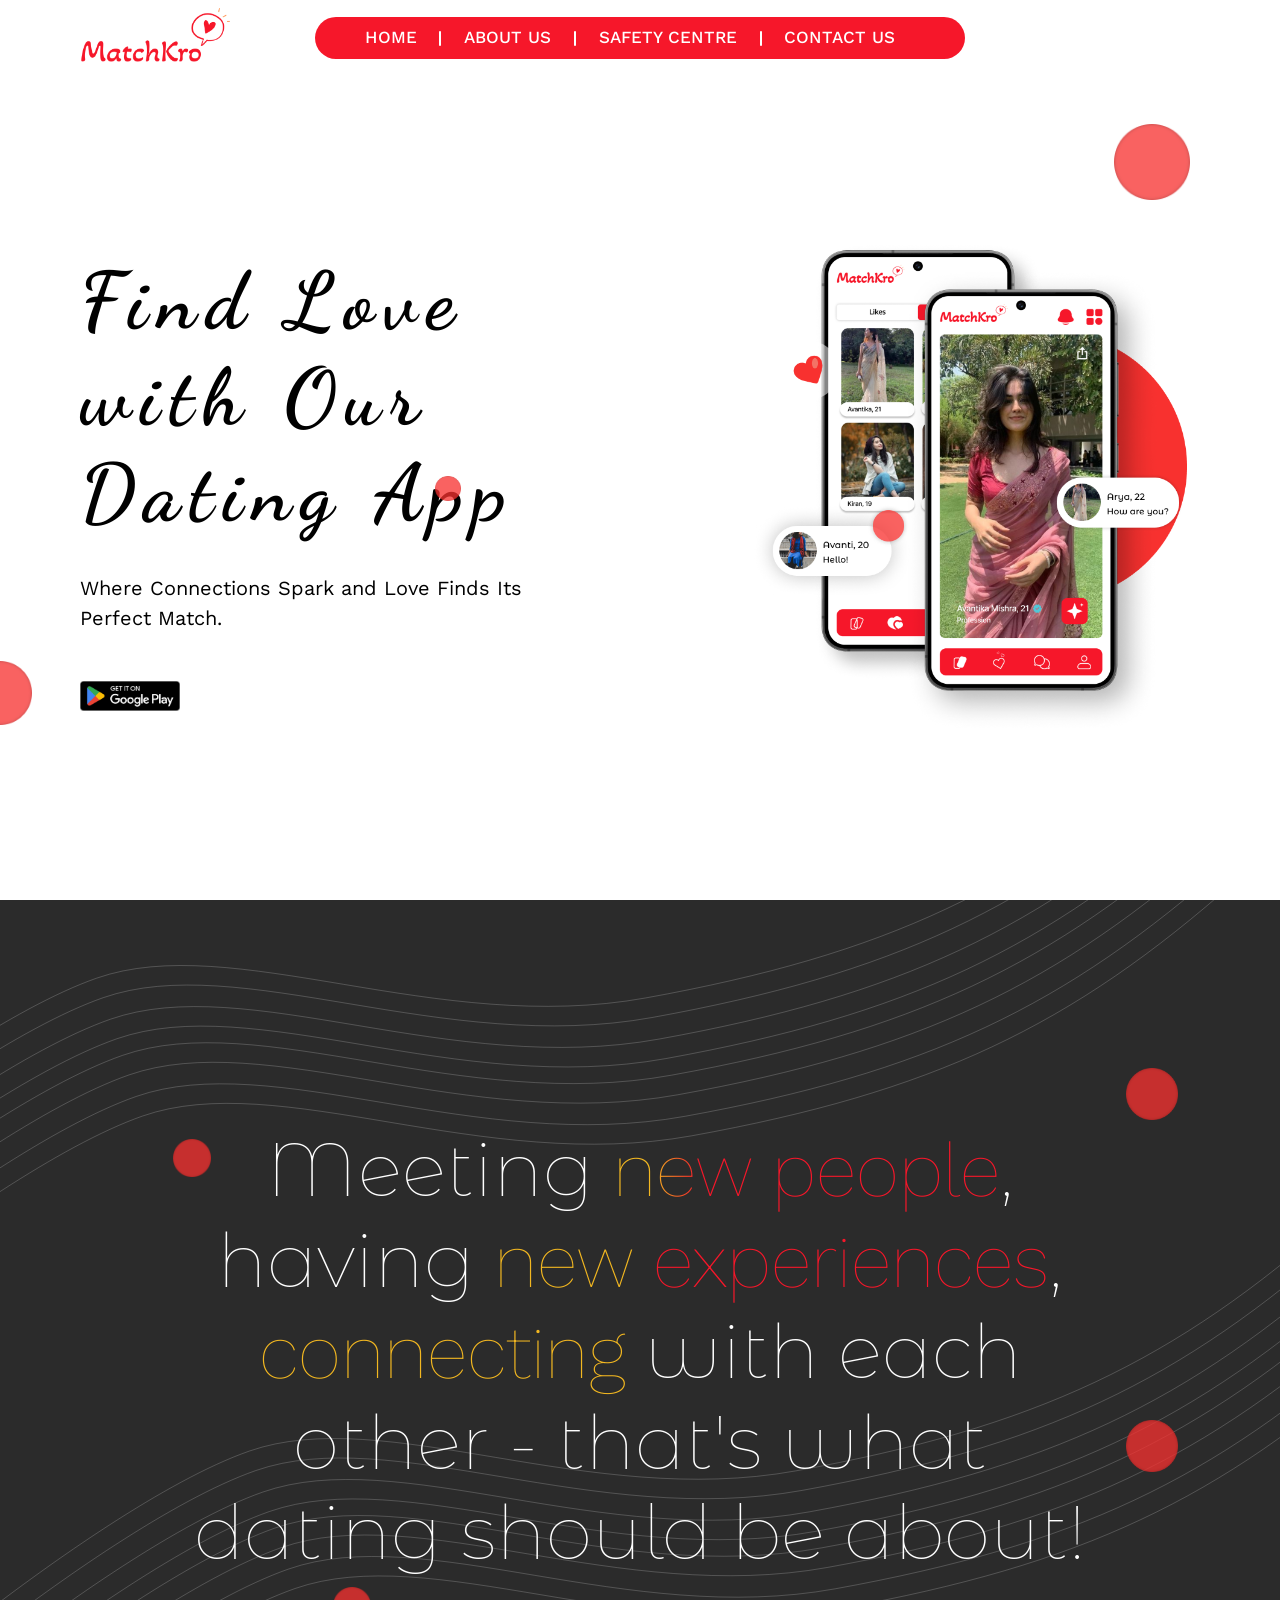
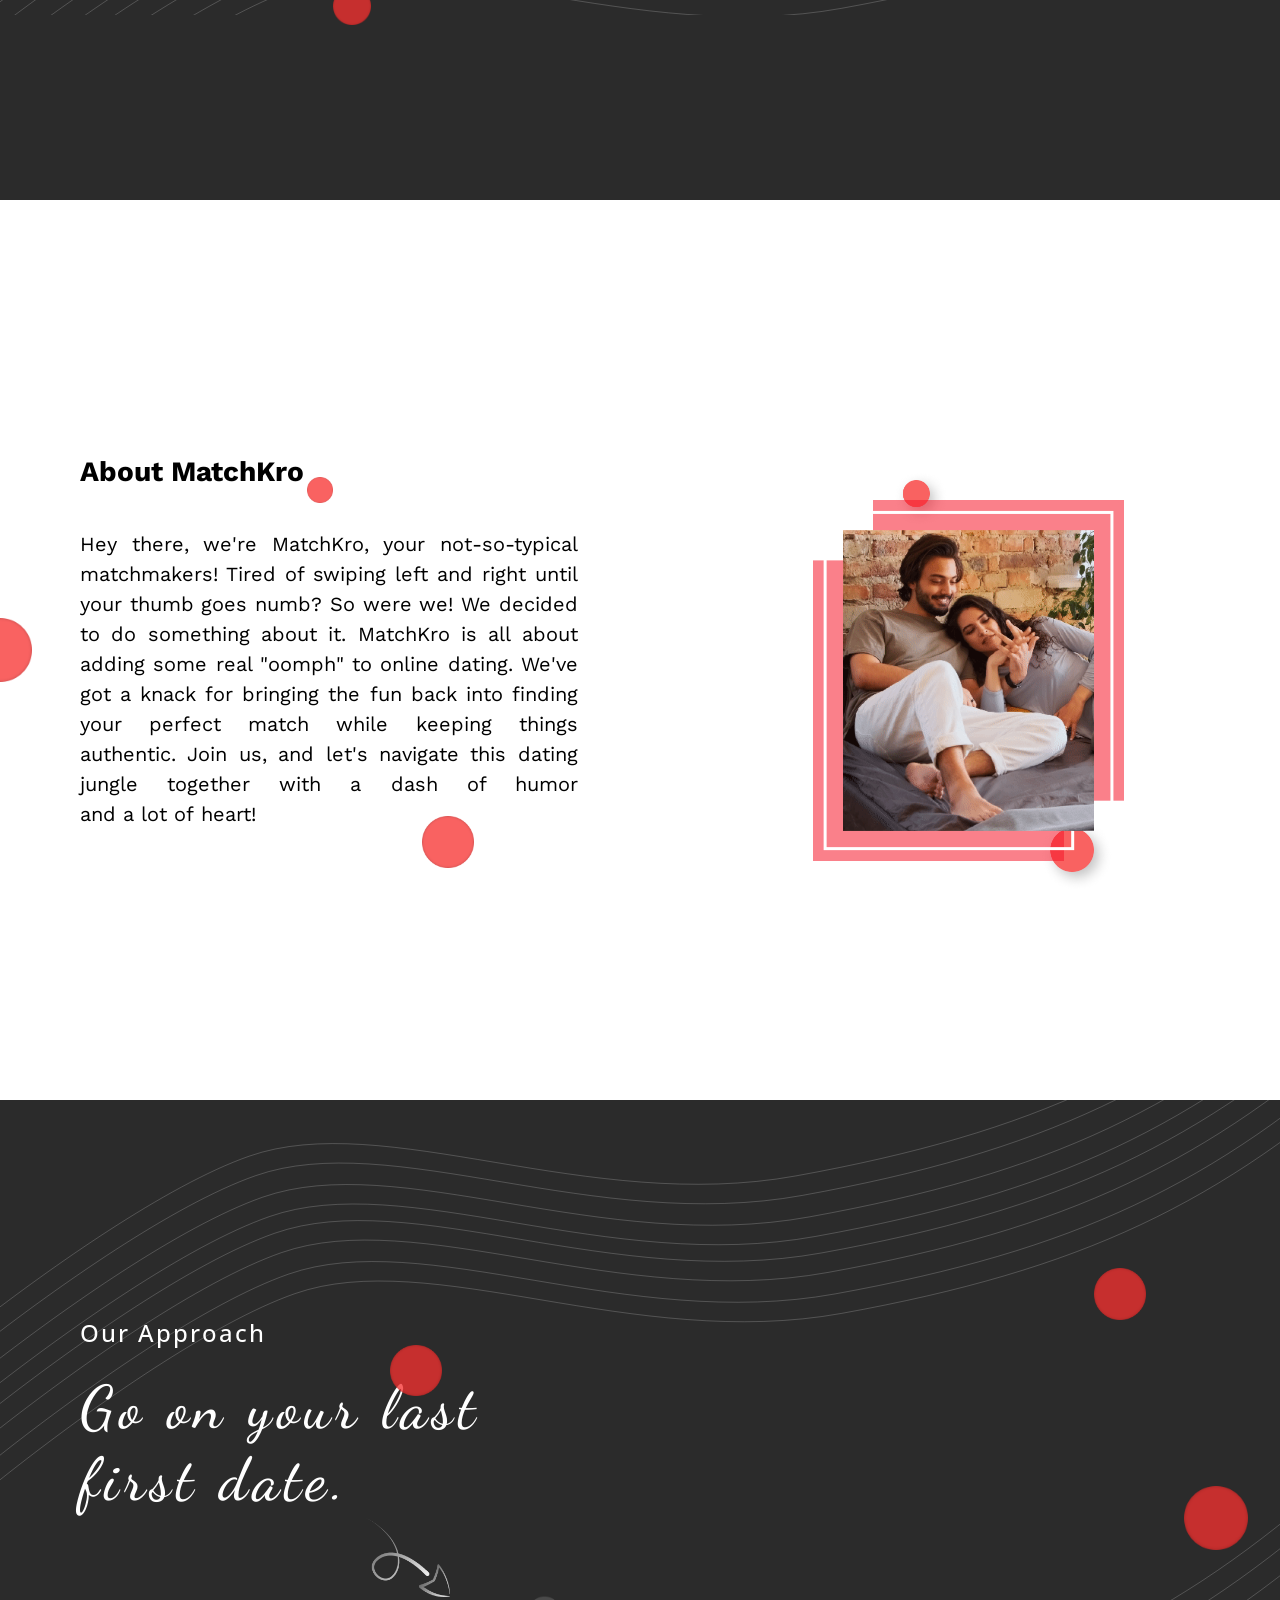
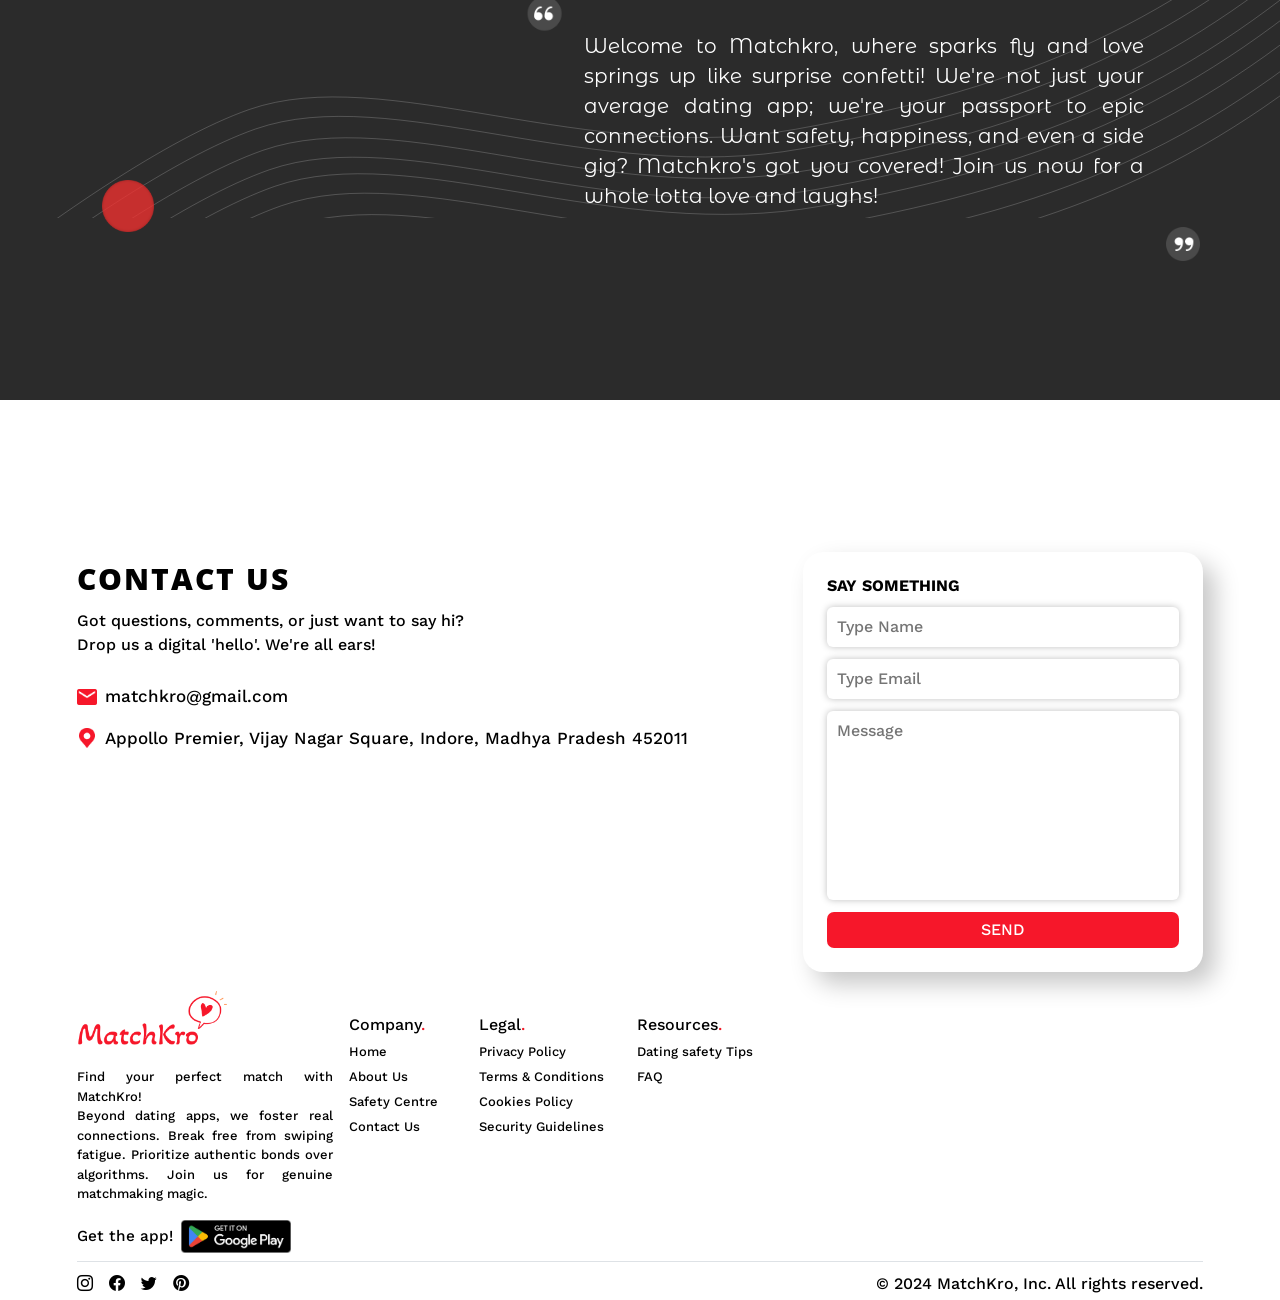
<file: index.html>
<!-- Matchkro Website |  Version 1.0  |  Developed by Progshee Technologies -->

<!DOCTYPE html>
<html lang="en">

<head>
  <meta charset="UTF-8" />
  
  <meta http-equiv="X-UA-Compatible" content="IE=edge" />
  
  <meta name="viewport" content="width=device-width, initial-scale=1.0" />

  <meta name="description" content="MatchKro | Find your perfect match with MatchKro! | Love and Earnings Go on a Date! | Indian Dating App" />

  <meta name="keywords" content="matchkro, dating, love, dating app, dating app website, dating app india, indian Dating app">

  <!------- Title ------>
  <title>MatchKro | Find your perfect match with MatchKro!</title>

  <!-------- Add Favicon --------->
  <link rel="shortcut icon" href="images/favicon.png" type="image/x-icon" />

  <!--------------- bootstrap ------------->
  <link href="https://cdn.jsdelivr.net/npm/bootstrap@5.3.1/dist/css/bootstrap.min.css" rel="stylesheet"
    integrity="sha384-4bw+/aepP/YC94hEpVNVgiZdgIC5+VKNBQNGCHeKRQN+PtmoHDEXuppvnDJzQIu9" crossorigin="anonymous" />
  <script src="https://cdn.jsdelivr.net/npm/bootstrap@5.3.1/dist/js/bootstrap.bundle.min.js"
    integrity="sha384-HwwvtgBNo3bZJJLYd8oVXjrBZt8cqVSpeBNS5n7C8IVInixGAoxmnlMuBnhbgrkm"
    crossorigin="anonymous"></script>

  <link rel="stylesheet" href="https://cdn.jsdelivr.net/npm/bootstrap-icons@1.10.5/font/bootstrap-icons.css" />

  <!------- css files ------->
  <link rel="stylesheet" href="css/styles.css" />
  <link rel="stylesheet" href="./css/responsive.min.css">
</head>

<body>
  <!------------ Navbar ------------>
  <header id="navbar">
    <nav class="navbar-container" id="nav">
      <a href="./index.html#hero" class="home-link">
        <img class="logo" src="./images/logo.png" alt="MatchKro home" />
      </a>
      <button type="button" id="navbar-toggle" aria-controls="navbar-menu" aria-label="Toggle menu"
        aria-expanded="false">
        <span class="icon-bar"></span>
        <span class="icon-bar"></span>
        <span class="icon-bar"></span>
      </button>
      <div id="navbar-menu" aria-labelledby="navbar-toggle">
        <img src="images/navbar-lines-1.svg" alt="" class="navbar-lines-1">
        <img src="images/navbar-lines-2.svg" alt="" class="navbar-lines-2">
        
        <ul class="navbar-links">
          <li class="navbar-item">
            <a class="navbar-link" href="#hero">Home</a>
          </li>
          <li class="navbar-item">
            <span class="vertical-line" aria-hidden="true"></span>
          </li>
          <li class="navbar-item">
            <a class="navbar-link" href="#about-us">About Us</a>
          </li>
          <li class="navbar-item">
            <span class="vertical-line" aria-hidden="true"></span>
          </li>
          <li class="navbar-item">
            <a class="navbar-link" href="./pages/safetycentre.html">Safety Centre</a>
          </li>
          <li class="navbar-item">
            <span class="vertical-line" aria-hidden="true"></span>
          </li>
          <li class="navbar-item">
            <a class="navbar-link" href="#contact-footer">Contact Us</a>
          </li>
          <li class="navbar-item mt-4">
            <a class="download-btn" href="https://play.google.com/store/apps/details?id=com.matchkro.dating">Download</a>
          </li>
          <li class="navbar-item">
            <img class="white-logo" src="./images/white-logo.png" alt="" />
          </li>
        </ul>
      </div>
    </nav>
  </header>

  <!-- ------------- Sections ---------- -->

  <main id="home-content">
  <!-- ----- Hero Section ------ -->
  <section id="hero">

    <img src="images/red-circle.png" alt="" class="circle-1">
    <img src="images/red-circle.png" alt="" class="circle-2">
    <!-- <img src="images/red-circle.png" alt="" class="circle-3"> -->
    <img src="images/red-circle.png" alt="" class="circle-4">

    <div class="hero-left">
      <h1>
        Find Love <br />
        with Our <br />
        Dating App
      </h1>
      <p>Where Connections Spark and Love Finds Its Perfect Match.</p>
      <a href="https://play.google.com/store/apps/details?id=com.matchkro.dating" class="download-btn">
        <img src="images/google-play-badge.png" alt="Get MatchKro on Google Play" class="google-play-badge" />
      </a>
    </div>
    <div class="hero-right">
      <img src="images/phone-img.png" alt="" class="phone-img" />
    </div>
  </section>

  <!-- ----- Quote Section ------ -->
  <section id="quote">

    <img src="images/quote-line-1.svg" alt="" class="quote-line-1">
    <img src="images/quote-line-2.svg" alt="" class="quote-line-2">

    <img src="images/red-circle.png" alt="" class="circle-1">
    <img src="images/red-circle.png" alt="" class="circle-2">
    <img src="images/red-circle.png" alt="" class="circle-3">
    <img src="images/red-circle.png" alt="" class="circle-4">

    <h2>
      Meeting
      <span style="
            background: linear-gradient(90deg, #f2b721 28.18%, #f6172a 61.56%);
            background-clip: text;
            -webkit-background-clip: text;
            -webkit-text-fill-color: transparent;
          ">new</span>
      <span style="color: #f6172a">people</span>, <br />
      having
      <span style="color: #f2b721">new</span>
      <span style="color: #f6172a">experiences</span>,
      <br />
      <span style="color: #f2b721">connecting</span>
      with each <br />
      other - that's what <br />
      dating should be about!
    </h2>
  </section>

  <!-- ----- About us Section ------ -->
  <section id="about-us">

    <img src="images/red-circle.png" alt="" class="circle-1">
    <img src="images/red-circle.png" alt="" class="circle-2">
    <img src="images/red-circle.png" alt="" class="circle-3">

    <div class="about-us-left">
      <h2 class="h3">About MatchKro</h2>
      <p>Hey there, we're MatchKro, your not-so-typical matchmakers! Tired of swiping left and right until your thumb
        goes numb? So were we! We decided to do something about it. MatchKro is all about adding some real "oomph" to
        online dating. We've got a knack for bringing the fun back into finding your perfect match while keeping things
        authentic. Join us, and let's navigate this dating jungle together with a dash of humor and a lot of heart!</p>
    </div>
    <div class="about-us-right">
      <img src="images/about-img.png" alt="" class="about-img" />
    </div>
  </section>

  <!-- ----- Approach Section ------ -->
  <section id="approach">

    <img src="images/approach-line-1.svg" alt="" class="approach-line-1">
    <img src="images/approach-line-2.svg" alt="" class="approach-line-2">

    <img src="images/red-circle.png" alt="" class="circle-1">
    <img src="images/red-circle.png" alt="" class="circle-2">
    <img src="images/red-circle.png" alt="" class="circle-3">
    <img src="images/red-circle.png" alt="" class="circle-4">

    <div class="approach-box">
      <h2 class="mb-4">Our Approach</h2>
      <h3>Go on your last <br> first date.</h3>
      <img src="images/approach-arrow.png" alt="" class="approach-arrow">
      <img src="images/approach-doublequotes.png" alt="" class="doublequotes-1">
      <p>Welcome to Matchkro, where sparks fly and love springs up like surprise confetti! We're not just your
        average dating app; we're your passport to epic connections. Want safety, happiness, and even a side
        gig? Matchkro's got you covered! Join us now for a whole lotta love and laughs!</p>
      <img src="images/approach-doublequotes.png" alt="" class="doublequotes-2">
    </div>
  </section>

  <!-- ----- Contact & Footer Section ------ -->
  <section id="contact-footer">
    <img src="images/red-circle.png" alt="" class="circle-1">
    <img src="images/red-circle.png" alt="" class="circle-2">
    <img src="images/red-circle.png" alt="" class="circle-3">

    <!-- ----- Contact Form --- -->
    
    <div id="contact">
      <div class="contact-left">
        <h2>CONTACT US</h2>
        <p>Got questions, comments, or just want to say hi? <br>Drop us a digital 'hello'. We're all ears!</p>
        <div class="mt-lg-5 gap-2">
          <img src="images/mail.png" alt="">
          <a href="mailto:matchkro@gmail.com">matchkro@gmail.com</a>
        </div>
        <div class="mt-3 gap-2">
          <img src="images/location.png" alt="">
          <span>Appollo Premier, Vijay Nagar Square, Indore, Madhya Pradesh 452011</span>
        </div>
      </div>
      <div class="contact-right">
        <form class="contact-form" id="contact-form">
          <h3 class="mb-1">Say Something</h3>
          <label class="visually-hidden" for="name">Name</label>
          <input type="text" name="name" id="name" placeholder="Type Name" autocomplete="name" maxlength="120" required>
          <label class="visually-hidden" for="email">Email</label>
          <input type="email" name="email" id="email" placeholder="Type Email" autocomplete="email" maxlength="254" required>
          <label class="visually-hidden" for="message">Message</label>
          <textarea name="message" id="message" rows="3" placeholder="Message" maxlength="5000" required></textarea>
          <button type="submit" class="submitform" id="submitButton">SEND</button>
          <div id="submit-loader" role="status">Sending...</div>
          <p id="message-warning" role="alert"></p>
          <p id="message-success" role="status">&#10003; Your message was sent, thank you!</p>
        </form>
      </div>
    </div>

    <!-- ------- Footer ------------ -->

    <footer class="footer" id="footer">
      <div class="row footer-columns">
          <div class="col-md-5">
              <a href="./index.html#hero" class="home-link">
                  <img class="logo" src="images/logo.png" alt="MatchKro home">
              </a>
              <p class="mt-2">Find your perfect match with MatchKro!<br>
                Beyond dating apps, we foster real connections. Break free from swiping fatigue. Prioritize authentic bonds over algorithms. Join us for genuine matchmaking magic.
              </p>

              <div class="d-flex flex-column flex-sm-row mt-1">
                  <h5>Get the app!</h5>
                  <a href="https://play.google.com/store/apps/details?id=com.matchkro.dating" class="download-btn">
                      <img src="images/google-play-badge.png" alt="Get MatchKro on Google Play" class="google-play-badge">
                  </a>
              </div>
          </div>

          <div class="col-6 col-md-2 mt-4">
              <h5 class="mb-2">Company<span style="color: #F11826;">.</span></h5>
              <ul class="nav flex-column">
                  <li class="nav-item mb-1"><a href="./index.html#hero" class="nav-link p-0 text-body-emphasis">Home</a>
                  </li>
                  <li class="nav-item mb-1"><a href="#about-us"
                          class="nav-link p-0 text-body-emphasis">About
                          Us</a></li>
                  <li class="nav-item mb-1"><a href="./pages/safetycentre.html"
                          class="nav-link p-0 text-body-emphasis">Safety Centre</a></li>
                  <li class="nav-item mb-1"><a href="#contact-footer"
                          class="nav-link p-0 text-body-emphasis">Contact
                          Us</a>
                  </li>
              </ul>
          </div>

          <div class="col-6 col-md-2 mt-4">
              <h5 class="mb-2">Legal<span style="color: #F11826;">.</span></h5>
              <ul class="nav flex-column">
                  <li class="nav-item mb-1"><a href="./pages/privacypolicy.html"
                          class="nav-link p-0 text-body-emphasis">Privacy Policy</a></li>
                  <li class="nav-item mb-1"><a href="./pages/t&c.html" class="nav-link p-0 text-body-emphasis">Terms &
                          Conditions</a></li>
                  <li class="nav-item mb-1"><a href="./pages/cookiepolicy.html"
                          class="nav-link p-0 text-body-emphasis">Cookies Policy</a></li>
                  <li class="nav-item mb-1"><a href="./pages/securitypolicy.html"
                          class="nav-link p-0 text-body-emphasis">Security Guidelines</a></li>
              </ul>
          </div>

          <div class="col-6 col-md-2 mt-4 footer-resources">
              <h5 class="mb-2">Resources<span style="color: #F11826;">.</span></h5>
              <ul class="nav flex-column">
                  <li class="nav-item mb-1"><a href="./pages/datingsafetytips.html"
                          class="nav-link p-0 text-body-emphasis">Dating safety Tips</a></li>
                  <li class="nav-item mb-1"><a href="./pages/faq.html" class="nav-link p-0 text-body-emphasis">FAQ</a></li>
              </ul>
          </div>
      </div>

      <div class="d-flex flex-column flex-sm-row justify-content-between pt-1 pb-0 mt-2 border-top">
          <ul class="list-unstyled d-flex">
              <li class=""><a class="link-body-emphasis social"
                      href="https://www.instagram.com/matchkro/?utm_source=qr&igshid=MzNlNGNkZWQ4Mg%3D%3D"
                      target="_blank" rel="noopener noreferrer" aria-label="MatchKro on Instagram"><i class="bi bi-instagram"></i></a></li>
              <li class="ms-3"><a class="link-body-emphasis social"
                      href="https://www.facebook.com/profile.php?id=61550067653815" target="_blank" rel="noopener noreferrer" aria-label="MatchKro on Facebook"><i
                          class="bi bi-facebook"></i></a></li>
              <li class="ms-3"><a class="link-body-emphasis social"
                      href="https://twitter.com/matchkro_?t=HQGCEcSvhihXzJ0CKaLo_w&s=08" target="_blank" rel="noopener noreferrer" aria-label="MatchKro on Twitter"><i
                          class="bi bi-twitter"></i></a></li>
              <li class="ms-3"><a class="link-body-emphasis social"
                      href="https://in.pinterest.com/matchkro/?invite_code=7511f930d67c428c9929611f8e038bca&sender=1144618198952480913"
                      target="_blank" rel="noopener noreferrer" aria-label="MatchKro on Pinterest"><i class="bi bi-pinterest"></i></a></li>
          </ul>
          <p class="text-black">© 2024 MatchKro, Inc. All rights reserved.</p>
      </div>

    </footer>
  </section>

  </main>

  <!----------- JS scripts -------->
  <script src="js/scripts.js"></script>
</body>

</html>
</file>
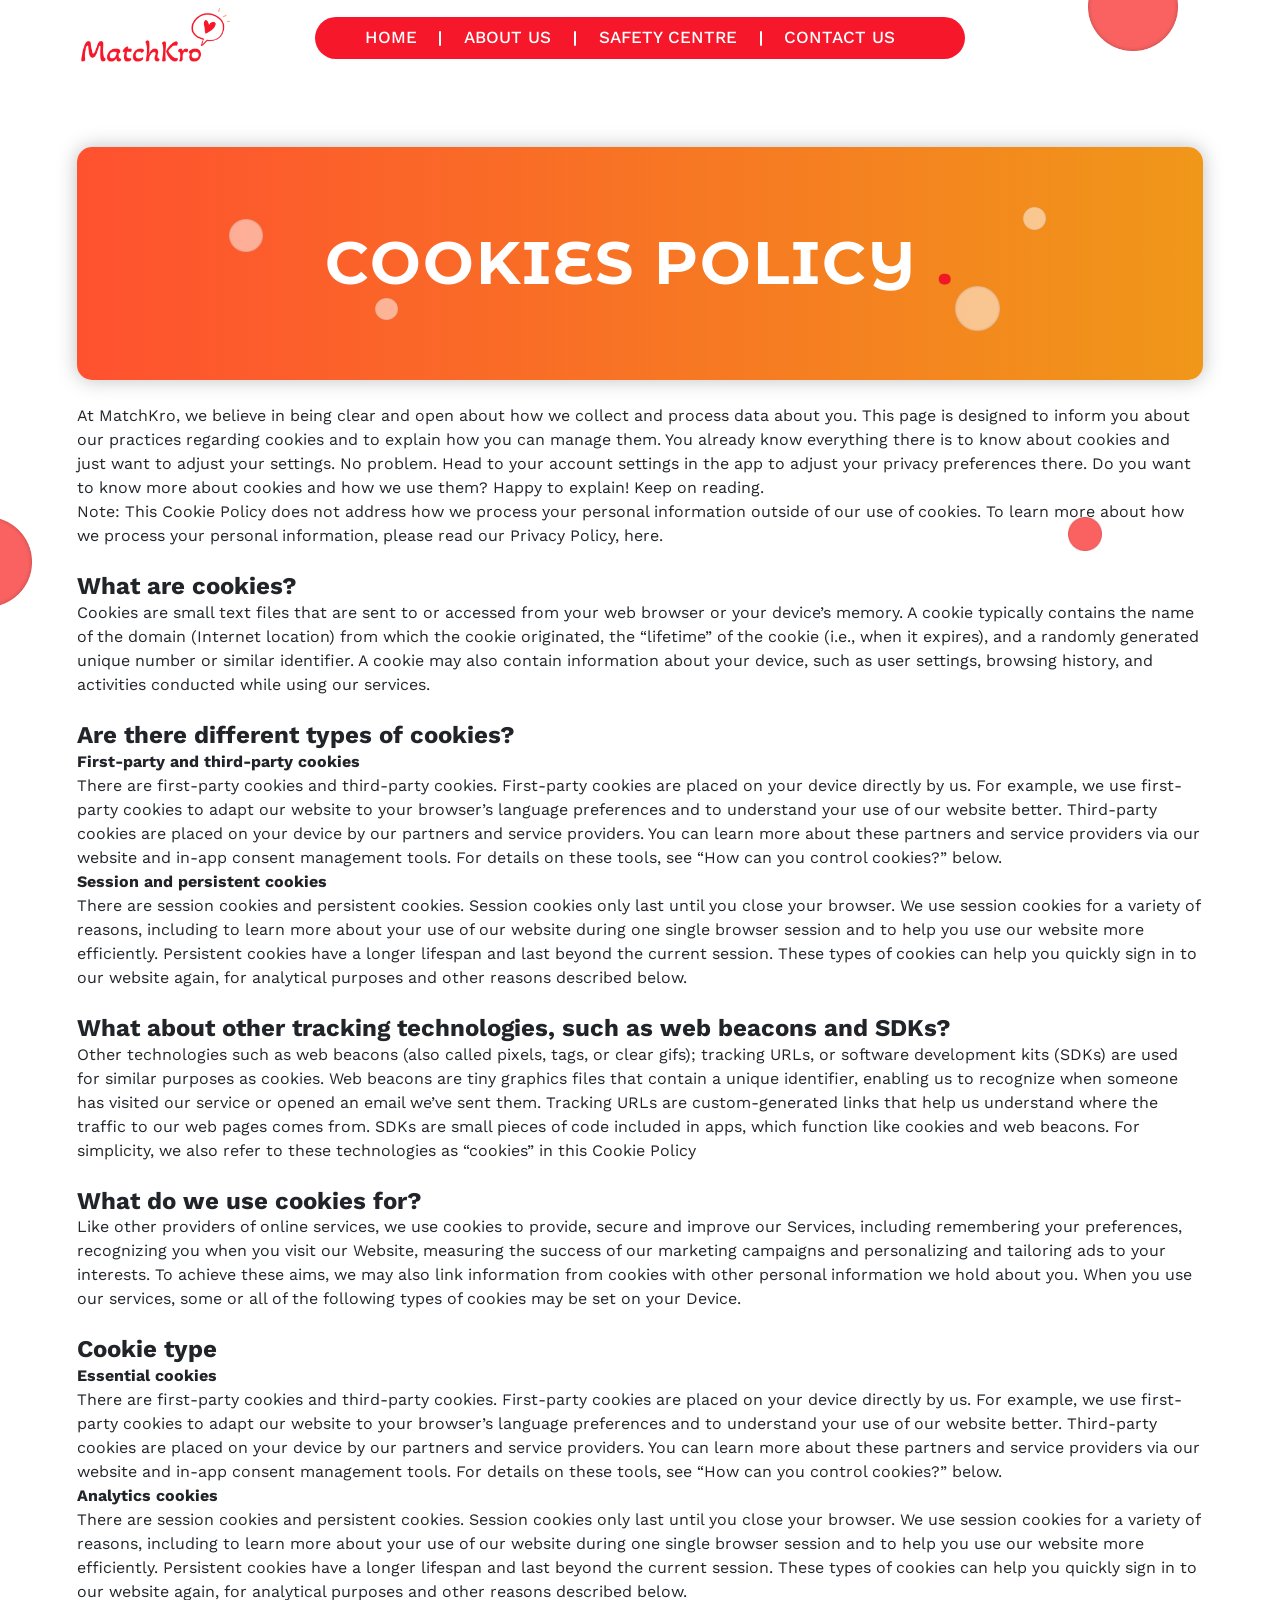
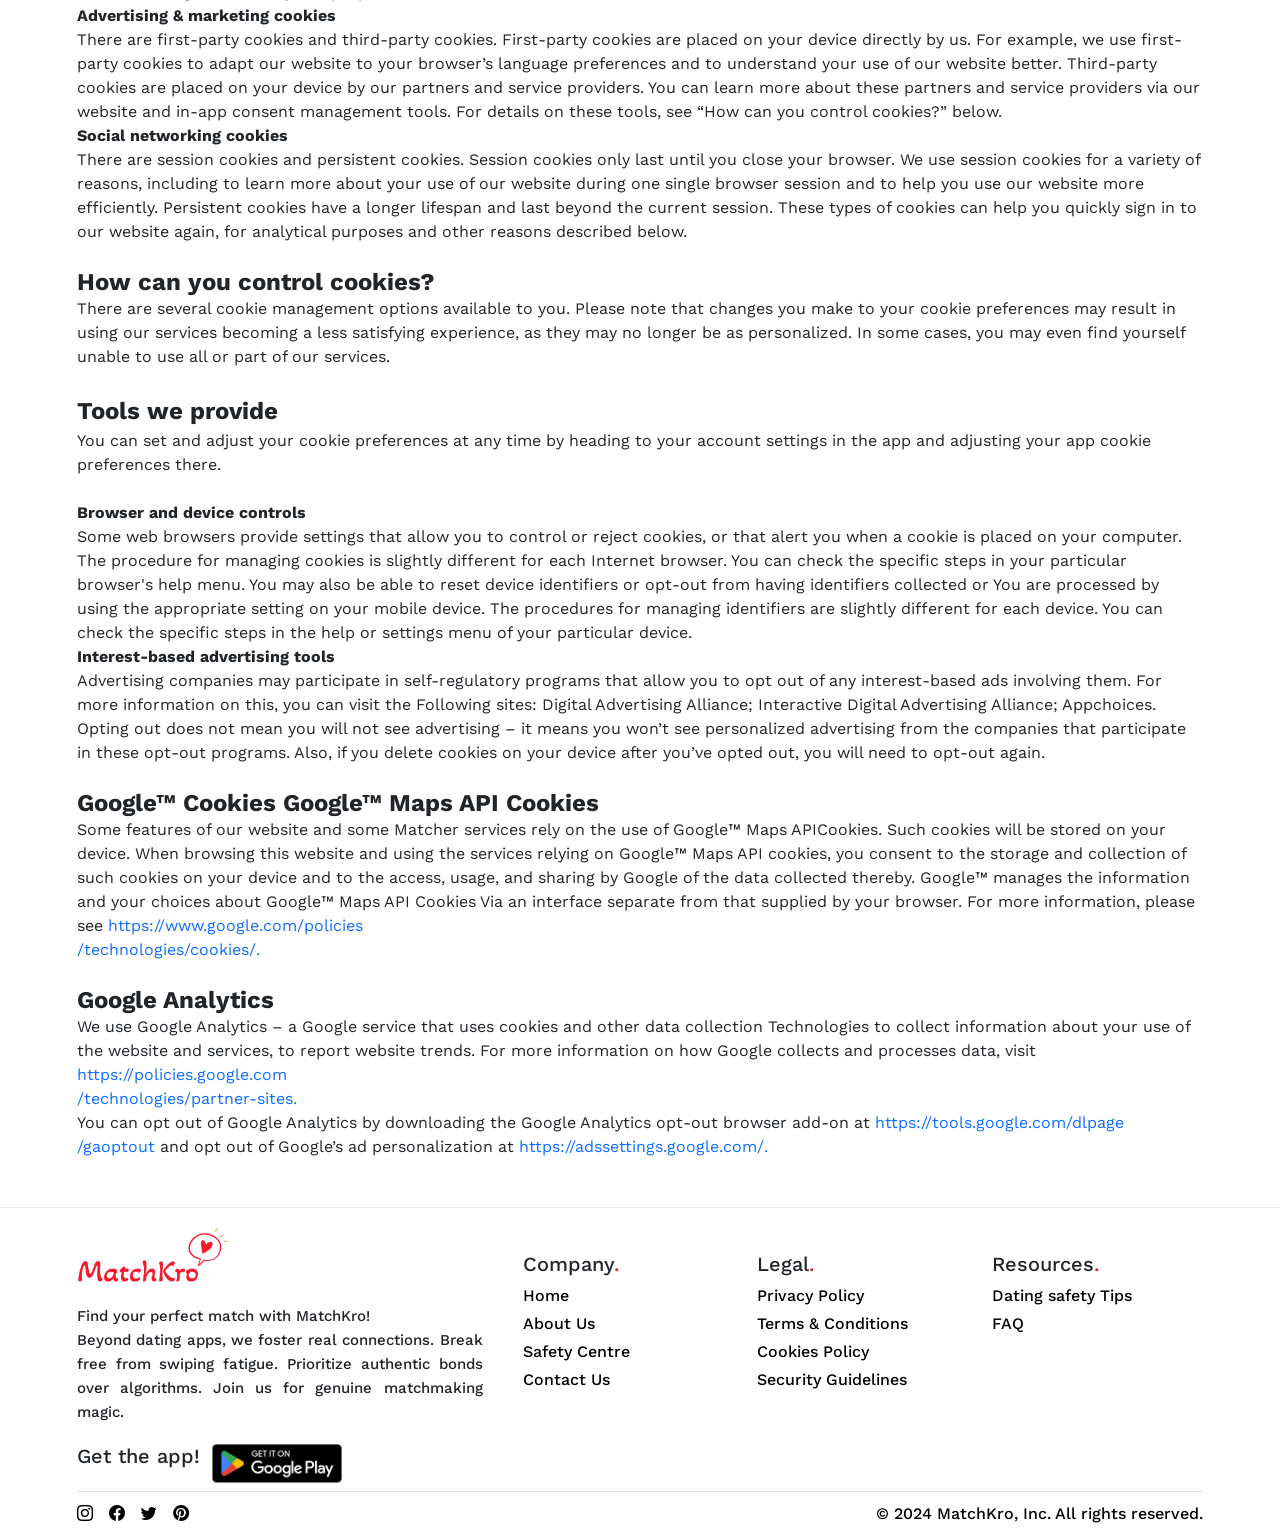
<file: pages/cookiepolicy.html>
<!DOCTYPE html>
<html lang="en">

<head>
  <meta charset="UTF-8" />
  <meta http-equiv="X-UA-Compatible" content="IE=edge" />
  <meta name="viewport" content="width=device-width, initial-scale=1" />
  <meta name="description" content="MatchKro | Love and Earnings Go on a Date!" />

  <!------- Title ------>
  <title>MatchKro | Cookies Policy</title>

  <!-------- Add Favicon --------->
  <link rel="shortcut icon" href="../images/favicon.png" type="image/x-icon" />

  <!--------------- bootstrap ------------->
  <link href="https://cdn.jsdelivr.net/npm/bootstrap@5.3.1/dist/css/bootstrap.min.css" rel="stylesheet"
    integrity="sha384-4bw+/aepP/YC94hEpVNVgiZdgIC5+VKNBQNGCHeKRQN+PtmoHDEXuppvnDJzQIu9" crossorigin="anonymous" />
  <script src="https://cdn.jsdelivr.net/npm/bootstrap@5.3.1/dist/js/bootstrap.bundle.min.js"
    integrity="sha384-HwwvtgBNo3bZJJLYd8oVXjrBZt8cqVSpeBNS5n7C8IVInixGAoxmnlMuBnhbgrkm"
    crossorigin="anonymous"></script>

  <link rel="stylesheet" href="https://cdn.jsdelivr.net/npm/bootstrap-icons@1.10.5/font/bootstrap-icons.css" />

  <!------- css files ------->
  <link rel="stylesheet" href="../css/styles.css" />
  <link rel="stylesheet" href="../css/responsive.min.css">
</head>

<body>
  <!------------ Navbar ------------>
  <header id="navbar">
    <nav class="navbar-container" id="nav">
      <a href="../index.html#hero" class="home-link">
        <img class="logo" src="../images/logo.png" alt="MatchKro home" />
      </a>
      <button type="button" id="navbar-toggle" aria-controls="navbar-menu" aria-label="Toggle menu"
        aria-expanded="false">
        <span class="icon-bar"></span>
        <span class="icon-bar"></span>
        <span class="icon-bar"></span>
      </button>
      <div id="navbar-menu" aria-labelledby="navbar-toggle">
        <img src="../images/navbar-lines-1.svg" alt="" class="navbar-lines-1">
        <img src="../images/navbar-lines-2.svg" alt="" class="navbar-lines-2">
        
        <ul class="navbar-links">
          <li class="navbar-item">
            <a class="navbar-link" href="../index.html#hero">Home</a>
          </li>
          <li class="navbar-item">
            <span class="vertical-line" aria-hidden="true"></span>
          </li>
          <li class="navbar-item">
            <a class="navbar-link" href="../index.html#about-us">About Us</a>
          </li>
          <li class="navbar-item">
            <span class="vertical-line" aria-hidden="true"></span>
          </li>
          <li class="navbar-item">
            <a class="navbar-link" href="../pages/safetycentre.html">Safety Centre</a>
          </li>
          <li class="navbar-item">
            <span class="vertical-line" aria-hidden="true"></span>
          </li>
          <li class="navbar-item">
            <a class="navbar-link" href="../index.html#contact-footer">Contact Us</a>
          </li>
          <li class="navbar-item mt-4">
            <a class="download-btn" href="https://play.google.com/store/apps/details?id=com.matchkro.dating">Download</a>
          </li>
          <li class="navbar-item">
            <img class="white-logo" src="../images/white-logo.png" alt="" />
          </li>
        </ul>
      </div>
    </nav>
  </header>
  <!-- ----------- circle --------- -->
  <img src="../images/red-circle.png" alt="" class="circle" id="circle">

  <!-- -------- Page content ---------- -->
  <main id="content" class="mb-4">

    <!-- Heading Banner -->
    <div class="banner-head d-flex justify-content-center align-items-center w-100">
      <!-- ------- circles --------- -->
    <img src="../images/grey-circle.png" alt="" class="circle-1">
    <img src="../images/grey-circle.png" alt="" class="circle-2">
    <img src="../images/grey-circle.png" alt="" class="circle-3">
    <img src="../images/grey-circle.png" alt="" class="circle-4">
      <h1 class="banner-hero-heading">Cookies Policy
        <span style="color: #F11826;">.</span>
      </h1>
    </div>

    <!-- main Content -->
    <div class="container mt-4 mx-5 info-box" style="text-align: justify;">

      <!-- ------- circles --------- -->
      <img src="../images/red-circle.png" alt="" class="circle-5">
      <img src="../images/red-circle.png" alt="" class="circle-6">

      <p>At MatchKro, we believe in being clear and open about how we collect and process data about you. This
        page is designed to inform you about our practices regarding cookies and to explain how you can manage
        them. You already know everything there is to know about cookies and just want to adjust your settings.
        No problem. Head to your account settings in the app to adjust your privacy preferences there. Do you
        want to know more about cookies and how we use them?
        Happy to explain! Keep on reading.<br>
        Note: This Cookie Policy does not address how we process your personal information outside of our use of
        cookies. To learn more about how we process your personal information, please read our Privacy Policy,
        here.
    </p>

    <h5 class="mt-4 fw-bolder fs-4">What are cookies?</h5>
    <p>Cookies are small text files that are sent to or accessed from your web browser or your device’s memory.
        A cookie typically contains the name of the domain (Internet location) from which the cookie originated,
        the “lifetime” of the cookie (i.e., when it expires), and a randomly generated unique number or similar
        identifier. A cookie may also contain information about your device, such as user settings, browsing
        history, and activities conducted while using our services.</p>

    <h5 class="mt-4 fw-bolder fs-4">Are there different types of cookies?</h5>
    <p><span class="fw-bold">First-party and third-party cookies</span><br>
        There are first-party cookies and third-party cookies. First-party cookies are placed on your
        device directly by us. For example, we use first-party cookies to adapt our website to your
        browser’s language preferences and to understand your use of our website better. Third-party cookies are
        placed on your device by our partners and service providers. You can learn more about these partners and
        service providers via our website and in-app consent management tools. For details on these tools, see
        “How can you control cookies?” below.
        <br>
        <span class="fw-bold">Session and persistent cookies</span><br>
        There are session cookies and persistent cookies. Session cookies only last until you close your
        browser. We use session cookies for a variety of reasons, including to learn more about your use of our
        website during one single browser session and to help you use our website more efficiently. Persistent
        cookies have a longer lifespan and last beyond the current session. These types of cookies can help you
        quickly sign in to our website again, for analytical purposes and other reasons described below.
    </p>

    <h5 class="mt-4 fw-bolder fs-4">What about other tracking technologies, such as web beacons and SDKs?</h5>
    <p>Other technologies such as web beacons (also called pixels, tags, or clear gifs); tracking URLs, or
        software development kits (SDKs) are used for similar purposes as cookies. Web beacons are tiny graphics
        files that contain a unique identifier, enabling us to recognize when someone has visited our service or
        opened an email we’ve sent them. Tracking URLs are custom-generated links that help us understand where
        the traffic to our web pages comes from. SDKs are small pieces of code included in apps, which function
        like cookies and web beacons. For simplicity, we also refer to these technologies as “cookies” in this
        Cookie Policy</p>

    <h5 class="mt-4 fw-bolder fs-4">What do we use cookies for?</h5>
    <p>Like other providers of online services, we use cookies to provide, secure and improve our
        Services, including remembering your preferences, recognizing you when you visit our
        Website, measuring the success of our marketing campaigns and personalizing and tailoring ads to your
        interests. To achieve these aims, we may also link information from cookies with other personal
        information we hold about you.
        When you use our services, some or all of the following types of cookies may be set on your
        Device.
    </p>

    <h5 class="mt-4 fw-bolder fs-4">Cookie type</h5>
    <p><span class="fw-bold">Essential cookies</span><br>
        There are first-party cookies and third-party cookies. First-party cookies are placed on your
        device directly by us. For example, we use first-party cookies to adapt our website to your
        browser’s language preferences and to understand your use of our website better. Third-party cookies are
        placed on your device by our partners and service providers. You can learn more about these partners and
        service providers via our website and in-app consent management tools. For details on these tools, see
        “How can you control cookies?” below.
        <br>
        <span class="fw-bold"> Analytics cookies</span><br>
        There are session cookies and persistent cookies. Session cookies only last until you close your
        browser. We use session cookies for a variety of reasons, including to learn more about your use of our
        website during one single browser session and to help you use our website more efficiently. Persistent
        cookies have a longer lifespan and last beyond the current session. These types of cookies can help you
        quickly sign in to our website again, for analytical purposes and other reasons described below.
        <br>
        <span class="fw-bold">Advertising & marketing cookies</span><br>
        There are first-party cookies and third-party cookies. First-party cookies are placed on your
        device directly by us. For example, we use first-party cookies to adapt our website to your
        browser’s language preferences and to understand your use of our website better. Third-party cookies are
        placed on your device by our partners and service providers. You can learn more about these partners and
        service providers via our website and in-app consent management tools. For details on these tools, see
        “How can you control cookies?” below.
        <br>
        <span class="fw-bold">Social networking cookies</span><br>
        There are session cookies and persistent cookies. Session cookies only last until you close your
        browser. We use session cookies for a variety of reasons, including to learn more about your use of our
        website during one single browser session and to help you use our website more efficiently. Persistent
        cookies have a longer lifespan and last beyond the current session. These types of cookies can help you
        quickly sign in to our website again, for analytical purposes and other reasons described below.
    </p>

    <h5 class="mt-4 fw-bolder fs-4">How can you control cookies?</h5>
    <p>There are several cookie management options available to you. Please note that changes you make to your
        cookie preferences may result in using our services becoming a less satisfying experience, as they may
        no longer be as personalized. In some cases, you may even find yourself unable to use all or part of our
        services.<br><br>
        <span class="fw-bolder fs-4">Tools we provide</span><br>
        You can set and adjust your cookie preferences at any time by heading to your account settings in the
        app and adjusting your app cookie preferences there.
        <br><br>
        <span class="fw-bold">Browser and device controls</span><br>
        Some web browsers provide settings that allow you to control or reject cookies, or that alert you when a
        cookie is placed on your computer. The procedure for managing cookies is slightly different for each
        Internet browser. You can check the specific steps in your particular browser's help menu.
        You may also be able to reset device identifiers or opt-out from having identifiers collected or
        You are processed by using the appropriate setting on your mobile device. The procedures for managing
        identifiers are slightly different for each device. You can check the specific steps in the help or
        settings menu of your particular device.

        <br>
        <span class="fw-bold">Interest-based advertising tools</span><br>
        Advertising companies may participate in self-regulatory programs that allow you to opt out of any
        interest-based ads involving them. For more information on this, you can visit the
        Following sites: Digital Advertising Alliance; Interactive Digital Advertising Alliance; Appchoices.
        Opting out does not mean you will not see advertising – it means you won’t see personalized advertising
        from the companies that participate in these opt-out programs. Also, if you delete cookies on your
        device after you’ve opted out, you will need to opt-out again.

        <br>

    </p>

    <h5 class="mt-4 fw-bolder fs-4">Google™ Cookies Google™ Maps API Cookies</h5>
    <p>Some features of our website and some Matcher services rely on the use of Google™ Maps APICookies. Such
        cookies will be stored on your device.
        When browsing this website and using the services relying on Google™ Maps API cookies, you consent to
        the storage and collection of such cookies on your device and to the access, usage, and sharing by
        Google of the data collected thereby. Google™ manages the information and your choices about Google™
        Maps API Cookies
        Via an interface separate from that supplied by your browser. For more information, please see <a
            href="https://www.google.com/policies/technologies/cookies/">https://www.google.com/policies<br>/technologies/cookies/.</a>
    </p>

    <h5 class="mt-4 fw-bolder fs-4">Google Analytics</h5>
    <p>We use Google Analytics – a Google service that uses cookies and other data collection
        Technologies to collect information about your use of the website and services, to report website
        trends.
        For more information on how Google collects and processes data, visit <a
            href="https://policies.google.com/technologies/partner-sites">https://policies.google.com <br> /technologies/partner-sites.</a><br>
        You can opt out of Google Analytics by downloading the Google Analytics opt-out browser add-on at <a
            href="https://tools.google.com/dlpage/gaoptout">https://tools.google.com/dlpage<br>/gaoptout</a> and opt out of Google’s ad personalization at <a
            href="https://adssettings.google.com/">https://adssettings.google.com/.</a>
    </p>


    </div>

  </main>



    <!-- ------- Footer ------------ -->

    <footer class="footer" id="footer">
        <div class="row w-100 footer-columns">
            <div class="col-md-5">
                <a href="../index.html#hero" class="home-link">
                    <img class="logo" src="../images/logo.png" alt="MatchKro home">
                </a>
                <p class="mt-2">Find your perfect match with MatchKro!<br>
                  Beyond dating apps, we foster real connections. Break free from swiping fatigue. Prioritize authentic bonds over algorithms. Join us for genuine matchmaking magic.
                </p>
  
                <div class="d-flex flex-column flex-sm-row mt-1">
                    <h5>Get the app!</h5>
                    <a href="https://play.google.com/store/apps/details?id=com.matchkro.dating" class="download-btn">
                        <img src="../images/google-play-badge.png" alt="Get MatchKro on Google Play" class="google-play-badge">
                    </a>
                </div>
            </div>
  
            <div class="col-6 col-md-2 mt-4">
                <h5 class="mb-2">Company<span style="color: #F11826;">.</span></h5>
                <ul class="nav flex-column">
                    <li class="nav-item mb-1"><a href="../index.html#hero" class="nav-link p-0 text-body-emphasis">Home</a>
                    </li>
                    <li class="nav-item mb-1"><a href="../index.html#about-us"
                            class="nav-link p-0 text-body-emphasis">About
                            Us</a></li>
                    <li class="nav-item mb-1"><a href="../pages/safetycentre.html"
                            class="nav-link p-0 text-body-emphasis">Safety Centre</a></li>
                    <li class="nav-item mb-1"><a href="../index.html#contact-footer"
                            class="nav-link p-0 text-body-emphasis">Contact
                            Us</a>
                    </li>
                </ul>
            </div>
  
            <div class="col-6 col-md-2 mt-4">
                <h5 class="mb-2">Legal<span style="color: #F11826;">.</span></h5>
                <ul class="nav flex-column">
                    <li class="nav-item mb-1"><a href="../pages/privacypolicy.html"
                            class="nav-link p-0 text-body-emphasis">Privacy Policy</a></li>
                    <li class="nav-item mb-1"><a href="../pages/t&c.html" class="nav-link p-0 text-body-emphasis">Terms &
                            Conditions</a></li>
                    <li class="nav-item mb-1"><a href="../pages/cookiepolicy.html"
                            class="nav-link p-0 text-body-emphasis">Cookies Policy</a></li>
                    <li class="nav-item mb-1"><a href="../pages/securitypolicy.html"
                            class="nav-link p-0 text-body-emphasis">Security Guidelines</a></li>
                </ul>
            </div>
  
            <div class="col-6 col-md-2 mt-4">
                <h5 class="mb-2">Resources<span style="color: #F11826;">.</span></h5>
                <ul class="nav flex-column">
                    <li class="nav-item mb-1"><a href="../pages/datingsafetytips.html"
                            class="nav-link p-0 text-body-emphasis">Dating safety Tips</a></li>
                    <li class="nav-item mb-1"><a href="../pages/faq.html" class="nav-link p-0 text-body-emphasis">FAQ</a></li>
                </ul>
            </div>
        </div>
  
        <div class="d-flex flex-column flex-sm-row justify-content-between pt-1 pb-0 mt-2 border-top">
            <ul class="list-unstyled d-flex">
                <li class=""><a class="link-body-emphasis social"
                        href="https://www.instagram.com/matchkro/?utm_source=qr&igshid=MzNlNGNkZWQ4Mg%3D%3D"
                        target="_blank" rel="noopener noreferrer" aria-label="MatchKro on Instagram"><i class="bi bi-instagram"></i></a></li>
                <li class="ms-3"><a class="link-body-emphasis social"
                        href="https://www.facebook.com/profile.php?id=61550067653815" target="_blank" rel="noopener noreferrer" aria-label="MatchKro on Facebook"><i
                            class="bi bi-facebook"></i></a></li>
                <li class="ms-3"><a class="link-body-emphasis social"
                        href="https://twitter.com/matchkro_?t=HQGCEcSvhihXzJ0CKaLo_w&s=08" target="_blank" rel="noopener noreferrer" aria-label="MatchKro on Twitter"><i
                            class="bi bi-twitter"></i></a></li>
                <li class="ms-3"><a class="link-body-emphasis social"
                        href="https://in.pinterest.com/matchkro/?invite_code=7511f930d67c428c9929611f8e038bca&sender=1144618198952480913"
                        target="_blank" rel="noopener noreferrer" aria-label="MatchKro on Pinterest"><i class="bi bi-pinterest"></i></a></li>
            </ul>
            <p class="text-black">© 2024 MatchKro, Inc. All rights reserved.</p>
        </div>
  
      </footer>
      

    <!----------- JS scripts -------->
  <script src="../js/scripts.js"></script>
</body>

</html>
</file>
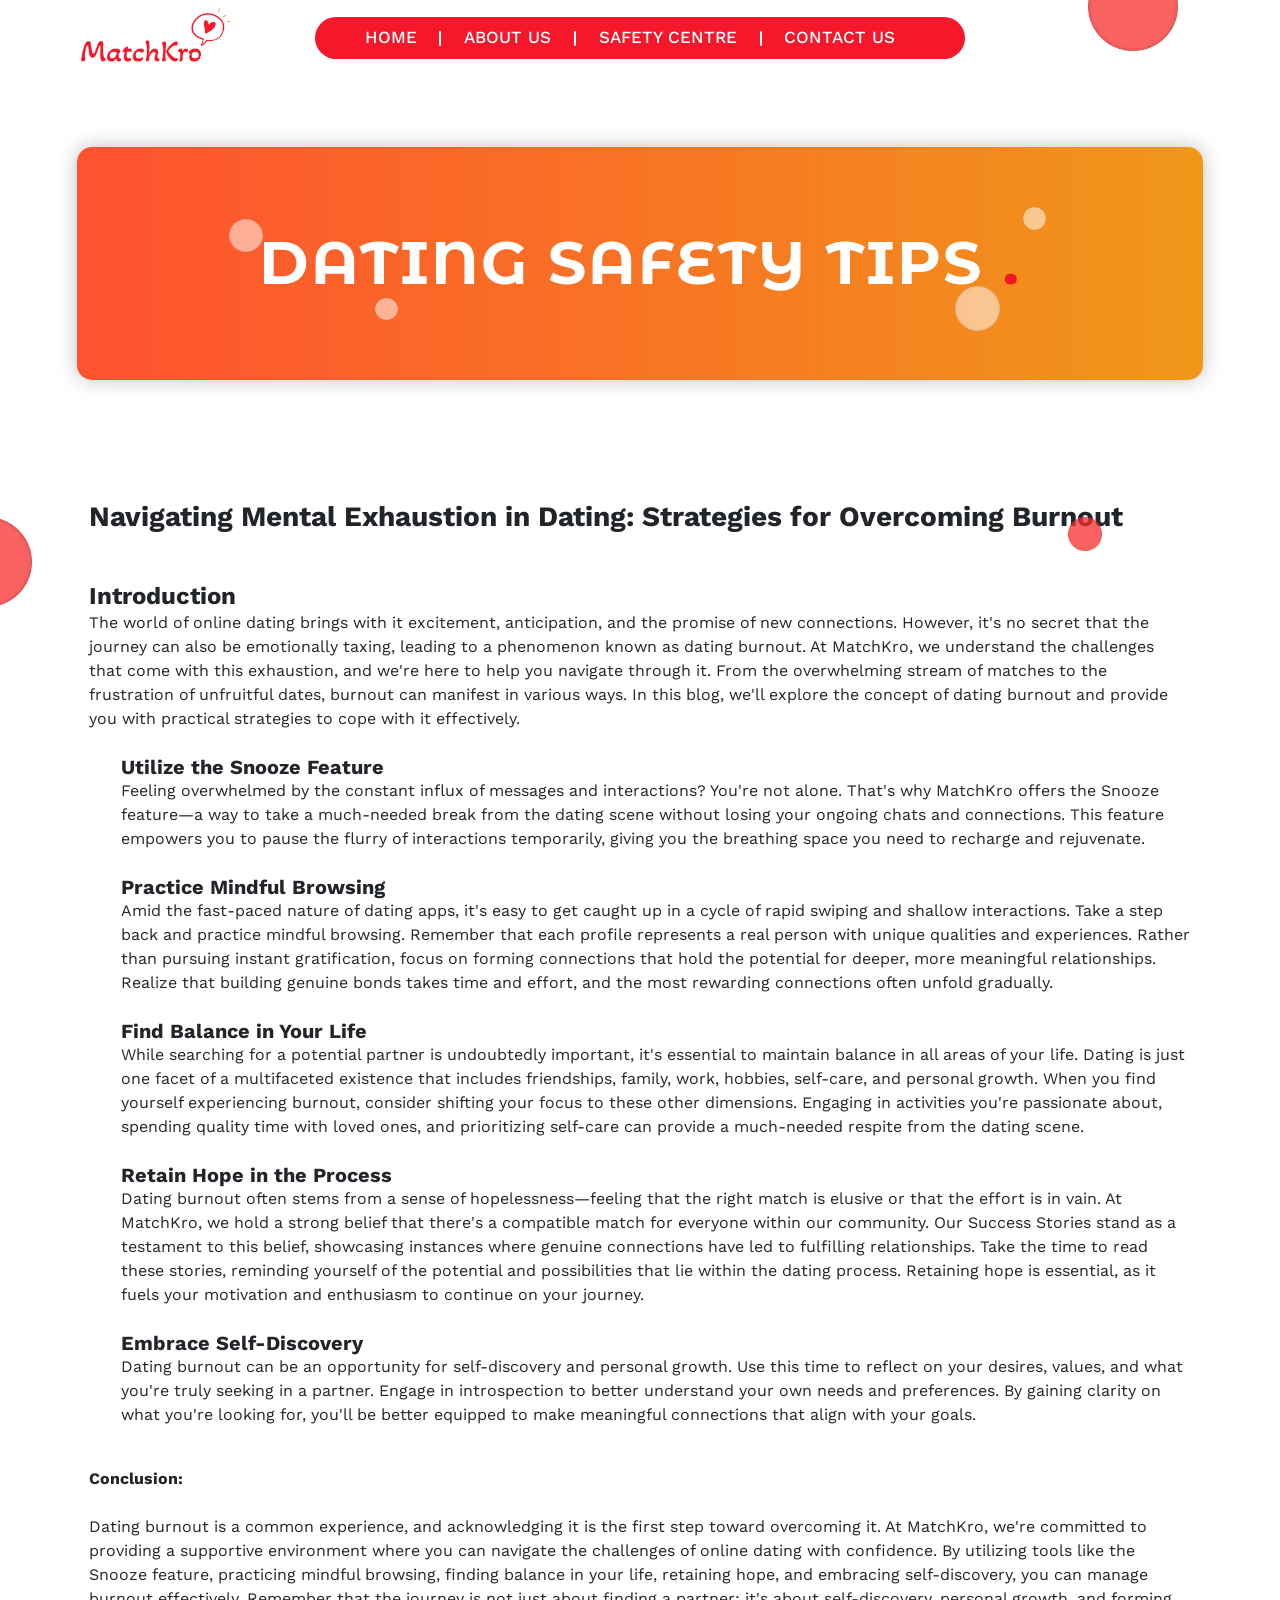
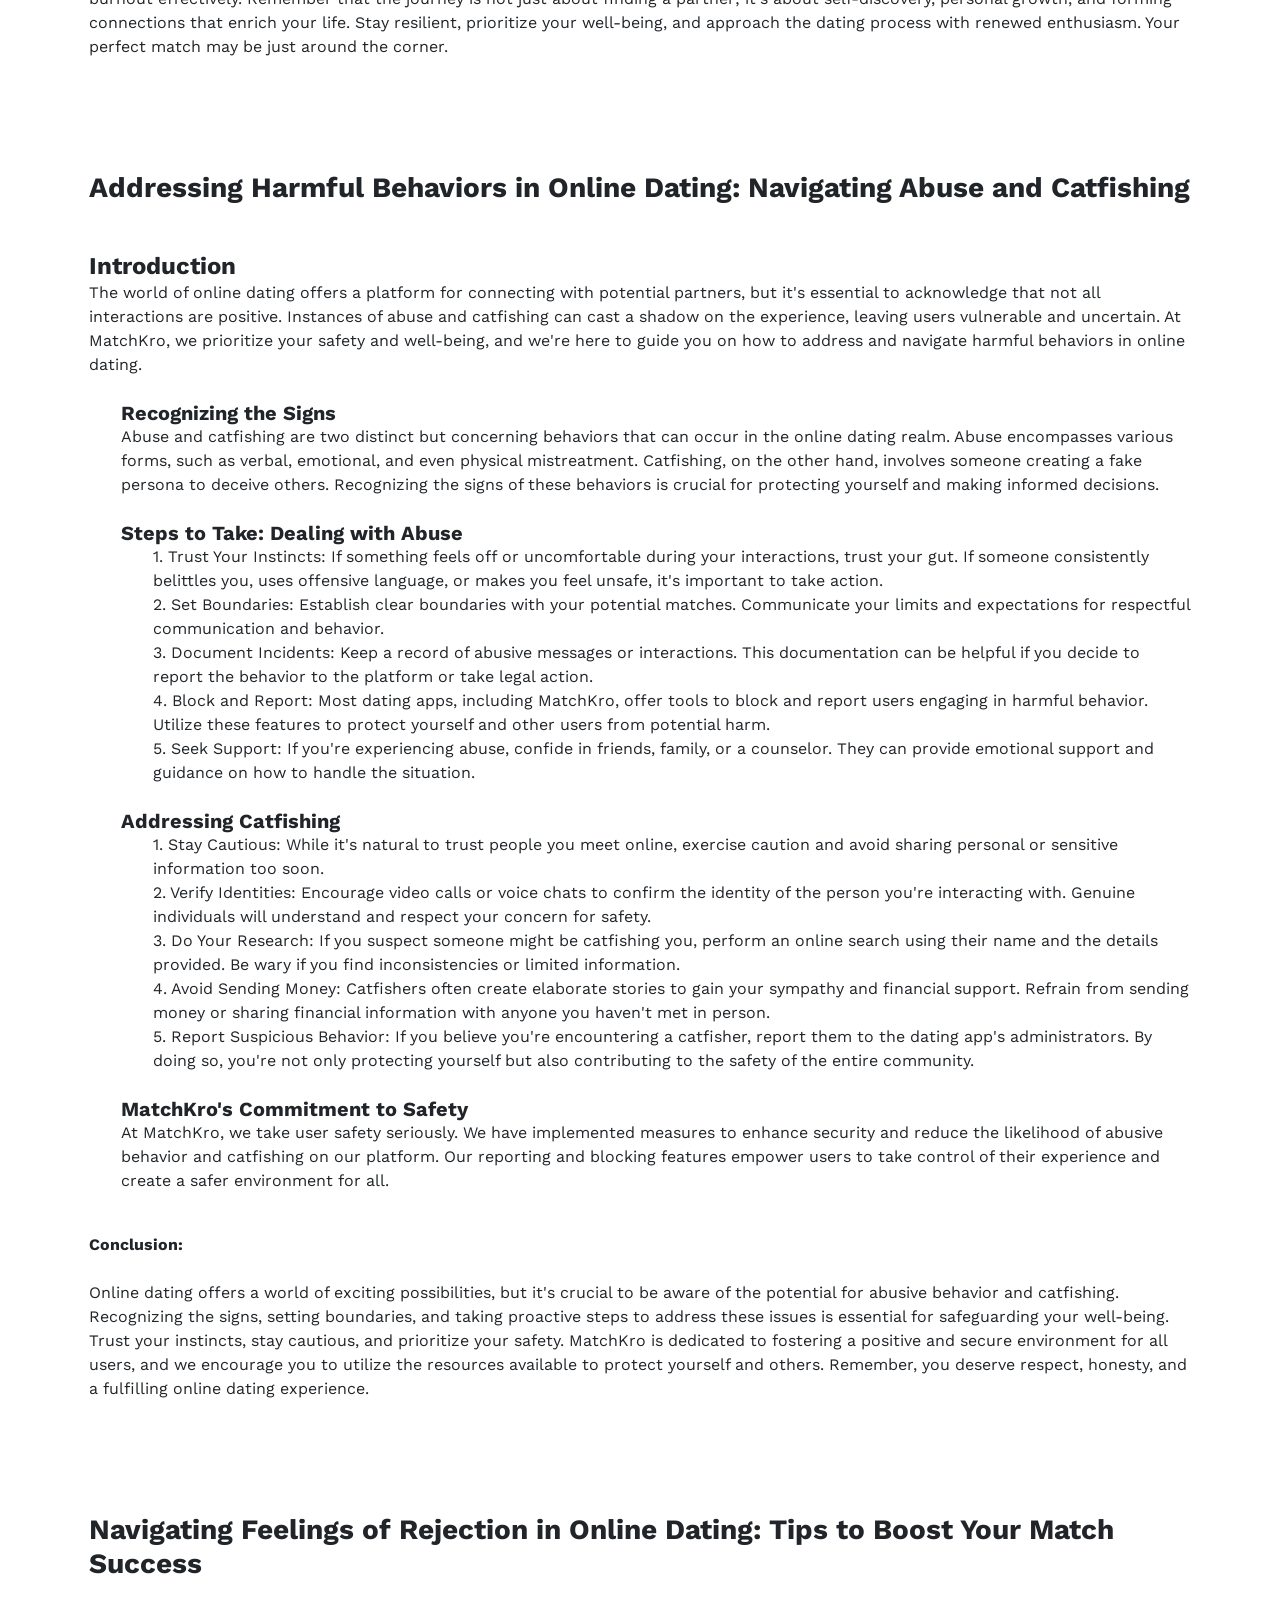
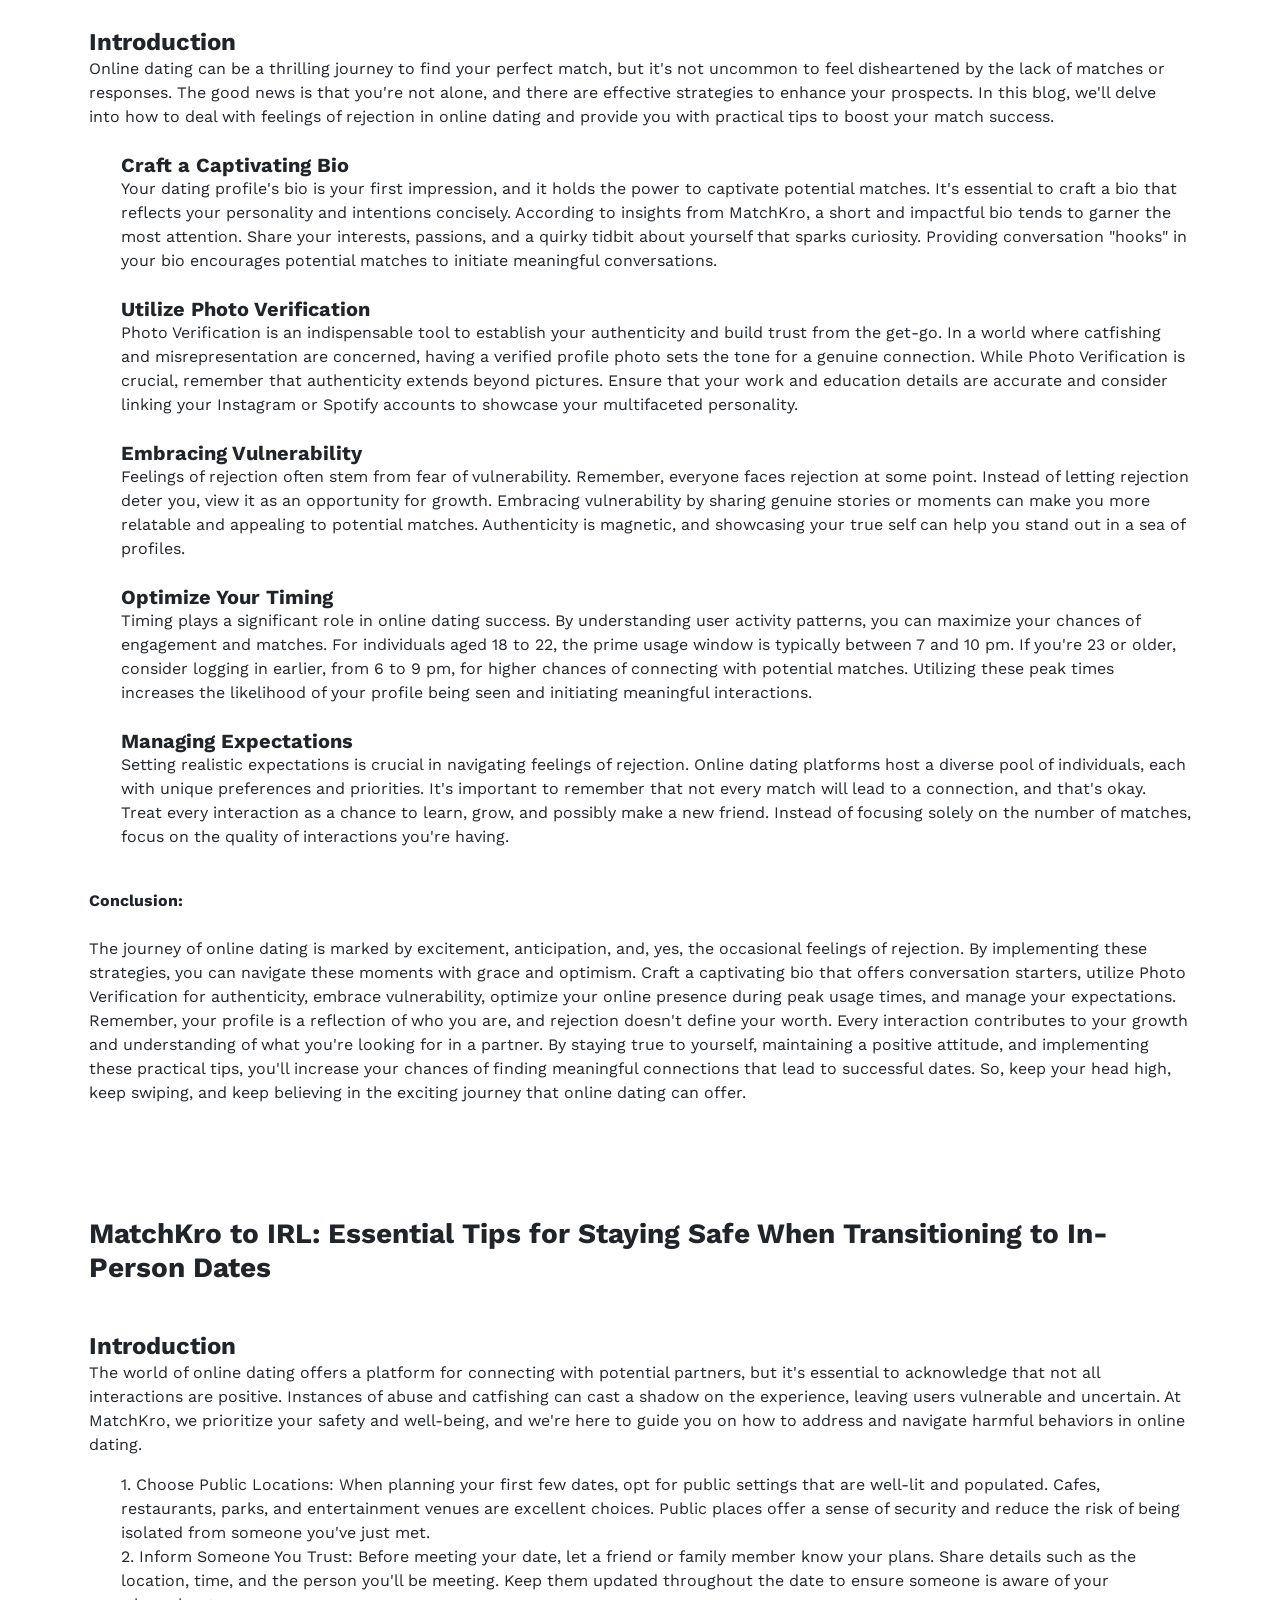
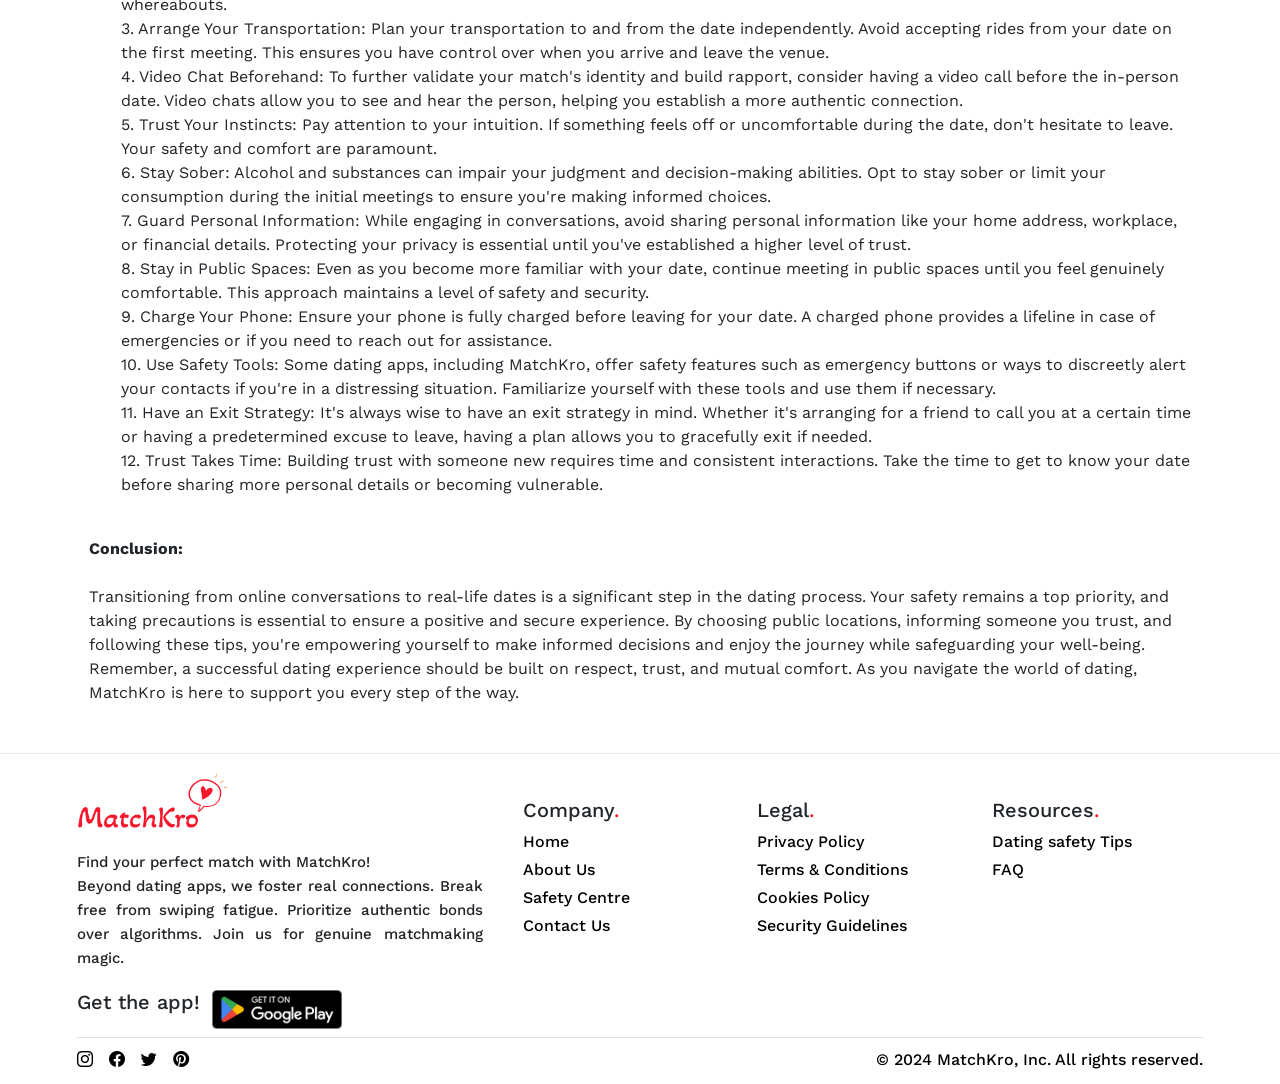
<file: pages/datingsafetytips.html>
<!DOCTYPE html>
<html lang="en">

<head>
  <meta charset="UTF-8" />
  <meta http-equiv="X-UA-Compatible" content="IE=edge" />
  <meta name="viewport" content="width=device-width, initial-scale=1" />
  <meta name="description" content="MatchKro | Love and Earnings Go on a Date!" />

  <!------- Title ------>
  <title>MatchKro | Dating Safety Tips</title>

  <!-------- Add Favicon --------->
  <link rel="shortcut icon" href="../images/favicon.png" type="image/x-icon" />

  <!--------------- bootstrap ------------->
  <link href="https://cdn.jsdelivr.net/npm/bootstrap@5.3.1/dist/css/bootstrap.min.css" rel="stylesheet"
    integrity="sha384-4bw+/aepP/YC94hEpVNVgiZdgIC5+VKNBQNGCHeKRQN+PtmoHDEXuppvnDJzQIu9" crossorigin="anonymous" />
  <script src="https://cdn.jsdelivr.net/npm/bootstrap@5.3.1/dist/js/bootstrap.bundle.min.js"
    integrity="sha384-HwwvtgBNo3bZJJLYd8oVXjrBZt8cqVSpeBNS5n7C8IVInixGAoxmnlMuBnhbgrkm"
    crossorigin="anonymous"></script>

  <link rel="stylesheet" href="https://cdn.jsdelivr.net/npm/bootstrap-icons@1.10.5/font/bootstrap-icons.css" />

  <!------- css files ------->
  <link rel="stylesheet" href="../css/styles.css" />
  <link rel="stylesheet" href="../css/responsive.min.css">
</head>

<body>
  <!------------ Navbar ------------>
  <header id="navbar">
    <nav class="navbar-container" id="nav">
      <a href="../index.html#hero" class="home-link">
        <img class="logo" src="../images/logo.png" alt="MatchKro home" />
      </a>
      <button type="button" id="navbar-toggle" aria-controls="navbar-menu" aria-label="Toggle menu"
        aria-expanded="false">
        <span class="icon-bar"></span>
        <span class="icon-bar"></span>
        <span class="icon-bar"></span>
      </button>
      <div id="navbar-menu" aria-labelledby="navbar-toggle">
        <img src="../images/navbar-lines-1.svg" alt="" class="navbar-lines-1">
        <img src="../images/navbar-lines-2.svg" alt="" class="navbar-lines-2">
        
        <ul class="navbar-links">
          <li class="navbar-item">
            <a class="navbar-link" href="../index.html#hero">Home</a>
          </li>
          <li class="navbar-item">
            <span class="vertical-line" aria-hidden="true"></span>
          </li>
          <li class="navbar-item">
            <a class="navbar-link" href="../index.html#about-us">About Us</a>
          </li>
          <li class="navbar-item">
            <span class="vertical-line" aria-hidden="true"></span>
          </li>
          <li class="navbar-item">
            <a class="navbar-link" href="../pages/safetycentre.html">Safety Centre</a>
          </li>
          <li class="navbar-item">
            <span class="vertical-line" aria-hidden="true"></span>
          </li>
          <li class="navbar-item">
            <a class="navbar-link" href="../index.html#contact-footer">Contact Us</a>
          </li>
          <li class="navbar-item mt-4">
            <a class="download-btn" href="https://play.google.com/store/apps/details?id=com.matchkro.dating">Download</a>
          </li>
          <li class="navbar-item">
            <img class="white-logo" src="../images/white-logo.png" alt="" />
          </li>
        </ul>
      </div>
    </nav>
  </header>
  <!-- ----------- circle --------- -->
  <img src="../images/red-circle.png" alt="" class="circle" id="circle">

  <!-- -------- Page content ---------- -->
  <main id="content" class="mb-4">

    <!-- Heading Banner -->
    <div class="banner-head d-flex justify-content-center align-items-center w-100">
        <!-- ------- circles --------- -->
    <img src="../images/grey-circle.png" alt="" class="circle-1">
    <img src="../images/grey-circle.png" alt="" class="circle-2">
    <img src="../images/grey-circle.png" alt="" class="circle-3">
    <img src="../images/grey-circle.png" alt="" class="circle-4">
      <h1 class="banner-hero-heading">Dating Safety Tips
        <span style="color: #F11826;">.</span>
      </h1>
    </div>
     <!-- main Content -->
     <div class="container mt-4 mx-5 info-box" style="text-align: justify;">
        <!-- ------- circles --------- -->
        <img src="../images/red-circle.png" alt="" class="circle-5">
        <img src="../images/red-circle.png" alt="" class="circle-6">
      
      <div class="container pt-lg-5" id="Mental-Exhaustion">
        <h3 class="content text-left mt-5 fw-bolder">Navigating Mental Exhaustion in Dating: Strategies for Overcoming
            Burnout
        </h3>
        <div class="content text-left mt-5">
            <h5 class="mt-4 fw-bolder fs-4">Introduction</h5>
            <p>The world of online dating brings with it excitement, anticipation, and the promise of new connections.
                However, it's no secret that the journey can also be emotionally taxing, leading to a phenomenon known
                as dating burnout. At MatchKro, we understand the challenges that come with this exhaustion, and we're
                here to help you navigate through it. From the overwhelming stream of matches to the frustration of
                unfruitful dates, burnout can manifest in various ways. In this blog, we'll explore the concept of
                dating burnout and provide you with practical strategies to cope with it effectively.
            </p>

            <ul>
                <li>
                    <h5 class="mt-4 fw-bolder fs-5">Utilize the Snooze Feature</h5>
                    <p>Feeling overwhelmed by the constant influx of messages and interactions? You're not alone. That's
                        why MatchKro offers the Snooze feature—a way to take a much-needed break from the dating scene
                        without losing your ongoing chats and connections. This feature empowers you to pause the flurry
                        of interactions temporarily, giving you the breathing space you need to recharge and rejuvenate.
                    </p>
                </li>

                <li>
                    <h5 class="mt-4 fw-bolder fs-5">Practice Mindful Browsing</h5>
                    <p>Amid the fast-paced nature of dating apps, it's easy to get caught up in a cycle of rapid swiping
                        and shallow interactions. Take a step back and practice mindful browsing. Remember that each
                        profile represents a real person with unique qualities and experiences. Rather than pursuing
                        instant gratification, focus on forming connections that hold the potential for deeper, more
                        meaningful relationships. Realize that building genuine bonds takes time and effort, and the
                        most rewarding connections often unfold gradually.
                    </p>
                </li>

                <li>
                    <h5 class="mt-4 fw-bolder fs-5">Find Balance in Your Life</h5>
                    <p>While searching for a potential partner is undoubtedly important, it's essential to maintain
                        balance in all areas of your life. Dating is just one facet of a multifaceted existence that
                        includes friendships, family, work, hobbies, self-care, and personal growth. When you find
                        yourself experiencing burnout, consider shifting your focus to these other dimensions. Engaging
                        in activities you're passionate about, spending quality time with loved ones, and prioritizing
                        self-care can provide a much-needed respite from the dating scene.
                    </p>
                </li>
                <li>
                    <h5 class="mt-4 fw-bolder fs-5">Retain Hope in the Process</h5>
                    <p>Dating burnout often stems from a sense of hopelessness—feeling that the right match is elusive
                        or that the effort is in vain. At MatchKro, we hold a strong belief that there's a compatible
                        match for everyone within our community. Our Success Stories stand as a testament to this
                        belief, showcasing instances where genuine connections have led to fulfilling relationships.
                        Take the time to read these stories, reminding yourself of the potential and possibilities that
                        lie within the dating process. Retaining hope is essential, as it fuels your motivation and
                        enthusiasm to continue on your journey.
                    </p>
                </li>
                <li>
                    <h5 class="mt-4 fw-bolder fs-5">Embrace Self-Discovery</h5>
                    <p>Dating burnout can be an opportunity for self-discovery and personal growth. Use this time to
                        reflect on your desires, values, and what you're truly seeking in a partner. Engage in
                        introspection to better understand your own needs and preferences. By gaining clarity on what
                        you're looking for, you'll be better equipped to make meaningful connections that align with
                        your goals.
                    </p>
                </li>
            </ul>
            <br>
            <span class="fw-bolder fs-6">Conclusion:</span><br>
            <br>
            <p>
            Dating burnout is a common experience, and acknowledging it is the first step toward overcoming it. At
            MatchKro, we're committed to providing a supportive environment where you can navigate the challenges of
            online dating with confidence. By utilizing tools like the Snooze feature, practicing mindful browsing,
            finding balance in your life, retaining hope, and embracing self-discovery, you can manage burnout
            effectively. Remember that the journey is not just about finding a partner; it's about self-discovery,
            personal growth, and forming connections that enrich your life. Stay resilient, prioritize your well-being,
            and approach the dating process with renewed enthusiasm. Your perfect match may be just around the corner.
            </p>

        </div>
    </div>

    <div class="container pt-lg-5" id="harmfull">
        <h3 class="content text-left mt-5 fw-bolder">Addressing Harmful Behaviors in Online Dating: Navigating Abuse and
            Catfishing
        </h3>
        <div class="content text-left mt-5">

            <h5 class="mt-4 fw-bolder fs-4">Introduction</h5>
            <p>The world of online dating offers a platform for connecting with potential partners, but it's essential
                to acknowledge that not all interactions are positive. Instances of abuse and catfishing can cast a
                shadow on the experience, leaving users vulnerable and uncertain. At MatchKro, we prioritize your safety
                and well-being, and we're here to guide you on how to address and navigate harmful behaviors in online
                dating.
            </p>

            <ul>
                <li>
                    <h5 class="mt-4 fw-bolder fs-5">Recognizing the Signs</h5>
                    <p>Abuse and catfishing are two distinct but concerning behaviors that can occur in the online
                        dating realm. Abuse encompasses various forms, such as verbal, emotional, and even physical
                        mistreatment. Catfishing, on the other hand, involves someone creating a fake persona to deceive
                        others. Recognizing the signs of these behaviors is crucial for protecting yourself and making
                        informed decisions.
                    </p>
                </li>

                <li>
                    <h5 class="mt-4 fw-bolder fs-5">Steps to Take: Dealing with Abuse</h5>
                    <ul>
                        <li>1. Trust Your Instincts: If something feels off or uncomfortable during your interactions,
                            trust your gut. If someone consistently belittles you, uses offensive language, or makes you
                            feel unsafe, it's important to take action. </li>
                        <li> 2. Set Boundaries: Establish clear boundaries with your potential matches. Communicate your
                            limits and expectations for respectful communication and behavior.</li>
                        <li> 3. Document Incidents: Keep a record of abusive messages or interactions. This
                            documentation can be helpful if you decide to report the behavior to the platform or take
                            legal action.</li>
                        <li> 4. Block and Report: Most dating apps, including MatchKro, offer tools to block and report
                            users engaging in harmful behavior. Utilize these features to protect yourself and other
                            users from potential harm.</li>
                        <li>5. Seek Support: If you're experiencing abuse, confide in friends, family, or a counselor.
                            They can provide emotional support and guidance on how to handle the situation.</li>

                    </ul>
                </li>

                <li>
                    <h5 class="mt-4 fw-bolder fs-5">Addressing Catfishing</h5>
                    <ul>
                        <li>1. Stay Cautious: While it's natural to trust people you meet online, exercise caution and
                            avoid sharing personal or sensitive information too soon.</li>
                        <li>2. Verify Identities: Encourage video calls or voice chats to confirm the identity of the
                            person you're interacting with. Genuine individuals will understand and respect your concern
                            for safety.</li>
                        <li>3. Do Your Research: If you suspect someone might be catfishing you, perform an online
                            search using their name and the details provided. Be wary if you find inconsistencies or
                            limited information.</li>
                        <li>4. Avoid Sending Money: Catfishers often create elaborate stories to gain your sympathy and
                            financial support. Refrain from sending money or sharing financial information with anyone
                            you haven't met in person.</li>
                        <li>5. Report Suspicious Behavior: If you believe you're encountering a catfisher, report them
                            to the dating app's administrators. By doing so, you're not only protecting yourself but
                            also contributing to the safety of the entire community.</li>

                    </ul>
                </li>
                <li>
                    <h5 class="mt-4 fw-bolder fs-5">MatchKro's Commitment to Safety</h5>
                    <p>At MatchKro, we take user safety seriously. We have implemented measures to enhance security and
                        reduce the likelihood of abusive behavior and catfishing on our platform. Our reporting and
                        blocking features empower users to take control of their experience and create a safer
                        environment for all.
                    </p>
                </li>
            </ul>
            <br>
                <span class="fw-bolder fs-6">Conclusion:</span><br>
                <br>
            <p>
                Online dating offers a world of exciting possibilities, but it's crucial to be aware of the potential
                for abusive behavior and catfishing. Recognizing the signs, setting boundaries, and taking proactive
                steps to address these issues is essential for safeguarding your well-being. Trust your instincts, stay
                cautious, and prioritize your safety. MatchKro is dedicated to fostering a positive and secure
                environment for all users, and we encourage you to utilize the resources available to protect yourself
                and others. Remember, you deserve respect, honesty, and a fulfilling online dating experience.
                </p>

        </div>
    </div>

    <div class="container pt-lg-5" id="rejection">
        <h3 class="content text-left mt-5 fw-bolder">Navigating Feelings of Rejection in Online Dating: Tips to Boost
            Your Match Success
        </h3>
        <div class="content text-left mt-5">

            <h5 class="mt-4 fw-bolder fs-4">Introduction</h5>
            <p>Online dating can be a thrilling journey to find your perfect match, but it's not uncommon to feel
                disheartened by the lack of matches or responses. The good news is that you're not alone, and there are
                effective strategies to enhance your prospects. In this blog, we'll delve into how to deal with feelings
                of rejection in online dating and provide you with practical tips to boost your match success.
            </p>

            <ul>
                <li>
                    <h5 class="mt-4 fw-bolder fs-5">Craft a Captivating Bio</h5>
                    <p>Your dating profile's bio is your first impression, and it holds the power to captivate potential
                        matches. It's essential to craft a bio that reflects your personality and intentions concisely.
                        According to insights from MatchKro, a short and impactful bio tends to garner the most
                        attention. Share your interests, passions, and a quirky tidbit about yourself that sparks
                        curiosity. Providing conversation "hooks" in your bio encourages potential matches to initiate
                        meaningful conversations.
                    </p>
                </li>

                <li>
                    <h5 class="mt-4 fw-bolder fs-5">Utilize Photo Verification</h5>
                    <p>Photo Verification is an indispensable tool to establish your authenticity and build trust from
                        the get-go. In a world where catfishing and misrepresentation are concerned, having a verified
                        profile photo sets the tone for a genuine connection. While Photo Verification is crucial,
                        remember that authenticity extends beyond pictures. Ensure that your work and education details
                        are accurate and consider linking your Instagram or Spotify accounts to showcase your
                        multifaceted personality.
                    </p>
                </li>

                <li>
                    <h5 class="mt-4 fw-bolder fs-5">Embracing Vulnerability</h5>
                    <p>Feelings of rejection often stem from fear of vulnerability. Remember, everyone faces rejection
                        at some point. Instead of letting rejection deter you, view it as an opportunity for growth.
                        Embracing vulnerability by sharing genuine stories or moments can make you more relatable and
                        appealing to potential matches. Authenticity is magnetic, and showcasing your true self can help
                        you stand out in a sea of profiles.
                    </p>
                </li>

                <li>
                    <h5 class="mt-4 fw-bolder fs-5">Optimize Your Timing</h5>
                    <p>Timing plays a significant role in online dating success. By understanding user activity
                        patterns, you can maximize your chances of engagement and matches. For individuals aged 18 to
                        22, the prime usage window is typically between 7 and 10 pm. If you're 23 or older, consider
                        logging in earlier, from 6 to 9 pm, for higher chances of connecting with potential matches.
                        Utilizing these peak times increases the likelihood of your profile being seen and initiating
                        meaningful interactions.
                    </p>
                </li>


                <li>
                    <h5 class="mt-4 fw-bolder fs-5">Managing Expectations</h5>
                    <p>Setting realistic expectations is crucial in navigating feelings of rejection. Online dating
                        platforms host a diverse pool of individuals, each with unique preferences and priorities. It's
                        important to remember that not every match will lead to a connection, and that's okay. Treat
                        every interaction as a chance to learn, grow, and possibly make a new friend. Instead of
                        focusing solely on the number of matches, focus on the quality of interactions you're having.
                    </p>
                </li>
            </ul>
            <br>
                <span class="fw-bolder fs-6">Conclusion:</span><br>
                <br>
            <p>
                The journey of online dating is marked by excitement, anticipation, and, yes, the occasional feelings of
                rejection. By implementing these strategies, you can navigate these moments with grace and optimism.
                Craft a captivating bio that offers conversation starters, utilize Photo Verification for authenticity,
                embrace vulnerability, optimize your online presence during peak usage times, and manage your
                expectations.<br>

                Remember, your profile is a reflection of who you are, and rejection doesn't define your worth. Every
                interaction contributes to your growth and understanding of what you're looking for in a partner. By
                staying true to yourself, maintaining a positive attitude, and implementing these practical tips, you'll
                increase your chances of finding meaningful connections that lead to successful dates. So, keep your
                head high, keep swiping, and keep believing in the exciting journey that online dating can offer.

                </p>

        </div>
    </div>



    <div class="container pt-lg-5" id="irl">
        <h3 class="content text-left mt-5 fw-bolder">MatchKro to IRL: Essential Tips for Staying Safe When Transitioning
            to In-Person Dates
        </h3>
        <div class="content text-left mt-5">

            <h5 class="mt-4 fw-bolder fs-4">Introduction</h5>
            <p>The world of online dating offers a platform for connecting with potential partners, but it's essential
                to acknowledge that not all interactions are positive. Instances of abuse and catfishing can cast a
                shadow on the experience, leaving users vulnerable and uncertain. At MatchKro, we prioritize your safety
                and well-being, and we're here to guide you on how to address and navigate harmful behaviors in online
                dating.
            </p>

            <ul>
                <li>
                    1. Choose Public Locations: When planning your first few dates, opt for public settings that are
                    well-lit and populated. Cafes, restaurants, parks, and entertainment venues are excellent choices.
                    Public places offer a sense of security and reduce the risk of being isolated from someone you've
                    just met.
                </li>
                <li>
                    2. Inform Someone You Trust: Before meeting your date, let a friend or family member know your
                    plans. Share details such as the location, time, and the person you'll be meeting. Keep them updated
                    throughout the date to ensure someone is aware of your whereabouts.
                </li>
                <li>
                    3. Arrange Your Transportation: Plan your transportation to and from the date independently. Avoid
                    accepting rides from your date on the first meeting. This ensures you have control over when you
                    arrive and leave the venue.
                </li>
                <li>
                    4. Video Chat Beforehand: To further validate your match's identity and build rapport, consider
                    having a video call before the in-person date. Video chats allow you to see and hear the person,
                    helping you establish a more authentic connection.
                </li>
                <li>
                    5. Trust Your Instincts: Pay attention to your intuition. If something feels off or uncomfortable
                    during the date, don't hesitate to leave. Your safety and comfort are paramount.
                </li>
                <li>
                    6. Stay Sober: Alcohol and substances can impair your judgment and decision-making abilities. Opt to
                    stay sober or limit your consumption during the initial meetings to ensure you're making informed
                    choices.
                </li>
                <li>
                    7. Guard Personal Information: While engaging in conversations, avoid sharing personal information
                    like your home address, workplace, or financial details. Protecting your privacy is essential until
                    you've established a higher level of trust.
                </li>
                <li>
                    8. Stay in Public Spaces: Even as you become more familiar with your date, continue meeting in
                    public spaces until you feel genuinely comfortable. This approach maintains a level of safety and
                    security.
                </li>
                <li>
                    9. Charge Your Phone: Ensure your phone is fully charged before leaving for your date. A charged
                    phone provides a lifeline in case of emergencies or if you need to reach out for assistance.
                </li>
                <li>
                    10. Use Safety Tools: Some dating apps, including MatchKro, offer safety features such as emergency
                    buttons or ways to discreetly alert your contacts if you're in a distressing situation. Familiarize
                    yourself with these tools and use them if necessary.
                </li>
                <li>
                    11. Have an Exit Strategy: It's always wise to have an exit strategy in mind. Whether it's arranging
                    for a friend to call you at a certain time or having a predetermined excuse to leave, having a plan
                    allows you to gracefully exit if needed.
                </li>
                <li>
                    12. Trust Takes Time: Building trust with someone new requires time and consistent interactions.
                    Take the time to get to know your date before sharing more personal details or becoming vulnerable.
                </li>
            </ul>
            <br>
                <span class="fw-bolder fs-6">Conclusion:</span><br>
                <br>
            <p>
                Transitioning from online conversations to real-life dates is a significant step in the dating process.
                Your safety remains a top priority, and taking precautions is essential to ensure a positive and secure
                experience. By choosing public locations, informing someone you trust, and following these tips, you're
                empowering yourself to make informed decisions and enjoy the journey while safeguarding your well-being.
                Remember, a successful dating experience should be built on respect, trust, and mutual comfort. As you
                navigate the world of dating, MatchKro is here to support you every step of the way.
                </p>

        </div>
      </div>
    </div>
  </main>


    <!-- ------- Footer ------------ -->

    <footer class="footer" id="footer">
        <div class="row w-100 footer-columns">
            <div class="col-md-5">
                <a href="../index.html#hero" class="home-link">
                    <img class="logo" src="../images/logo.png" alt="MatchKro home">
                </a>
                <p class="mt-2">Find your perfect match with MatchKro!<br>
                  Beyond dating apps, we foster real connections. Break free from swiping fatigue. Prioritize authentic bonds over algorithms. Join us for genuine matchmaking magic.
                </p>
  
                <div class="d-flex flex-column flex-sm-row mt-1">
                    <h5>Get the app!</h5>
                    <a href="https://play.google.com/store/apps/details?id=com.matchkro.dating" class="download-btn">
                        <img src="../images/google-play-badge.png" alt="Get MatchKro on Google Play" class="google-play-badge">
                    </a>
                </div>
            </div>
  
            <div class="col-6 col-md-2 mt-4">
                <h5 class="mb-2">Company<span style="color: #F11826;">.</span></h5>
                <ul class="nav flex-column">
                    <li class="nav-item mb-1"><a href="../index.html#hero" class="nav-link p-0 text-body-emphasis">Home</a>
                    </li>
                    <li class="nav-item mb-1"><a href="../index.html#about-us"
                            class="nav-link p-0 text-body-emphasis">About
                            Us</a></li>
                    <li class="nav-item mb-1"><a href="../pages/safetycentre.html"
                            class="nav-link p-0 text-body-emphasis">Safety Centre</a></li>
                    <li class="nav-item mb-1"><a href="../index.html#contact-footer"
                            class="nav-link p-0 text-body-emphasis">Contact
                            Us</a>
                    </li>
                </ul>
            </div>
  
            <div class="col-6 col-md-2 mt-4">
                <h5 class="mb-2">Legal<span style="color: #F11826;">.</span></h5>
                <ul class="nav flex-column">
                    <li class="nav-item mb-1"><a href="../pages/privacypolicy.html"
                            class="nav-link p-0 text-body-emphasis">Privacy Policy</a></li>
                    <li class="nav-item mb-1"><a href="../pages/t&c.html" class="nav-link p-0 text-body-emphasis">Terms &
                            Conditions</a></li>
                    <li class="nav-item mb-1"><a href="../pages/cookiepolicy.html"
                            class="nav-link p-0 text-body-emphasis">Cookies Policy</a></li>
                    <li class="nav-item mb-1"><a href="../pages/securitypolicy.html"
                            class="nav-link p-0 text-body-emphasis">Security Guidelines</a></li>
                </ul>
            </div>
  
            <div class="col-6 col-md-2 mt-4">
                <h5 class="mb-2">Resources<span style="color: #F11826;">.</span></h5>
                <ul class="nav flex-column">
                    <li class="nav-item mb-1"><a href="../pages/datingsafetytips.html"
                            class="nav-link p-0 text-body-emphasis">Dating safety Tips</a></li>
                    <li class="nav-item mb-1"><a href="../pages/faq.html" class="nav-link p-0 text-body-emphasis">FAQ</a></li>
                </ul>
            </div>
        </div>
  
        <div class="d-flex flex-column flex-sm-row justify-content-between pt-1 pb-0 mt-2 border-top">
            <ul class="list-unstyled d-flex">
                <li class=""><a class="link-body-emphasis social"
                        href="https://www.instagram.com/matchkro/?utm_source=qr&igshid=MzNlNGNkZWQ4Mg%3D%3D"
                        target="_blank" rel="noopener noreferrer" aria-label="MatchKro on Instagram"><i class="bi bi-instagram"></i></a></li>
                <li class="ms-3"><a class="link-body-emphasis social"
                        href="https://www.facebook.com/profile.php?id=61550067653815" target="_blank" rel="noopener noreferrer" aria-label="MatchKro on Facebook"><i
                            class="bi bi-facebook"></i></a></li>
                <li class="ms-3"><a class="link-body-emphasis social"
                        href="https://twitter.com/matchkro_?t=HQGCEcSvhihXzJ0CKaLo_w&s=08" target="_blank" rel="noopener noreferrer" aria-label="MatchKro on Twitter"><i
                            class="bi bi-twitter"></i></a></li>
                <li class="ms-3"><a class="link-body-emphasis social"
                        href="https://in.pinterest.com/matchkro/?invite_code=7511f930d67c428c9929611f8e038bca&sender=1144618198952480913"
                        target="_blank" rel="noopener noreferrer" aria-label="MatchKro on Pinterest"><i class="bi bi-pinterest"></i></a></li>
            </ul>
            <p class="text-black">© 2024 MatchKro, Inc. All rights reserved.</p>
        </div>
  
      </footer>
      

    <!----------- JS scripts -------->
  <script src="../js/scripts.js"></script>
</body>

</html>
</file>
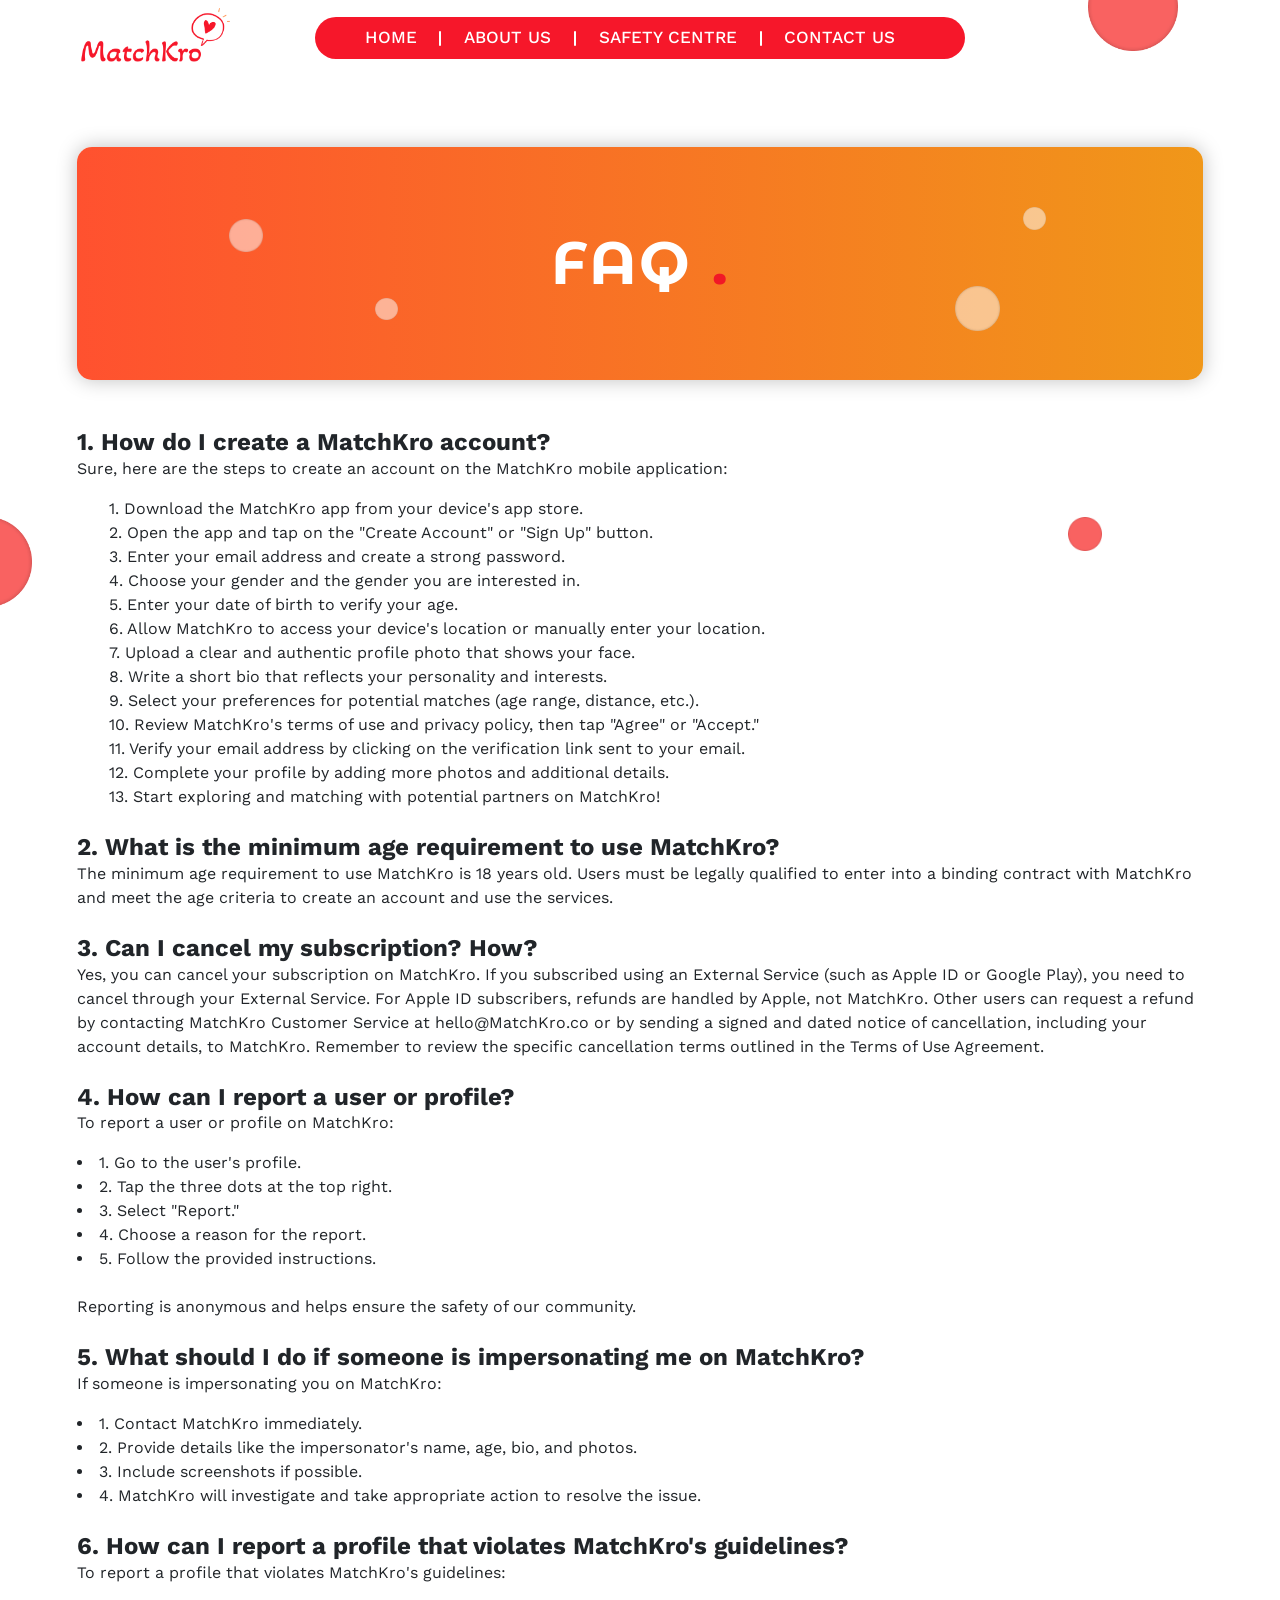
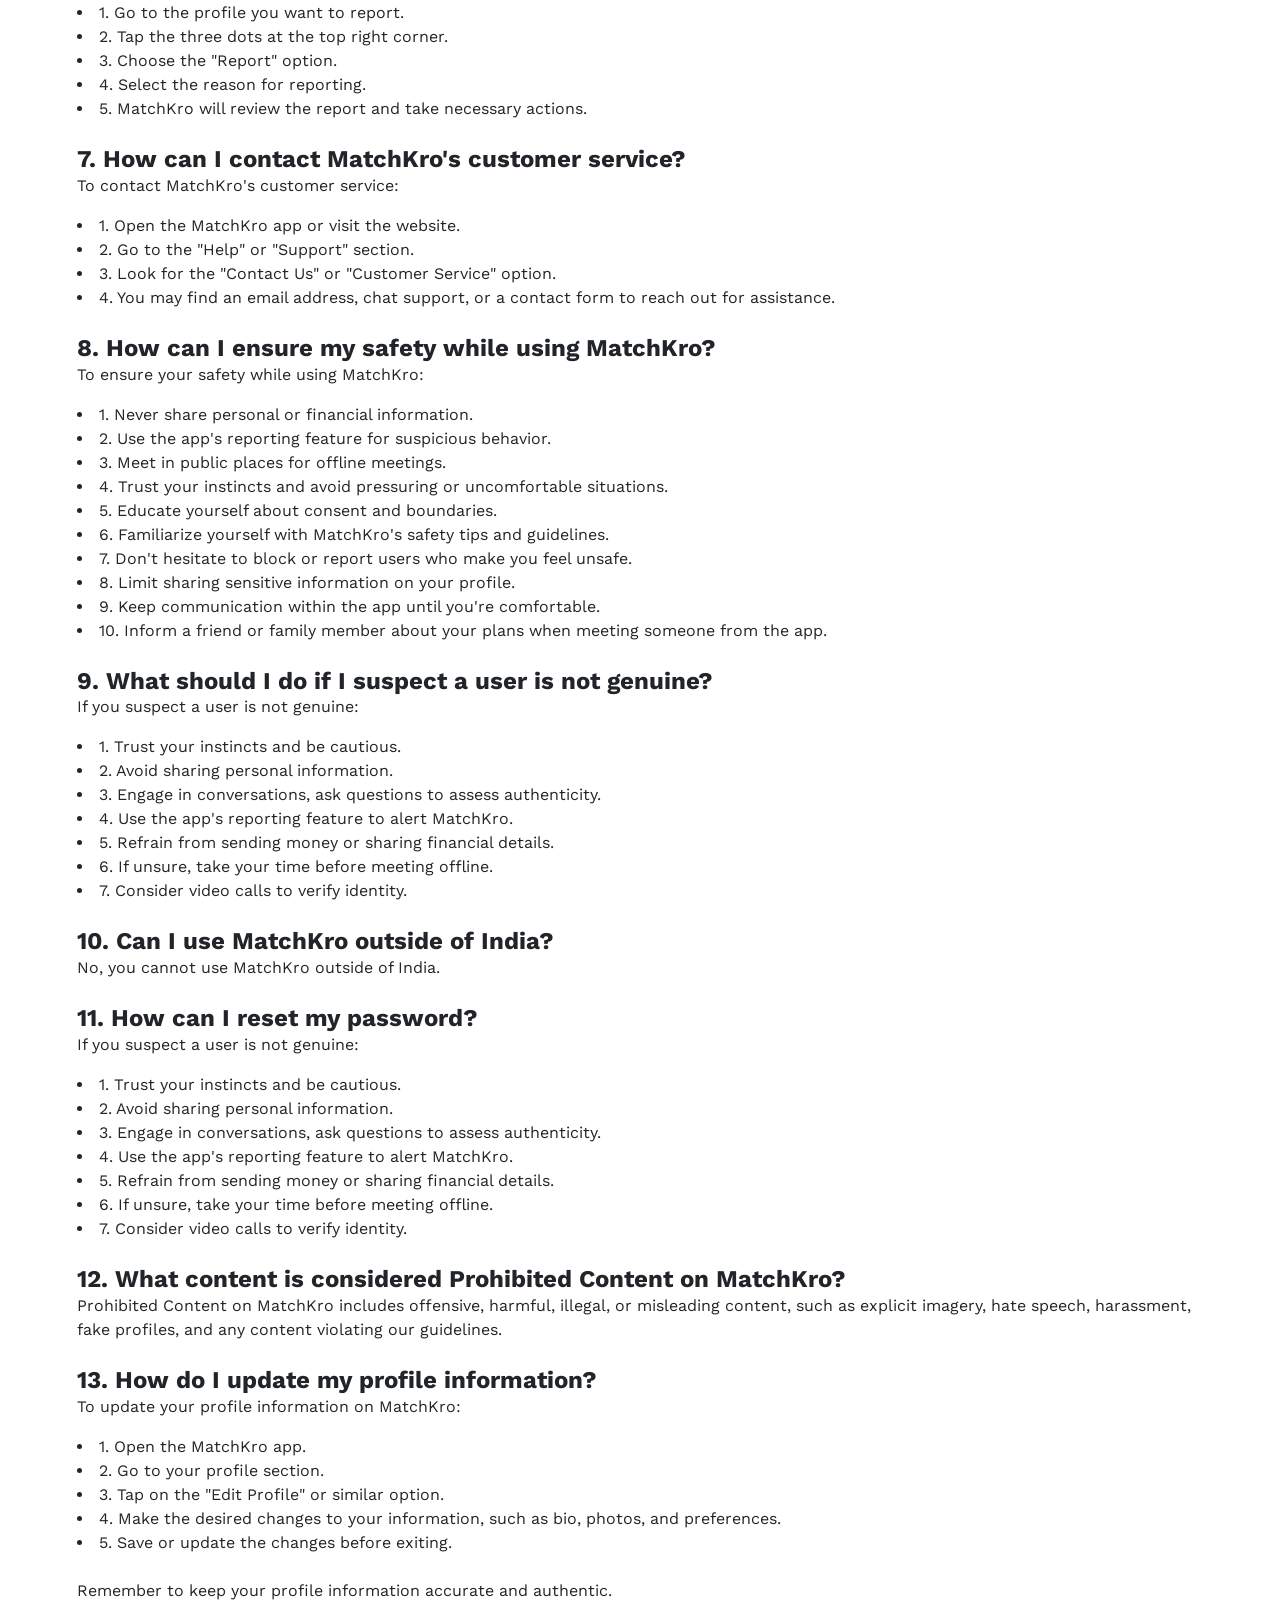
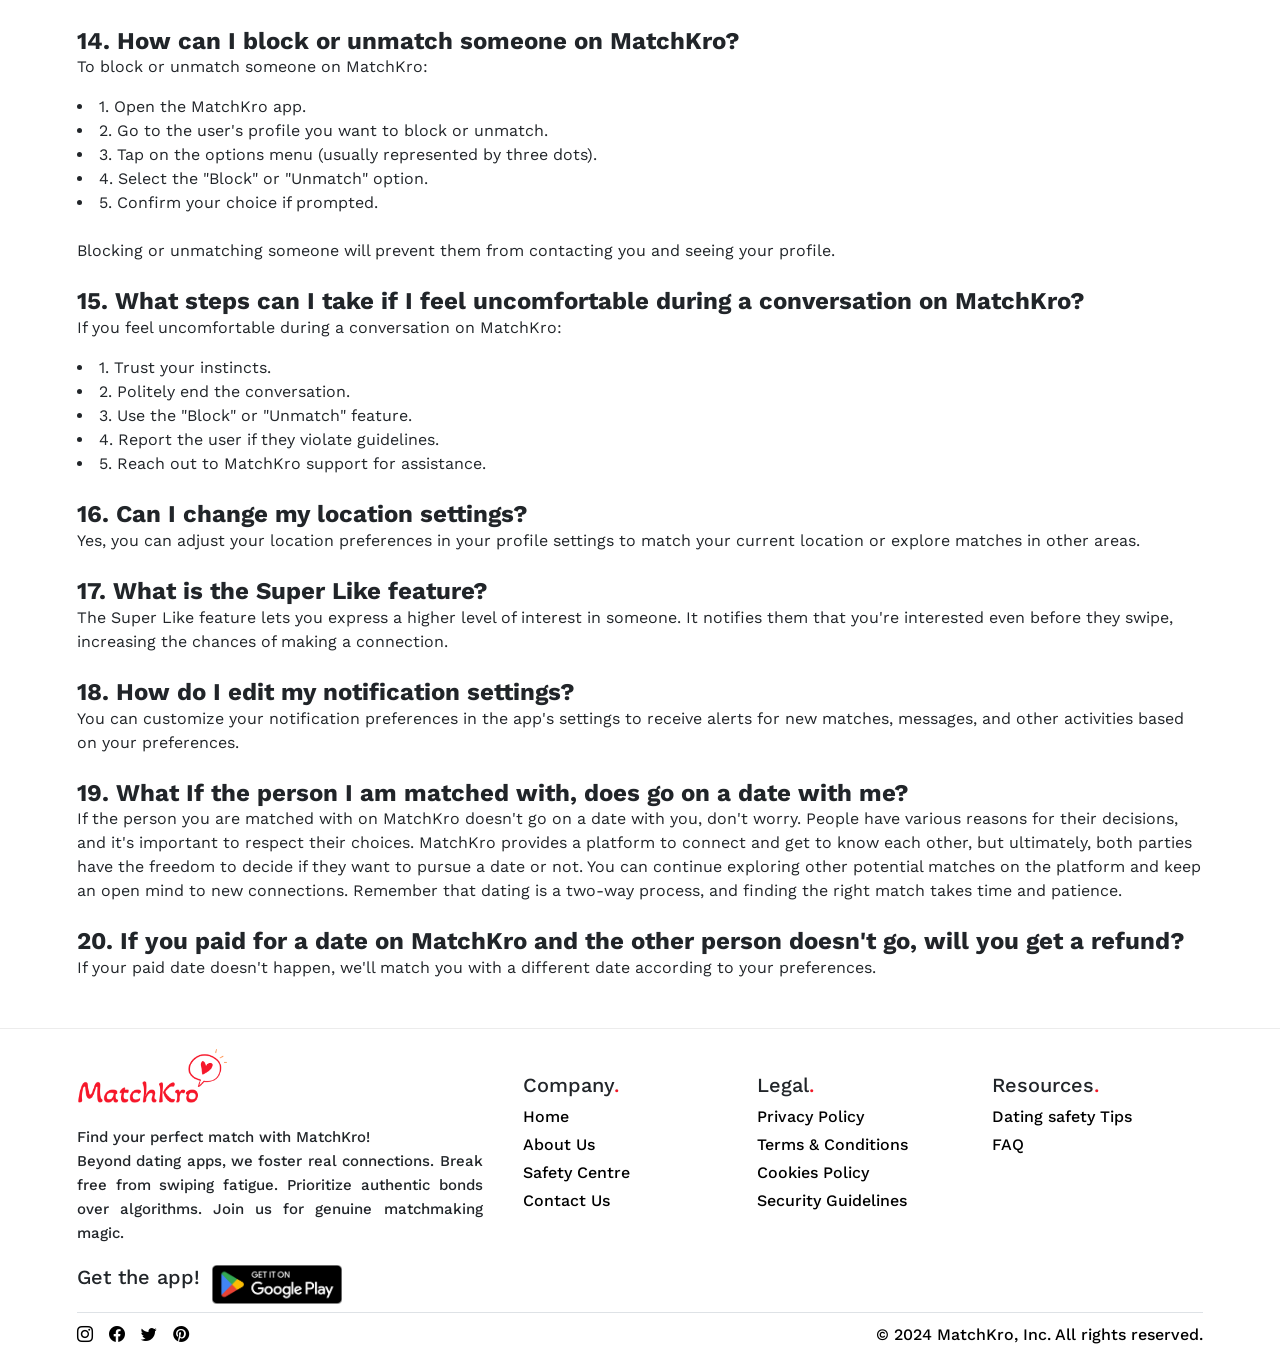
<file: pages/faq.html>
<!DOCTYPE html>
<html lang="en">

<head>
  <meta charset="UTF-8" />
  <meta http-equiv="X-UA-Compatible" content="IE=edge" />
  <meta name="viewport" content="width=device-width, initial-scale=1" />
  <meta name="description" content="MatchKro | Love and Earnings Go on a Date!" />

  <!------- Title ------>
  <title>MatchKro | FAQ</title>

  <!-------- Add Favicon --------->
  <link rel="shortcut icon" href="../images/favicon.png" type="image/x-icon" />

  <!--------------- bootstrap ------------->
  <link href="https://cdn.jsdelivr.net/npm/bootstrap@5.3.1/dist/css/bootstrap.min.css" rel="stylesheet"
    integrity="sha384-4bw+/aepP/YC94hEpVNVgiZdgIC5+VKNBQNGCHeKRQN+PtmoHDEXuppvnDJzQIu9" crossorigin="anonymous" />
  <script src="https://cdn.jsdelivr.net/npm/bootstrap@5.3.1/dist/js/bootstrap.bundle.min.js"
    integrity="sha384-HwwvtgBNo3bZJJLYd8oVXjrBZt8cqVSpeBNS5n7C8IVInixGAoxmnlMuBnhbgrkm"
    crossorigin="anonymous"></script>

  <link rel="stylesheet" href="https://cdn.jsdelivr.net/npm/bootstrap-icons@1.10.5/font/bootstrap-icons.css" />

  <!------- css files ------->
  <link rel="stylesheet" href="../css/styles.css" />
  <link rel="stylesheet" href="../css/responsive.min.css">
  
</head>

<body>
  <!------------ Navbar ------------>
  <header id="navbar">
    <nav class="navbar-container" id="nav">
      <a href="../index.html#hero" class="home-link">
        <img class="logo" src="../images/logo.png" alt="MatchKro home" />
      </a>
      <button type="button" id="navbar-toggle" aria-controls="navbar-menu" aria-label="Toggle menu"
        aria-expanded="false">
        <span class="icon-bar"></span>
        <span class="icon-bar"></span>
        <span class="icon-bar"></span>
      </button>
      <div id="navbar-menu" aria-labelledby="navbar-toggle">
        <img src="../images/navbar-lines-1.svg" alt="" class="navbar-lines-1">
        <img src="../images/navbar-lines-2.svg" alt="" class="navbar-lines-2">
        
        <ul class="navbar-links">
          <li class="navbar-item">
            <a class="navbar-link" href="../index.html#hero">Home</a>
          </li>
          <li class="navbar-item">
            <span class="vertical-line" aria-hidden="true"></span>
          </li>
          <li class="navbar-item">
            <a class="navbar-link" href="../index.html#about-us">About Us</a>
          </li>
          <li class="navbar-item">
            <span class="vertical-line" aria-hidden="true"></span>
          </li>
          <li class="navbar-item">
            <a class="navbar-link" href="../pages/safetycentre.html">Safety Centre</a>
          </li>
          <li class="navbar-item">
            <span class="vertical-line" aria-hidden="true"></span>
          </li>
          <li class="navbar-item">
            <a class="navbar-link" href="../index.html#contact-footer">Contact Us</a>
          </li>
          <li class="navbar-item mt-4">
            <a class="download-btn" href="https://play.google.com/store/apps/details?id=com.matchkro.dating">Download</a>
          </li>
          <li class="navbar-item">
            <img class="white-logo" src="../images/white-logo.png" alt="" />
          </li>
        </ul>
      </div>
    </nav>
  </header>
  <!-- ----------- circle --------- -->
  <img src="../images/red-circle.png" alt="" class="circle" id="circle">

  <!-- -------- Page content ---------- -->
  <main id="content" class="mb-4">
    <!-- Heading Banner -->
    <div class="banner-head d-flex justify-content-center align-items-center w-100">
      <!-- ------- circles --------- -->
    <img src="../images/grey-circle.png" alt="" class="circle-1">
    <img src="../images/grey-circle.png" alt="" class="circle-2">
    <img src="../images/grey-circle.png" alt="" class="circle-3">
    <img src="../images/grey-circle.png" alt="" class="circle-4">
      <h1 class="banner-hero-heading">FAQ
        <span style="color: #F11826;">.</span>
    </h1>
    </div>

     <!-- main Content -->
     <div class="container mt-4 mx-5 info-box" style="text-align: justify;">
      <!-- ------- circles --------- -->
      <img src="../images/red-circle.png" alt="" class="circle-5">
      <img src="../images/red-circle.png" alt="" class="circle-6">
       <h2 class="mt-4 fw-bolder fs-4">1. How do I create a MatchKro account?</h2>
            <p>Sure, here are the steps to create an account on the MatchKro mobile application:
            </p>
            <ul>
                <li>1. Download the MatchKro app from your device's app store.</li>
                <li>
                    2. Open the app and tap on the "Create Account" or "Sign Up" button.
                </li>
                <li>
                    3. Enter your email address and create a strong password.
                </li>
                <li>
                    4. Choose your gender and the gender you are interested in.
                </li>
                <li>
                    5. Enter your date of birth to verify your age.
                </li>
                <li>
                    6. Allow MatchKro to access your device's location or manually enter your location.
                </li>
                <li>
                    7. Upload a clear and authentic profile photo that shows your face.
                </li>
                <li>
                    8. Write a short bio that reflects your personality and interests.
                </li>
                <li>
                    9. Select your preferences for potential matches (age range, distance, etc.).
                </li>
                <li>
                    10. Review MatchKro's terms of use and privacy policy, then tap "Agree" or "Accept."
                </li>
                <li>
                    11. Verify your email address by clicking on the verification link sent to your email.
                </li>
                <li>
                    12. Complete your profile by adding more photos and additional details.
                </li>
                <li>
                    13. Start exploring and matching with potential partners on MatchKro!
                </li>
            </ul>

            <h2 class="mt-4 fw-bolder fs-4">2. What is the minimum age requirement to use MatchKro?</h2>
            <p>The minimum age requirement to use MatchKro is 18 years old. Users must be legally qualified to enter
                into a binding contract with MatchKro and meet the age criteria to create an account and use the
                services.
            </p>

            <h2 class="mt-4 fw-bolder fs-4">3. Can I cancel my subscription? How?</h2>
            <p>Yes, you can cancel your subscription on MatchKro. If you subscribed using an External Service (such as
                Apple ID or Google Play), you need to cancel through your External Service. For Apple ID subscribers,
                refunds are handled by Apple, not MatchKro. Other users can request a refund by contacting MatchKro
                Customer Service at hello@MatchKro.co or by sending a signed and dated notice of cancellation, including
                your account details, to MatchKro. Remember to review the specific cancellation terms outlined in the
                Terms of Use Agreement.
            </p>

            <h2 class="mt-4 fw-bolder fs-4">4. How can I report a user or profile?</h2>
            <p>To report a user or profile on MatchKro:
                <li>1. Go to the user's profile.</li>
                <li> 2. Tap the three dots at the top right.</li>
                <li> 3. Select "Report."</li>
                <li> 4. Choose a reason for the report.</li>
                <li> 5. Follow the provided instructions.</li><br>
                Reporting is anonymous and helps ensure the safety of our community.
            </p>

            <h2 class="mt-4 fw-bolder fs-4">5. What should I do if someone is impersonating me on MatchKro?</h2>
            <p>If someone is impersonating you on MatchKro:
                <li>1. Contact MatchKro immediately.</li>
                <li> 2. Provide details like the impersonator's name, age, bio, and photos.</li>
                <li> 3. Include screenshots if possible.</li>
                <li> 4. MatchKro will investigate and take appropriate action to resolve the issue.</li>


            </p>

            <h2 class="mt-4 fw-bolder fs-4">6. How can I report a profile that violates MatchKro's guidelines?</h2>
            <p>To report a profile that violates MatchKro's guidelines:
                <li>1. Go to the profile you want to report.</li>
                <li> 2. Tap the three dots at the top right corner.</li>
                <li> 3. Choose the "Report" option.</li>
                <li> 4. Select the reason for reporting.</li>
                <li> 5. MatchKro will review the report and take necessary actions.</li>
            </p>

            <h2 class="mt-4 fw-bolder fs-4">7. How can I contact MatchKro's customer service?</h2>
            <p>To contact MatchKro's customer service:
                <li>1. Open the MatchKro app or visit the website.</li>
                <li> 2. Go to the "Help" or "Support" section.</li>
                <li> 3. Look for the "Contact Us" or "Customer Service" option.</li>
                <li>4. You may find an email address, chat support, or a contact form to reach out for assistance.</li>

            </p>
            <h2 class="mt-4 fw-bolder fs-4">8. How can I ensure my safety while using MatchKro?</h2>
            <p>To ensure your safety while using MatchKro:
                <li> 1. Never share personal or financial information.</li>
                <li> 2. Use the app's reporting feature for suspicious behavior.</li>
                <li> 3. Meet in public places for offline meetings.</li>
                <li> 4. Trust your instincts and avoid pressuring or uncomfortable situations.</li>
                <li> 5. Educate yourself about consent and boundaries.</li>
                <li> 6. Familiarize yourself with MatchKro's safety tips and guidelines.</li>
                <li> 7. Don't hesitate to block or report users who make you feel unsafe.</li>
                <li> 8. Limit sharing sensitive information on your profile.</li>
                <li> 9. Keep communication within the app until you're comfortable.</li>
                <li> 10. Inform a friend or family member about your plans when meeting someone from the app.</li>

            </p>
            <h2 class="mt-4 fw-bolder fs-4">9. What should I do if I suspect a user is not genuine?</h2>
            <p>If you suspect a user is not genuine:
                <li> 1. Trust your instincts and be cautious.</li>
                <li> 2. Avoid sharing personal information. </li>
                <li> 3. Engage in conversations, ask questions to assess authenticity. </li>
                <li> 4. Use the app's reporting feature to alert MatchKro. </li>
                <li> 5. Refrain from sending money or sharing financial details. </li>
                <li> 6. If unsure, take your time before meeting offline. </li>
                <li> 7. Consider video calls to verify identity.</li>

            </p>
            <h2 class="mt-4 fw-bolder fs-4">10. Can I use MatchKro outside of India?</h2>
            <p>No, you cannot use MatchKro outside of India.
            </p>

            <h2 class="mt-4 fw-bolder fs-4">11. How can I reset my password?</h2>
            <p>If you suspect a user is not genuine:
                <li> 1. Trust your instincts and be cautious.</li>
                <li> 2. Avoid sharing personal information. </li>
                <li> 3. Engage in conversations, ask questions to assess authenticity. </li>
                <li> 4. Use the app's reporting feature to alert MatchKro. </li>
                <li> 5. Refrain from sending money or sharing financial details. </li>
                <li> 6. If unsure, take your time before meeting offline. </li>
                <li> 7. Consider video calls to verify identity.</li>

            </p>

            <h2 class="mt-4 fw-bolder fs-4">12. What content is considered Prohibited Content on MatchKro?</h2>
            <p>Prohibited Content on MatchKro includes offensive, harmful, illegal, or misleading content, such as
                explicit imagery, hate speech, harassment, fake profiles, and any content violating our guidelines.
            </p>

            <h2 class="mt-4 fw-bolder fs-4">13. How do I update my profile information?</h2>
            <p>To update your profile information on MatchKro:

                <li> 1. Open the MatchKro app.</li>
                <li> 2. Go to your profile section.</li>
                <li> 3. Tap on the "Edit Profile" or similar option.</li>
                <li> 4. Make the desired changes to your information, such as bio, photos, and preferences.</li>
                <li> 5. Save or update the changes before exiting.</li><br>

                Remember to keep your profile information accurate and authentic.

            </p>

            <h2 class="mt-4 fw-bolder fs-4">14. How can I block or unmatch someone on MatchKro?</h2>
            <p>To block or unmatch someone on MatchKro:

                <li> 1. Open the MatchKro app.</li>
                <li> 2. Go to the user's profile you want to block or unmatch.</li>
                <li> 3. Tap on the options menu (usually represented by three dots).</li>
                <li> 4. Select the "Block" or "Unmatch" option.</li>
                <li> 5. Confirm your choice if prompted.</li><br>

                Blocking or unmatching someone will prevent them from contacting you and seeing your profile.

            </p>

            <h2 class="mt-4 fw-bolder fs-4">15. What steps can I take if I feel uncomfortable during a conversation on
                MatchKro?</h2>
            <p>If you feel uncomfortable during a conversation on MatchKro:

                <li> 1. Trust your instincts.</li>
                <li> 2. Politely end the conversation.</li>
                <li> 3. Use the "Block" or "Unmatch" feature.</li>
                <li> 4. Report the user if they violate guidelines.</li>
                <li> 5. Reach out to MatchKro support for assistance.</li>

            </p>

            <h2 class="mt-4 fw-bolder fs-4">16. Can I change my location settings?</h2>
            <p>Yes, you can adjust your location preferences in your profile settings to match your current location or
                explore matches in other areas.
            </p>

            <h2 class="mt-4 fw-bolder fs-4">17. What is the Super Like feature?</h2>
            <p>The Super Like feature lets you express a higher level of interest in someone. It notifies them that
                you're interested even before they swipe, increasing the chances of making a connection.
            </p>

            <h2 class="mt-4 fw-bolder fs-4">18. How do I edit my notification settings?</h2>
            <p>You can customize your notification preferences in the app's settings to receive alerts for new matches,
                messages, and other activities based on your preferences.
            </p>

            <h2 class="mt-4 fw-bolder fs-4">19. What If the person I am matched with, does go on a date with me? </h2>
            <p>If the person you are matched with on MatchKro doesn't go on a date with you, don't worry. People have
                various reasons for their decisions, and it's important to respect their choices. MatchKro provides a
                platform to connect and get to know each other, but ultimately, both parties have the freedom to decide
                if they want to pursue a date or not. You can continue exploring other potential matches on the platform
                and keep an open mind to new connections. Remember that dating is a two-way process, and finding the
                right match takes time and patience.
            </p>

            <h2 class="mt-4 fw-bolder fs-4">20. If you paid for a date on MatchKro and the other person doesn't go, will
                you get a refund?</h2>
            <p>If your paid date doesn't happen, we'll match you with a different date according to your preferences.
            </p>
    </div>
  </main>

    <!-- ------- Footer ------------ -->

    <footer class="footer" id="footer">
        <div class="row w-100 footer-columns">
            <div class="col-md-5">
                <a href="../index.html#hero" class="home-link">
                    <img class="logo" src="../images/logo.png" alt="MatchKro home">
                </a>
                <p class="mt-2">Find your perfect match with MatchKro!<br>
                  Beyond dating apps, we foster real connections. Break free from swiping fatigue. Prioritize authentic bonds over algorithms. Join us for genuine matchmaking magic.
                </p>
  
                <div class="d-flex flex-column flex-sm-row mt-1">
                    <h5>Get the app!</h5>
                    <a href="https://play.google.com/store/apps/details?id=com.matchkro.dating" class="download-btn">
                        <img src="../images/google-play-badge.png" alt="Get MatchKro on Google Play" class="google-play-badge">
                    </a>
                </div>
            </div>
  
            <div class="col-6 col-md-2 mt-4">
                <h5 class="mb-2">Company<span style="color: #F11826;">.</span></h5>
                <ul class="nav flex-column">
                    <li class="nav-item mb-1"><a href="../index.html#hero" class="nav-link p-0 text-body-emphasis">Home</a>
                    </li>
                    <li class="nav-item mb-1"><a href="../index.html#about-us"
                            class="nav-link p-0 text-body-emphasis">About
                            Us</a></li>
                    <li class="nav-item mb-1"><a href="../pages/safetycentre.html"
                            class="nav-link p-0 text-body-emphasis">Safety Centre</a></li>
                    <li class="nav-item mb-1"><a href="../index.html#contact-footer"
                            class="nav-link p-0 text-body-emphasis">Contact
                            Us</a>
                    </li>
                </ul>
            </div>
  
            <div class="col-6 col-md-2 mt-4">
                <h5 class="mb-2">Legal<span style="color: #F11826;">.</span></h5>
                <ul class="nav flex-column">
                    <li class="nav-item mb-1"><a href="../pages/privacypolicy.html"
                            class="nav-link p-0 text-body-emphasis">Privacy Policy</a></li>
                    <li class="nav-item mb-1"><a href="../pages/t&c.html" class="nav-link p-0 text-body-emphasis">Terms &
                            Conditions</a></li>
                    <li class="nav-item mb-1"><a href="../pages/cookiepolicy.html"
                            class="nav-link p-0 text-body-emphasis">Cookies Policy</a></li>
                    <li class="nav-item mb-1"><a href="../pages/securitypolicy.html"
                            class="nav-link p-0 text-body-emphasis">Security Guidelines</a></li>
                </ul>
            </div>
  
            <div class="col-6 col-md-2 mt-4">
                <h5 class="mb-2">Resources<span style="color: #F11826;">.</span></h5>
                <ul class="nav flex-column">
                    <li class="nav-item mb-1"><a href="../pages/datingsafetytips.html"
                            class="nav-link p-0 text-body-emphasis">Dating safety Tips</a></li>
                    <li class="nav-item mb-1"><a href="../pages/faq.html" class="nav-link p-0 text-body-emphasis">FAQ</a></li>
                </ul>
            </div>
        </div>
  
        <div class="d-flex flex-column flex-sm-row justify-content-between pt-1 pb-0 mt-2 border-top">
            <ul class="list-unstyled d-flex">
                <li class=""><a class="link-body-emphasis social"
                        href="https://www.instagram.com/matchkro/?utm_source=qr&igshid=MzNlNGNkZWQ4Mg%3D%3D"
                        target="_blank" rel="noopener noreferrer" aria-label="MatchKro on Instagram"><i class="bi bi-instagram"></i></a></li>
                <li class="ms-3"><a class="link-body-emphasis social"
                        href="https://www.facebook.com/profile.php?id=61550067653815" target="_blank" rel="noopener noreferrer" aria-label="MatchKro on Facebook"><i
                            class="bi bi-facebook"></i></a></li>
                <li class="ms-3"><a class="link-body-emphasis social"
                        href="https://twitter.com/matchkro_?t=HQGCEcSvhihXzJ0CKaLo_w&s=08" target="_blank" rel="noopener noreferrer" aria-label="MatchKro on Twitter"><i
                            class="bi bi-twitter"></i></a></li>
                <li class="ms-3"><a class="link-body-emphasis social"
                        href="https://in.pinterest.com/matchkro/?invite_code=7511f930d67c428c9929611f8e038bca&sender=1144618198952480913"
                        target="_blank" rel="noopener noreferrer" aria-label="MatchKro on Pinterest"><i class="bi bi-pinterest"></i></a></li>
            </ul>
            <p class="text-black">© 2024 MatchKro, Inc. All rights reserved.</p>
        </div>
  
      </footer>
      

    <!----------- JS scripts -------->
  <script src="../js/scripts.js"></script>
</body>

</html>
</file>
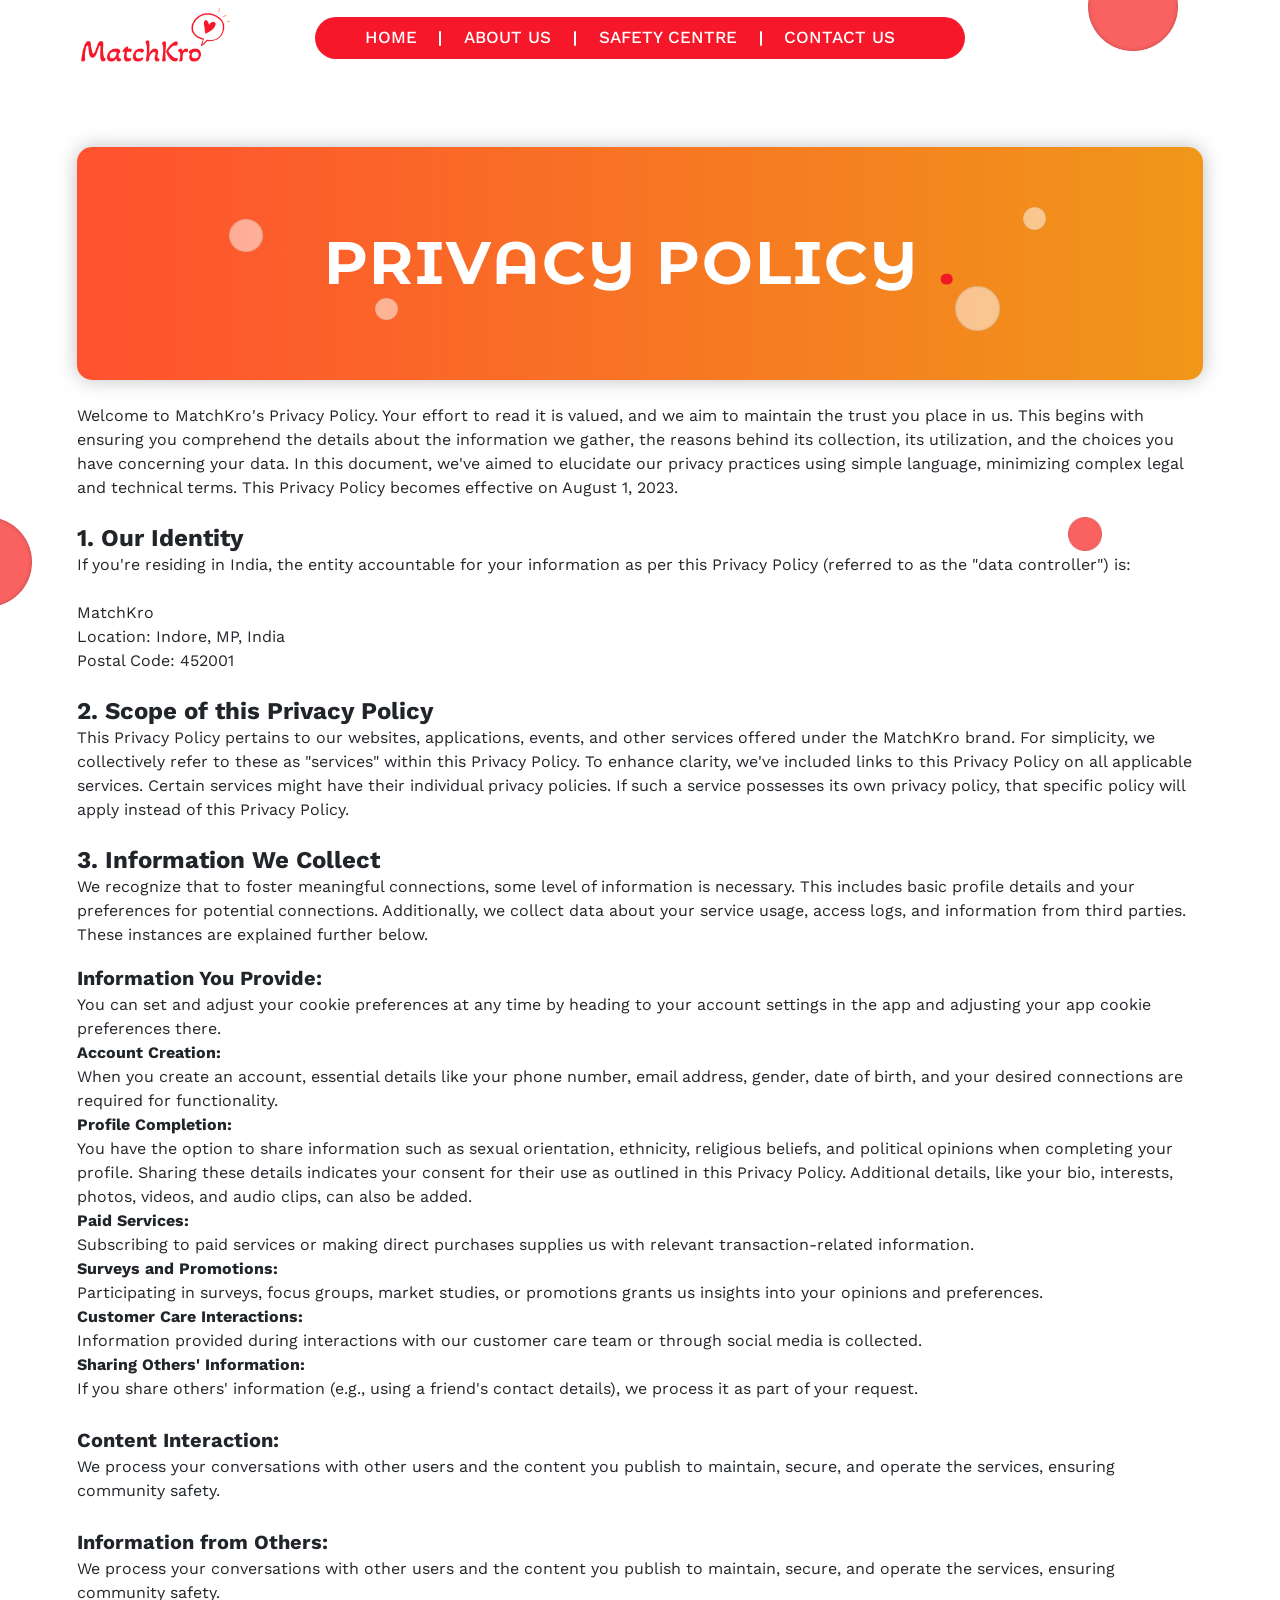
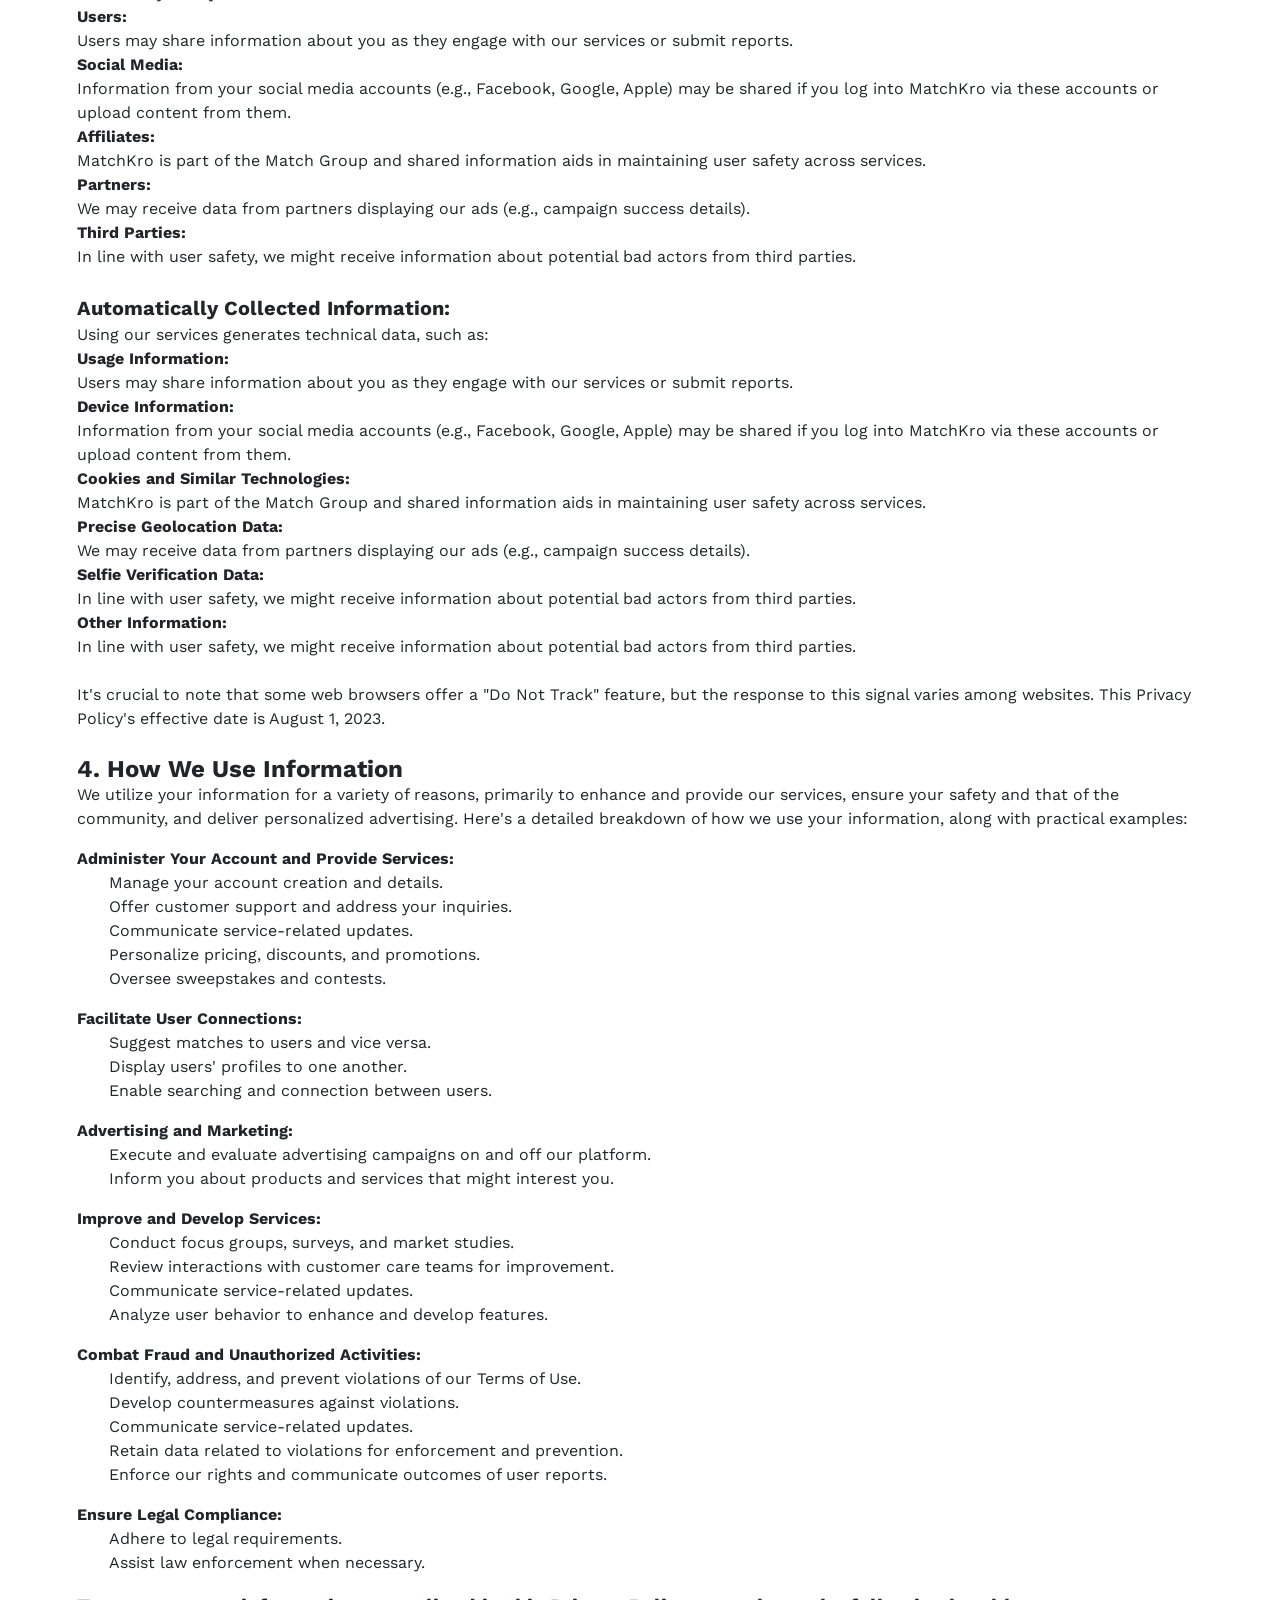
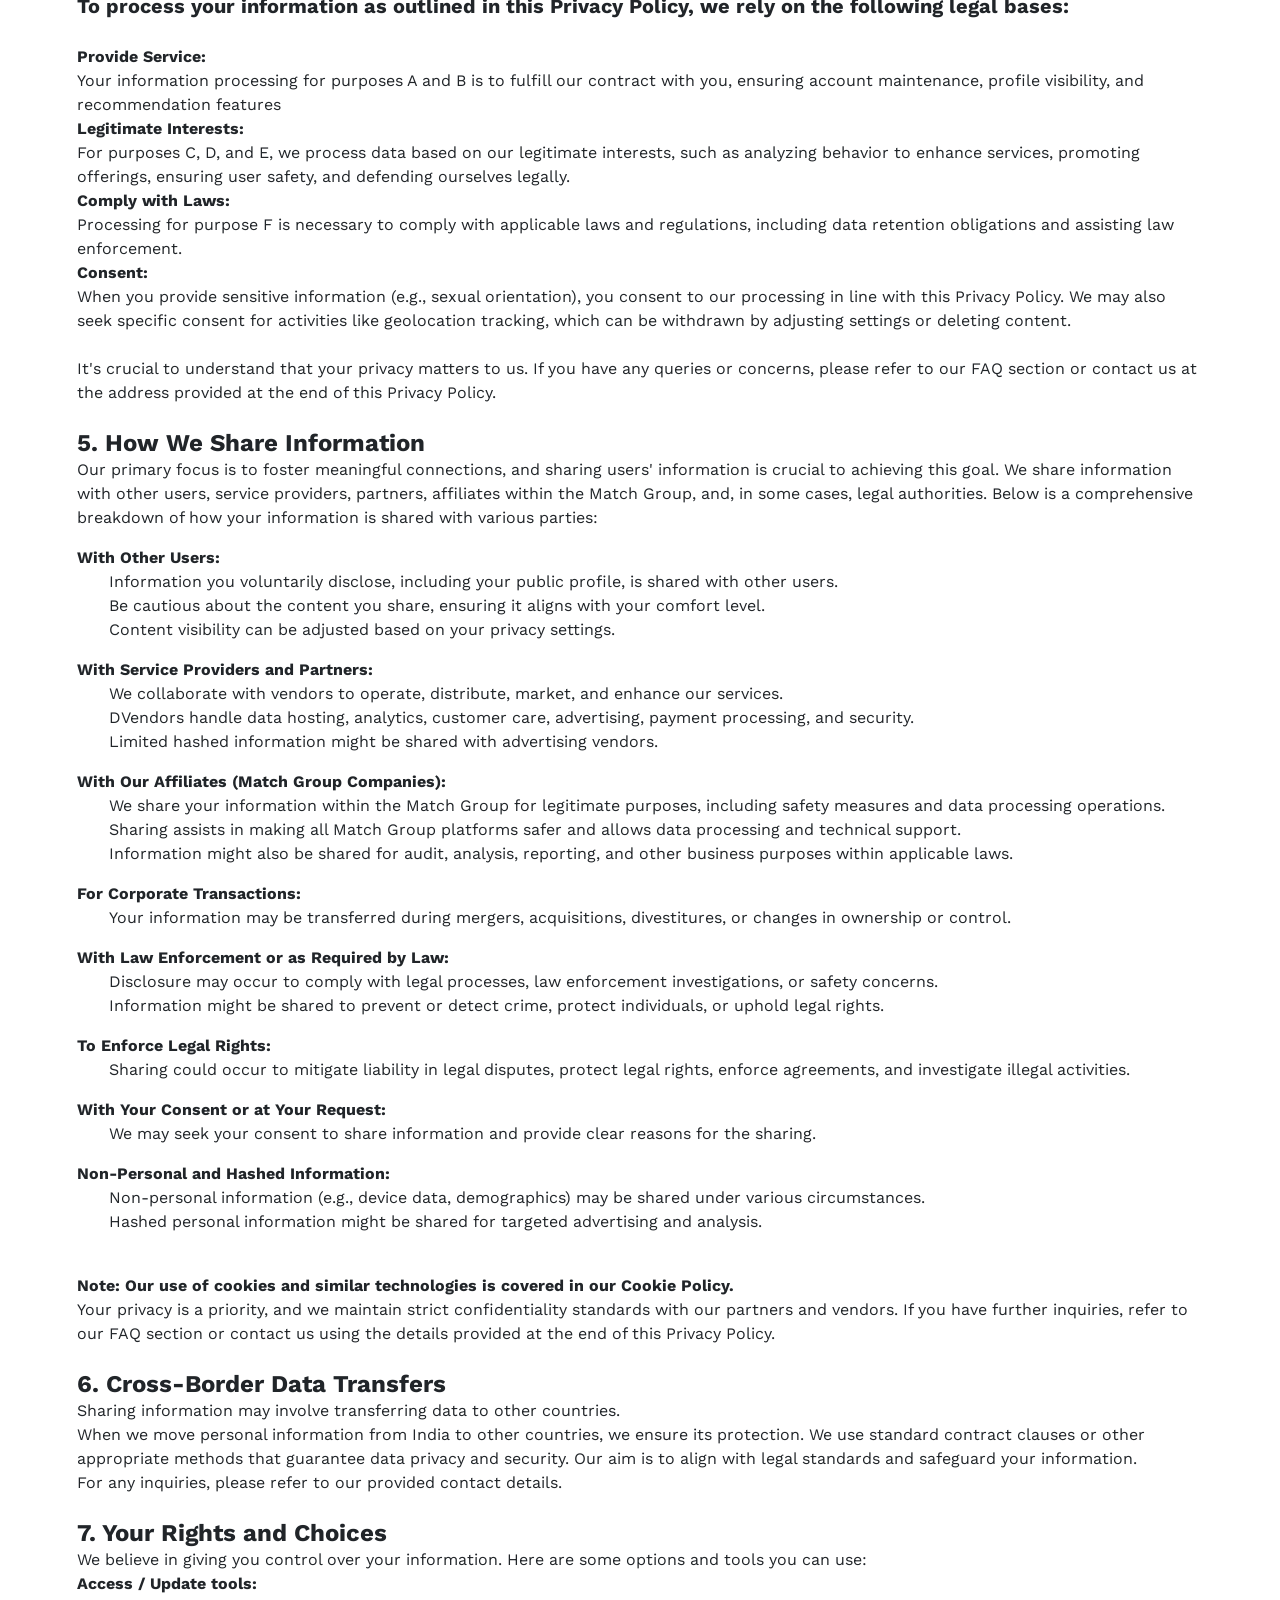
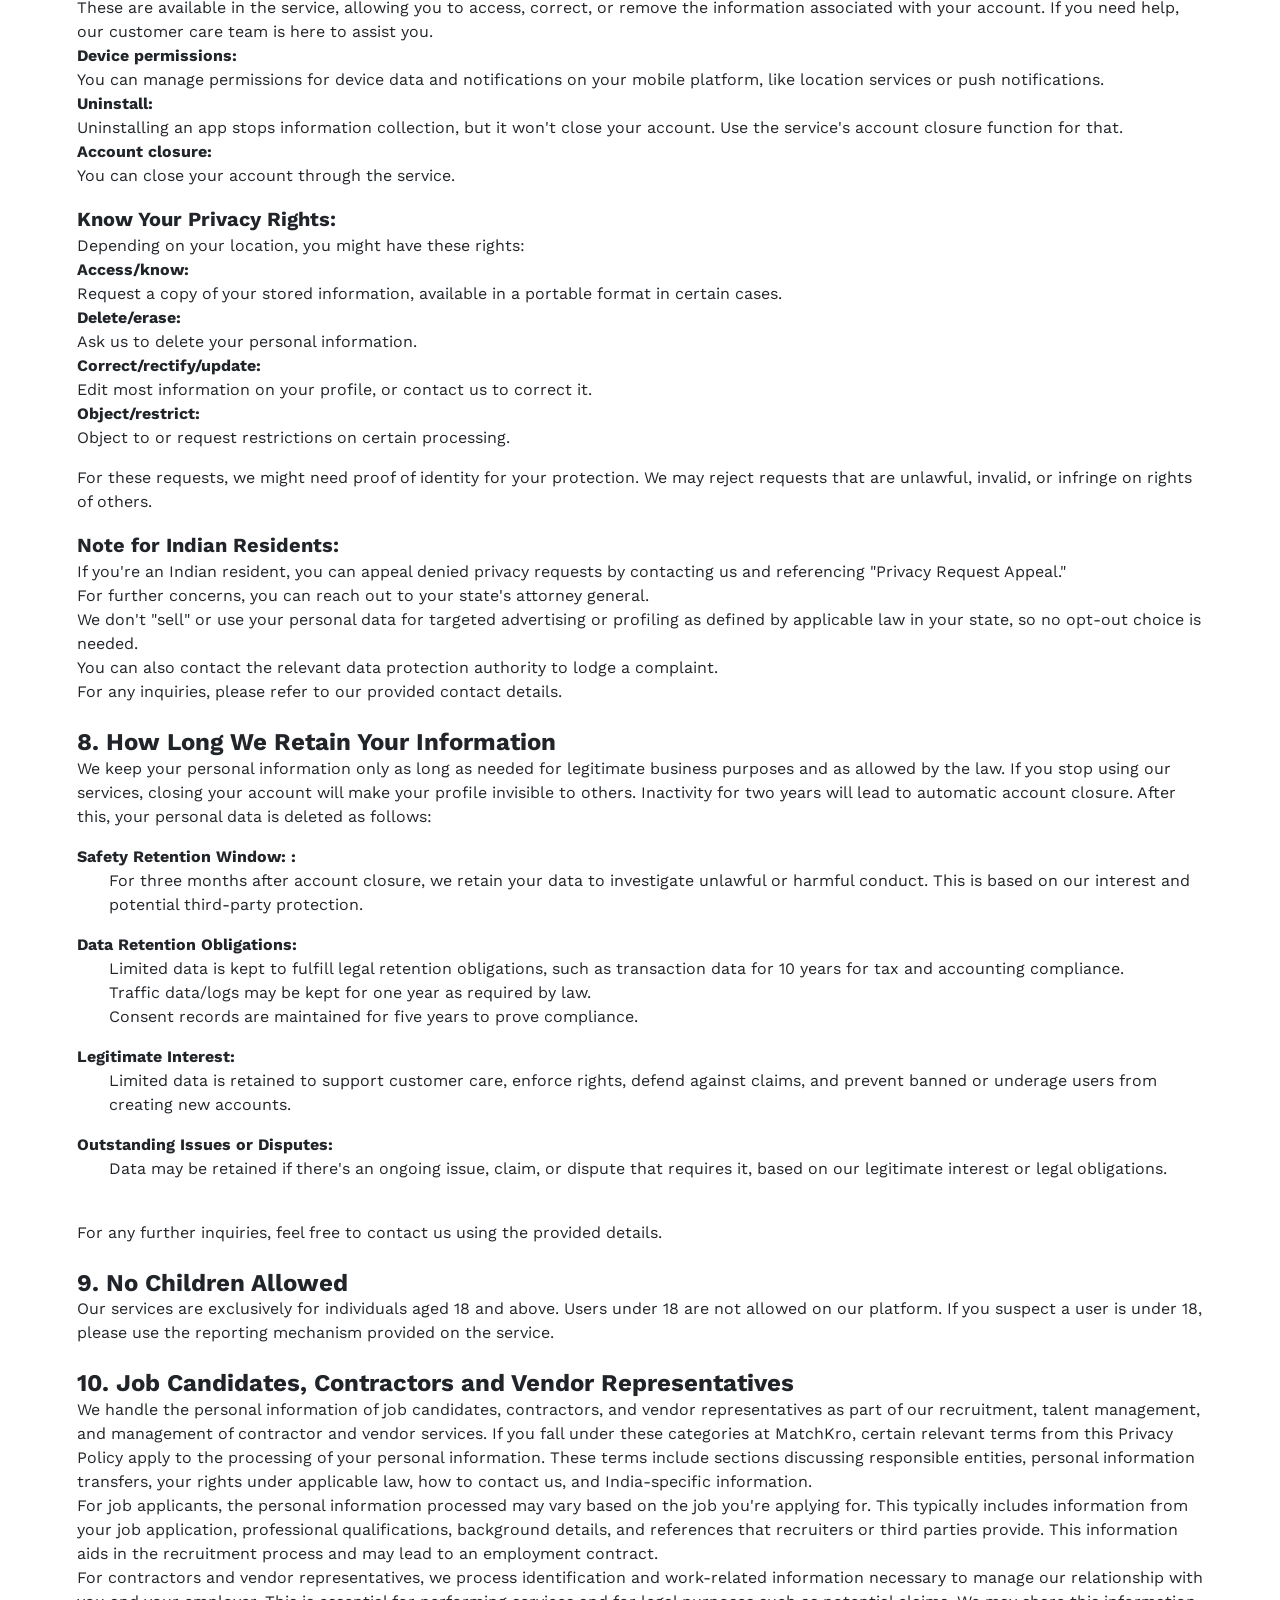
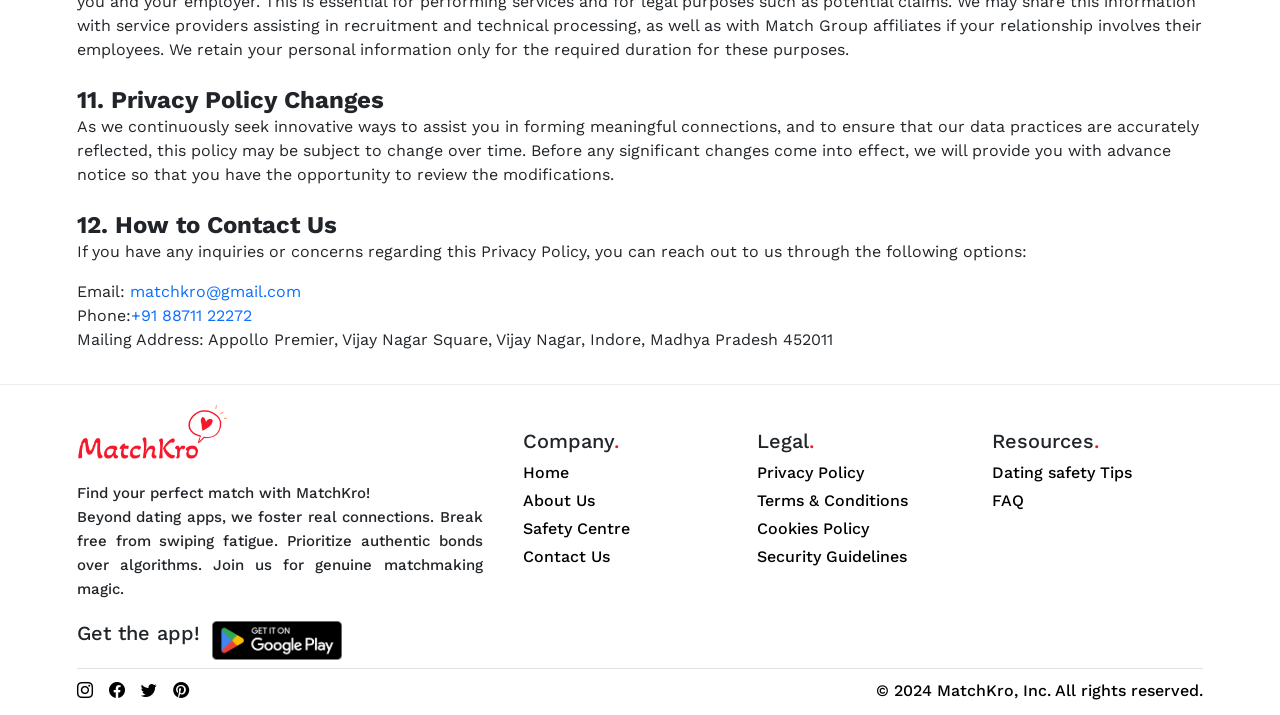
<file: pages/privacypolicy.html>
<!DOCTYPE html>
<html lang="en">

<head>
  <meta charset="UTF-8" />
  <meta http-equiv="X-UA-Compatible" content="IE=edge" />
  <meta name="viewport" content="width=device-width, initial-scale=1" />
  <meta name="description" content="MatchKro | Love and Earnings Go on a Date!" />

  <!------- Title ------>
  <title>MatchKro | Privacy Policy</title>

  <!-------- Add Favicon --------->
  <link rel="shortcut icon" href="../images/favicon.png" type="image/x-icon" />

  <!--------------- bootstrap ------------->
  <link href="https://cdn.jsdelivr.net/npm/bootstrap@5.3.1/dist/css/bootstrap.min.css" rel="stylesheet"
    integrity="sha384-4bw+/aepP/YC94hEpVNVgiZdgIC5+VKNBQNGCHeKRQN+PtmoHDEXuppvnDJzQIu9" crossorigin="anonymous" />
  <script src="https://cdn.jsdelivr.net/npm/bootstrap@5.3.1/dist/js/bootstrap.bundle.min.js"
    integrity="sha384-HwwvtgBNo3bZJJLYd8oVXjrBZt8cqVSpeBNS5n7C8IVInixGAoxmnlMuBnhbgrkm"
    crossorigin="anonymous"></script>

  <link rel="stylesheet" href="https://cdn.jsdelivr.net/npm/bootstrap-icons@1.10.5/font/bootstrap-icons.css" />

  <!------- css files ------->
  <link rel="stylesheet" href="../css/styles.css" />
  <link rel="stylesheet" href="../css/responsive.min.css">
  
</head>

<body>
  <!------------ Navbar ------------>
  <header id="navbar">
    <nav class="navbar-container" id="nav">
      <a href="../index.html#hero" class="home-link">
        <img class="logo" src="../images/logo.png" alt="MatchKro home" />
      </a>
      <button type="button" id="navbar-toggle" aria-controls="navbar-menu" aria-label="Toggle menu"
        aria-expanded="false">
        <span class="icon-bar"></span>
        <span class="icon-bar"></span>
        <span class="icon-bar"></span>
      </button>
      <div id="navbar-menu" aria-labelledby="navbar-toggle">
        <img src="../images/navbar-lines-1.svg" alt="" class="navbar-lines-1">
        <img src="../images/navbar-lines-2.svg" alt="" class="navbar-lines-2">
        
        <ul class="navbar-links">
          <li class="navbar-item">
            <a class="navbar-link" href="../index.html#hero">Home</a>
          </li>
          <li class="navbar-item">
            <span class="vertical-line" aria-hidden="true"></span>
          </li>
          <li class="navbar-item">
            <a class="navbar-link" href="../index.html#about-us">About Us</a>
          </li>
          <li class="navbar-item">
            <span class="vertical-line" aria-hidden="true"></span>
          </li>
          <li class="navbar-item">
            <a class="navbar-link" href="../pages/safetycentre.html">Safety Centre</a>
          </li>
          <li class="navbar-item">
            <span class="vertical-line" aria-hidden="true"></span>
          </li>
          <li class="navbar-item">
            <a class="navbar-link" href="../index.html#contact-footer">Contact Us</a>
          </li>
          <li class="navbar-item mt-4">
            <a class="download-btn" href="https://play.google.com/store/apps/details?id=com.matchkro.dating">Download</a>
          </li>
          <li class="navbar-item">
            <img class="white-logo" src="../images/white-logo.png" alt="" />
          </li>
        </ul>
      </div>
    </nav>
  </header>
  
  <!-- ----------- circle --------- -->
  <img src="../images/red-circle.png" alt="" class="circle" id="circle">  


  <!-- -------- Page content ---------- -->
  <main id="content" class="mb-4">


    <!-- Heading Banner -->
    <div class="banner-head d-flex justify-content-center align-items-center w-100">
    
      <!-- ------- circles --------- -->
    <img src="../images/grey-circle.png" alt="" class="circle-1">
    <img src="../images/grey-circle.png" alt="" class="circle-2">
    <img src="../images/grey-circle.png" alt="" class="circle-3">
    <img src="../images/grey-circle.png" alt="" class="circle-4">
    
      <h1 class="banner-hero-heading">Privacy Policy
          <span style="color: #F11826;">.</span>
      </h1>
    </div>

        <!-- main Content -->
        <div class="container mt-4 mx-5 info-box" style="text-align: justify;">

          <!-- ------- circles --------- -->
          <img src="../images/red-circle.png" alt="" class="circle-5">
          <img src="../images/red-circle.png" alt="" class="circle-6">

              <p>Welcome to MatchKro's Privacy Policy. Your effort to read it is valued, and we aim to maintain the trust
                  you place in us. This begins with ensuring you comprehend the details about the information we gather,
                  the reasons behind its collection, its utilization, and the choices you have concerning your data. In
                  this document, we've aimed to elucidate our privacy practices using simple language, minimizing complex
                  legal and technical terms. This Privacy Policy becomes effective on August 1, 2023.
  
  
              </p>
  
              <h5 class="mt-4 fw-bolder fs-4">1. Our Identity</h5>
              <p>If you're residing in India, the entity accountable for your information as per this Privacy Policy
                  (referred to as the "data controller") is:
              <br><br>
              MatchKro
              <br>
              Location: Indore, MP, India
              <br>
              Postal Code: 452001
              </p>
  
              <h5 class="mt-4 fw-bolder fs-4">2. Scope of this Privacy Policy</h5>
              <p>This Privacy Policy pertains to our websites, applications, events, and other services offered under the
                  MatchKro brand. For simplicity, we collectively refer to these as "services" within this Privacy Policy.
                  To enhance clarity, we've included links to this Privacy Policy on all applicable services. Certain
                  services might have their individual privacy policies. If such a service possesses its own privacy
                  policy, that specific policy will apply instead of this Privacy Policy.
              </p>
  
              <h5 class="mt-4 fw-bolder fs-4">3. Information We Collect</h5>
              <p>We recognize that to foster meaningful connections, some level of information is necessary. This includes
                  basic profile details and your preferences for potential connections. Additionally, we collect data
                  about your service usage, access logs, and information from third parties. These instances are explained
                  further below.
            </p>
  
              <span class="fw-bolder fs-5">Information You Provide:</span><br>
              You can set and adjust your cookie preferences at any time by heading to your account settings in the
              app and adjusting your app cookie preferences there.
              <br>
              <span class="fw-bold">Account Creation: </span><br>
              When you create an account, essential details like your phone number, email address, gender, date of birth,
              and your desired connections are required for functionality.
  
              <br>
              <span class="fw-bold">Profile Completion: </span><br>
              You have the option to share information such as sexual orientation, ethnicity, religious beliefs, and
              political opinions when completing your profile. Sharing these details indicates your consent for their use
              as outlined in this Privacy Policy. Additional details, like your bio, interests, photos, videos, and audio
              clips, can also be added.
  
              <br>
              <span class="fw-bold">Paid Services: </span><br>
              Subscribing to paid services or making direct purchases supplies us with relevant transaction-related
              information.
  
              <br>
              <span class="fw-bold">Surveys and Promotions: </span><br>
              Participating in surveys, focus groups, market studies, or promotions grants us insights into your opinions
              and preferences.
  
              <br>
              <span class="fw-bold">Customer Care Interactions: </span><br>
              Information provided during interactions with our customer care team or through social media is collected.
  
              <br>
              <span class="fw-bold">Sharing Others' Information: </span><br>
              If you share others' information (e.g., using a friend's contact details), we process it as part of your
              request.
  
              <br><br>
  
              <span class="fw-bolder fs-5">Content Interaction:</span><br>
              We process your conversations with other users and the content you publish to maintain, secure, and operate
              the services, ensuring community safety.
              <br><br>
  
              <span class="fw-bolder fs-5">Information from Others:</span><br>
              We process your conversations with other users and the content you publish to maintain, secure, and operate
              the services, ensuring community safety.
              <br>
  
              <span class="fw-bold">Users: </span><br>
              Users may share information about you as they engage with our services or submit reports.
  
              <br>
              <span class="fw-bold">Social Media: </span><br>
              Information from your social media accounts (e.g., Facebook, Google, Apple) may be shared if you log into
              MatchKro via these accounts or upload content from them.
  
              <br>
              <span class="fw-bold">Affiliates: </span><br>
              MatchKro is part of the Match Group and shared information aids in maintaining user safety across services.
  
              <br>
              <span class="fw-bold">Partners: </span><br>
              We may receive data from partners displaying our ads (e.g., campaign success details).
  
              <br>
              <span class="fw-bold">Third Parties: </span><br>
              In line with user safety, we might receive information about potential bad actors from third parties.
  
              <br><br>
  
              <span class="fw-bolder fs-5">Automatically Collected Information:</span><br>
              Using our services generates technical data, such as:
              <br>
  
              <span class="fw-bold">Usage Information: </span><br>
              Users may share information about you as they engage with our services or submit reports.
  
              <br>
              <span class="fw-bold">Device Information: </span><br>
              Information from your social media accounts (e.g., Facebook, Google, Apple) may be shared if you log into
              MatchKro via these accounts or upload content from them.
  
              <br>
              <span class="fw-bold">Cookies and Similar Technologies: </span><br>
              MatchKro is part of the Match Group and shared information aids in maintaining user safety across services.
  
              <br>
              <span class="fw-bold">Precise Geolocation Data: </span><br>
              We may receive data from partners displaying our ads (e.g., campaign success details).
  
              <br>
              <span class="fw-bold">Selfie Verification Data: </span><br>
              In line with user safety, we might receive information about potential bad actors from third parties.
  
              <br>
              <span class="fw-bold">Other Information: </span><br>
              In line with user safety, we might receive information about potential bad actors from third parties.
  
              <br><br>
  
              It's crucial to note that some web browsers offer a "Do Not Track" feature, but the response to this signal
              varies among websites.
  
              This Privacy Policy's effective date is August 1, 2023.
  
  

  
              <h5 class="mt-4 fw-bolder fs-4">4. How We Use Information</h5>
              <p>We utilize your information for a variety of reasons, primarily to enhance and provide our services,
                  ensure your safety and that of the community, and deliver personalized advertising. Here's a detailed
                  breakdown of how we use your information, along with practical examples:
            </p>
              <span class="fw-bolder fs-6">Administer Your Account and Provide Services:</span><br>
              <ul>
                  <li>Manage your account creation and details.</li>
                  <li>Offer customer support and address your inquiries.</li>
                  <li>Communicate service-related updates.</li>
                  <li>Personalize pricing, discounts, and promotions.</li>
                  <li>Oversee sweepstakes and contests.</li>
              </ul>
              <span class="fw-bolder fs-6">Facilitate User Connections:</span><br>
              <ul>
                  <li>Suggest matches to users and vice versa.</li>
                  <li>Display users' profiles to one another.</li>
                  <li>Enable searching and connection between users.</li>
              </ul>
              <span class="fw-bolder fs-6">Advertising and Marketing:</span><br>
              <ul>
                  <li>Execute and evaluate advertising campaigns on and off our platform.</li>
                  <li>Inform you about products and services that might interest you.</li>
              </ul>
              <span class="fw-bolder fs-6">Improve and Develop Services:</span><br>
              <ul>
                  <li>Conduct focus groups, surveys, and market studies.</li>
                  <li>Review interactions with customer care teams for improvement.</li>
                  <li>Communicate service-related updates.</li>
                  <li>Analyze user behavior to enhance and develop features.</li>
              </ul>
              <span class="fw-bolder fs-6">Combat Fraud and Unauthorized Activities:</span><br>
              <ul>
                  <li>Identify, address, and prevent violations of our Terms of Use.</li>
                  <li>Develop countermeasures against violations.</li>
                  <li>Communicate service-related updates.</li>
                  <li>Retain data related to violations for enforcement and prevention.</li>
                  <li>Enforce our rights and communicate outcomes of user reports.</li>
              </ul>
              <span class="fw-bolder fs-6">Ensure Legal Compliance:</span><br>
              <ul>
                  <li>Adhere to legal requirements.</li>
                  <li>Assist law enforcement when necessary.</li>
              </ul>
              <span class="fw-bolder fs-5">To process your information as outlined in this Privacy Policy, we rely on the
                  following legal bases:</span><br>
              <br>
  
              <span class="fw-bold">Provide Service: </span><br>
              Your information processing for purposes A and B is to fulfill our contract with you, ensuring account
              maintenance, profile visibility, and recommendation features
  
              <br>
              <span class="fw-bold">Legitimate Interests: </span><br>
              For purposes C, D, and E, we process data based on our legitimate interests, such as analyzing behavior to
              enhance services, promoting offerings, ensuring user safety, and defending ourselves legally.
  
              <br>
              <span class="fw-bold">Comply with Laws: </span><br>
              Processing for purpose F is necessary to comply with applicable laws and regulations, including data
              retention obligations and assisting law enforcement.
  
              <br>
              <span class="fw-bold">Consent: </span><br>
              When you provide sensitive information (e.g., sexual orientation), you consent to our processing in line
              with this Privacy Policy. We may also seek specific consent for activities like geolocation tracking, which
              can be withdrawn by adjusting settings or deleting content.
  
              <br><br>
              It's crucial to understand that your privacy matters to us. If you have any queries or concerns, please
              refer to our FAQ section or contact us at the address provided at the end of this Privacy Policy.
  

  
              <h5 class="mt-4 fw-bolder fs-4">5. How We Share Information</h5>
              <p>Our primary focus is to foster meaningful connections, and sharing users' information is crucial to
                  achieving this goal. We share information with other users, service providers, partners, affiliates
                  within the Match Group, and, in some cases, legal authorities. Below is a comprehensive breakdown of how
                  your information is shared with various parties:
            </p>
              <span class="fw-bolder fs-6">With Other Users:</span><br>
              <ul>
                  <li>Information you voluntarily disclose, including your public profile, is shared with other users.
                  </li>
                  <li>Be cautious about the content you share, ensuring it aligns with your comfort level.</li>
                  <li>Content visibility can be adjusted based on your privacy settings.
                  </li>
              </ul>
              <span class="fw-bolder fs-6">With Service Providers and Partners:</span><br>
              <ul>
                  <li>We collaborate with vendors to operate, distribute, market, and enhance our services.</li>
                  <li>DVendors handle data hosting, analytics, customer care, advertising, payment processing, and
                      security.</li>
                  <li>Limited hashed information might be shared with advertising vendors.</li>
              </ul>
              <span class="fw-bolder fs-6">With Our Affiliates (Match Group Companies):</span><br>
              <ul>
                  <li>We share your information within the Match Group for legitimate purposes, including safety measures
                      and data processing operations.</li>
                  <li>Sharing assists in making all Match Group platforms safer and allows data processing and technical
                      support.</li>
                  <li>Information might also be shared for audit, analysis, reporting, and other business purposes within
                      applicable laws.</li>
              </ul>
              <span class="fw-bolder fs-6">For Corporate Transactions:</span><br>
              <ul>
                  <li>Your information may be transferred during mergers, acquisitions, divestitures, or changes in
                      ownership or control.</li>
              </ul>
              <span class="fw-bolder fs-6">With Law Enforcement or as Required by Law:</span><br>
              <ul>
                  <li>Disclosure may occur to comply with legal processes, law enforcement investigations, or safety
                      concerns.</li>
                  <li>Information might be shared to prevent or detect crime, protect individuals, or uphold legal rights.
                  </li>
              </ul>
              <span class="fw-bolder fs-6">To Enforce Legal Rights:</span><br>
              <ul>
                  <li>Sharing could occur to mitigate liability in legal disputes, protect legal rights, enforce
                      agreements, and investigate illegal activities.</li>
              </ul>
              <span class="fw-bolder fs-6">With Your Consent or at Your Request:</span><br>
              <ul>
                  <li>We may seek your consent to share information and provide clear reasons for the sharing.</li>
              </ul>
              <span class="fw-bolder fs-6">Non-Personal and Hashed Information:</span><br>
              <ul>
                  <li>Non-personal information (e.g., device data, demographics) may be shared under various
                      circumstances.</li>
                  <li>Hashed personal information might be shared for targeted advertising and analysis.</li>
              </ul>
              <br>
              <span class="fw-bolder fs-6"> Note: Our use of cookies and similar technologies is covered in our Cookie
                  Policy.</span>
              <br>
  
              Your privacy is a priority, and we maintain strict confidentiality standards with our partners and vendors.
              If you have further inquiries, refer to our FAQ section or contact us using the details provided at the end
              of this Privacy Policy.
  

  
              <h5 class="mt-4 fw-bolder fs-4">6. Cross-Border Data Transfers</h5>
              <p>Sharing information may involve transferring data to other countries.<br>
  
                  When we move personal information from India to other countries, we ensure its protection. We use
                  standard contract clauses or other appropriate methods that guarantee data privacy and security. Our aim
                  is to align with legal standards and safeguard your information.<br>
  
                  For any inquiries, please refer to our provided contact details.
  
  
              </p>
  
              <h5 class="mt-4 fw-bolder fs-4">7. Your Rights and Choices</h5>
              <p>We believe in giving you control over your information. Here are some options and tools you can use:
                  <br>
  
                  <span class="fw-bold">Access / Update tools: </span><br>
                  These are available in the service, allowing you to access, correct, or remove the information
                  associated with your account. If you need help, our customer care team is here to assist you.
  
                  <br>
                  <span class="fw-bold">Device permissions: </span><br>
                  You can manage permissions for device data and notifications on your mobile platform, like location
                  services or push notifications.
  
                  <br>
                  <span class="fw-bold">Uninstall: </span><br>
                  Uninstalling an app stops information collection, but it won't close your account. Use the service's
                  account closure function for that.
  
                  <br>
                  <span class="fw-bold">Account closure: </span><br>
                  You can close your account through the service.
  
              </p><p></p>
  
              <span class="fw-bolder fs-5">Know Your Privacy Rights:</span><br> Depending on your location, you might have
              these rights:
              <br>
  
              <span class="fw-bold">Access/know: </span><br>
              Request a copy of your stored information, available in a portable format in certain cases.
  
  
              <br>
              <span class="fw-bold">Delete/erase: </span><br>
              Ask us to delete your personal information.
  
              <br>
              <span class="fw-bold">Correct/rectify/update: </span><br>
              Edit most information on your profile, or contact us to correct it.
  
              <br>
              <span class="fw-bold">Object/restrict: </span><br>
              Object to or request restrictions on certain processing.
              <p></p>
              For these requests, we might need proof of identity for your protection. We may reject requests that are
              unlawful, invalid, or infringe on rights of others.
              <p></p>
  
              <span class="fw-bolder fs-5">Note for Indian Residents:</span><br> If you're an Indian resident, you can
              appeal denied privacy requests by contacting us and referencing "Privacy Request Appeal." <br>For further
              concerns, you can reach out to your state's attorney general.<br>
  
              We don't "sell" or use your personal data for targeted advertising or profiling as defined by applicable law
              in your state, so no opt-out choice is needed.<br>
  
              You can also contact the relevant data protection authority to lodge a complaint.<br>
  
              For any inquiries, please refer to our provided contact details.
  
              <br>
  

  
              <h5 class="mt-4 fw-bolder fs-4">8. How Long We Retain Your Information</h5>
              <p>We keep your personal information only as long as needed for legitimate business purposes and as allowed
                  by the law. If you stop using our services, closing your account will make your profile invisible to
                  others. Inactivity for two years will lead to automatic account closure. After this, your personal data
                  is deleted as follows:
            </p>
              <span class="fw-bolder fs-6">Safety Retention Window: :</span><br>
              <ul>
                  <li>For three months after account closure, we retain your data to investigate unlawful or harmful
                      conduct. This is based on our interest and potential third-party protection.</li>
              </ul>
              <span class="fw-bolder fs-6">Data Retention Obligations:</span><br>
              <ul>
                  <li> Limited data is kept to fulfill legal retention obligations, such as transaction data for 10 years
                      for tax and accounting compliance.</li>
                  <li>Traffic data/logs may be kept for one year as required by law.</li>
                  <li>Consent records are maintained for five years to prove compliance.</li>
              </ul>
              <span class="fw-bolder fs-6">Legitimate Interest:</span><br>
              <ul>
                  <li>Limited data is retained to support customer care, enforce rights, defend against claims, and
                      prevent banned or underage users from creating new accounts.</li>
              </ul>
              <span class="fw-bolder fs-6">Outstanding Issues or Disputes:</span><br>
              <ul>
                  <li>Data may be retained if there's an ongoing issue, claim, or dispute that requires it, based on our
                      legitimate interest or legal obligations.</li>
              </ul>
              <br>
              For any further inquiries, feel free to contact us using the provided details.

  
              <h5 class="mt-4 fw-bolder fs-4">9. No Children Allowed</h5>
              <p>Our services are exclusively for individuals aged 18 and above. Users under 18 are not allowed on our
                  platform. If you suspect a user is under 18, please use the reporting mechanism provided on the service.
              </p>
  
              <h5 class="mt-4 fw-bolder fs-4">10. Job Candidates, Contractors and Vendor Representatives</h5>
              <p>We handle the personal information of job candidates, contractors, and vendor representatives as part of
                  our recruitment, talent management, and management of contractor and vendor services. If you fall under
                  these categories at MatchKro, certain relevant terms from this Privacy Policy apply to the processing of
                  your personal information. These terms include sections discussing responsible entities, personal
                  information transfers, your rights under applicable law, how to contact us, and India-specific
                  information.<br>
  
                  For job applicants, the personal information processed may vary based on the job you're applying for.
                  This typically includes information from your job application, professional qualifications, background
                  details, and references that recruiters or third parties provide. This information aids in the
                  recruitment process and may lead to an employment contract.<br>
  
                  For contractors and vendor representatives, we process identification and work-related information
                  necessary to manage our relationship with you and your employer. This is essential for performing
                  services and for legal purposes such as potential claims. We may share this information with service
                  providers assisting in recruitment and technical processing, as well as with Match Group affiliates if
                  your relationship involves their employees. We retain your personal information only for the required
                  duration for these purposes.
              </p>
  
              <h5 class="mt-4 fw-bolder fs-4">11. Privacy Policy Changes</h5>
              <p>As we continuously seek innovative ways to assist you in forming meaningful connections, and to ensure
                  that our data practices are accurately reflected, this policy may be subject to change over time. Before
                  any significant changes come into effect, we will provide you with advance notice so that you have the
                  opportunity to review the modifications.
              </p>
  
              <h5 class="mt-4 fw-bolder fs-4">12. How to Contact Us</h5>
              <p>If you have any inquiries or concerns regarding this Privacy Policy, you can reach out to us through the
                  following options:
            </p>
              Email: <a href="mailto:matchkro@gmail.com" style="text-decoration: none;">matchkro@gmail.com</a><br>
              Phone:<a href="tel:+918871122272" style="text-decoration: none;">+91 88711 22272</a><br>
              Mailing Address: Appollo Premier, Vijay Nagar Square, Vijay Nagar, Indore, Madhya Pradesh
              452011

      </div>
  
  </main>



    <!-- ------- Footer ------------ -->

    <footer class="footer" id="footer">
        <div class="row w-100 footer-columns">
            <div class="col-md-5">
                <a href="../index.html#hero" class="home-link">
                    <img class="logo" src="../images/logo.png" alt="MatchKro home">
                </a>
                <p class="mt-2">Find your perfect match with MatchKro!<br>
                  Beyond dating apps, we foster real connections. Break free from swiping fatigue. Prioritize authentic bonds over algorithms. Join us for genuine matchmaking magic.
                </p>
  
                <div class="d-flex flex-column flex-sm-row mt-1">
                    <h5>Get the app!</h5>
                    <a href="https://play.google.com/store/apps/details?id=com.matchkro.dating" class="download-btn">
                        <img src="../images/google-play-badge.png" alt="Get MatchKro on Google Play" class="google-play-badge">
                    </a>
                </div>
            </div>
  
            <div class="col-6 col-md-2 mt-4">
                <h5 class="mb-2">Company<span style="color: #F11826;">.</span></h5>
                <ul class="nav flex-column">
                    <li class="nav-item mb-1"><a href="../index.html#hero" class="nav-link p-0 text-body-emphasis">Home</a>
                    </li>
                    <li class="nav-item mb-1"><a href="../index.html#about-us"
                            class="nav-link p-0 text-body-emphasis">About
                            Us</a></li>
                    <li class="nav-item mb-1"><a href="../pages/safetycentre.html"
                            class="nav-link p-0 text-body-emphasis">Safety Centre</a></li>
                    <li class="nav-item mb-1"><a href="../index.html#contact-footer"
                            class="nav-link p-0 text-body-emphasis">Contact
                            Us</a>
                    </li>
                </ul>
            </div>
  
            <div class="col-6 col-md-2 mt-4">
                <h5 class="mb-2">Legal<span style="color: #F11826;">.</span></h5>
                <ul class="nav flex-column">
                    <li class="nav-item mb-1"><a href="../pages/privacypolicy.html"
                            class="nav-link p-0 text-body-emphasis">Privacy Policy</a></li>
                    <li class="nav-item mb-1"><a href="../pages/t&c.html" class="nav-link p-0 text-body-emphasis">Terms &
                            Conditions</a></li>
                    <li class="nav-item mb-1"><a href="../pages/cookiepolicy.html"
                            class="nav-link p-0 text-body-emphasis">Cookies Policy</a></li>
                    <li class="nav-item mb-1"><a href="../pages/securitypolicy.html"
                            class="nav-link p-0 text-body-emphasis">Security Guidelines</a></li>
                </ul>
            </div>
  
            <div class="col-6 col-md-2 mt-4">
                <h5 class="mb-2">Resources<span style="color: #F11826;">.</span></h5>
                <ul class="nav flex-column">
                    <li class="nav-item mb-1"><a href="../pages/datingsafetytips.html"
                            class="nav-link p-0 text-body-emphasis">Dating safety Tips</a></li>
                    <li class="nav-item mb-1"><a href="../pages/faq.html" class="nav-link p-0 text-body-emphasis">FAQ</a></li>
                </ul>
            </div>
        </div>
  
        <div class="d-flex flex-column flex-sm-row justify-content-between pt-1 pb-0 mt-2 border-top">
            <ul class="list-unstyled d-flex">
                <li class=""><a class="link-body-emphasis social"
                        href="https://www.instagram.com/matchkro/?utm_source=qr&igshid=MzNlNGNkZWQ4Mg%3D%3D"
                        target="_blank" rel="noopener noreferrer" aria-label="MatchKro on Instagram"><i class="bi bi-instagram"></i></a></li>
                <li class="ms-3"><a class="link-body-emphasis social"
                        href="https://www.facebook.com/profile.php?id=61550067653815" target="_blank" rel="noopener noreferrer" aria-label="MatchKro on Facebook"><i
                            class="bi bi-facebook"></i></a></li>
                <li class="ms-3"><a class="link-body-emphasis social"
                        href="https://twitter.com/matchkro_?t=HQGCEcSvhihXzJ0CKaLo_w&s=08" target="_blank" rel="noopener noreferrer" aria-label="MatchKro on Twitter"><i
                            class="bi bi-twitter"></i></a></li>
                <li class="ms-3"><a class="link-body-emphasis social"
                        href="https://in.pinterest.com/matchkro/?invite_code=7511f930d67c428c9929611f8e038bca&sender=1144618198952480913"
                        target="_blank" rel="noopener noreferrer" aria-label="MatchKro on Pinterest"><i class="bi bi-pinterest"></i></a></li>
            </ul>
            <p class="text-black">© 2024 MatchKro, Inc. All rights reserved.</p>
        </div>
  
      </footer>
      

    <!----------- JS scripts -------->
  <script src="../js/scripts.js"></script>
</body>

</html>
</file>
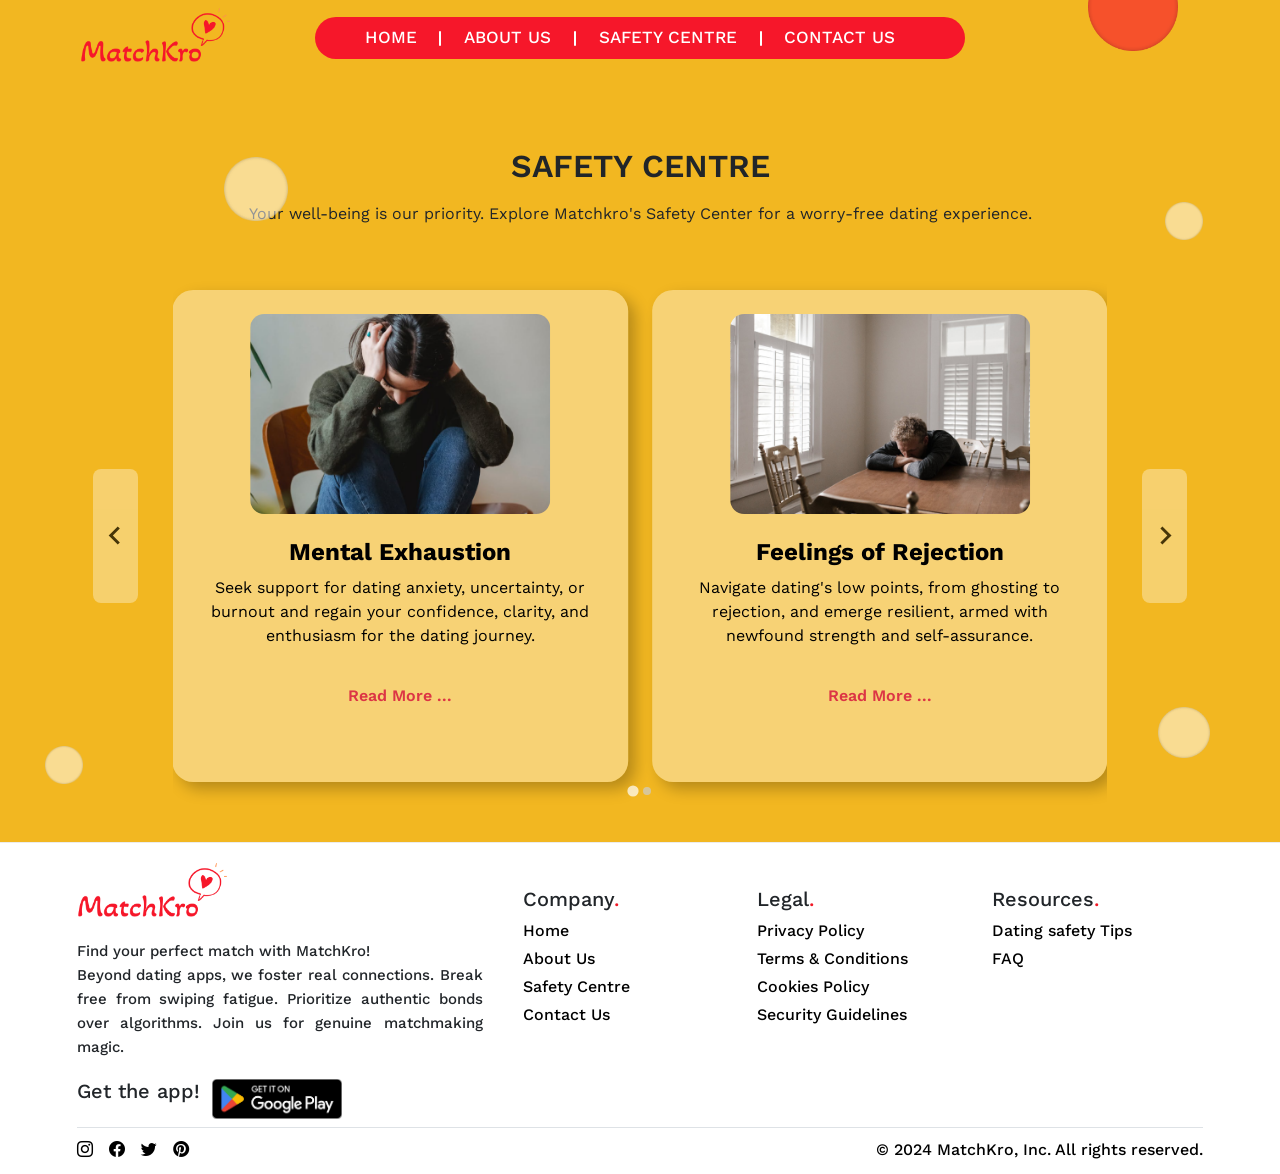
<file: pages/safetycentre.html>
<!DOCTYPE html>
<html lang="en">

<head>
  <meta charset="UTF-8" />
  <meta http-equiv="X-UA-Compatible" content="IE=edge" />
  <meta name="viewport" content="width=device-width, initial-scale=1" />
  <meta name="description" content="MatchKro | Love and Earnings Go on a Date!" />

  <!------- Title ------>
  <title>MatchKro | Safety Centre</title>

  <!-------- Add Favicon --------->
  <link rel="shortcut icon" href="../images/favicon.png" type="image/x-icon" />

  <!--------------- bootstrap ------------->
  <link href="https://cdn.jsdelivr.net/npm/bootstrap@5.3.1/dist/css/bootstrap.min.css" rel="stylesheet"
    integrity="sha384-4bw+/aepP/YC94hEpVNVgiZdgIC5+VKNBQNGCHeKRQN+PtmoHDEXuppvnDJzQIu9" crossorigin="anonymous" />
  <script src="https://cdn.jsdelivr.net/npm/bootstrap@5.3.1/dist/js/bootstrap.bundle.min.js"
    integrity="sha384-HwwvtgBNo3bZJJLYd8oVXjrBZt8cqVSpeBNS5n7C8IVInixGAoxmnlMuBnhbgrkm"
    crossorigin="anonymous"></script>

  <link rel="stylesheet" href="https://cdn.jsdelivr.net/npm/bootstrap-icons@1.10.5/font/bootstrap-icons.css" />

  <!-- --- splide CSS--- -->
  <link rel="stylesheet" href="https://cdn.jsdelivr.net/npm/@splidejs/splide@4.1.4/dist/css/splide.min.css">

  <!------- css files ------->
  <link rel="stylesheet" href="../css/styles.css" />
  <link rel="stylesheet" href="../css/responsive.min.css">

</head>

<body style="background-color: #F2B721;">
  <!------------ Navbar ------------>
  <header id="navbar">
    <nav class="navbar-container" id="nav">
      <a href="../index.html#hero" class="home-link">
        <img class="logo" src="../images/logo.png" alt="MatchKro home" />
      </a>
      <button type="button" id="navbar-toggle" aria-controls="navbar-menu" aria-label="Toggle menu"
        aria-expanded="false">
        <span class="icon-bar"></span>
        <span class="icon-bar"></span>
        <span class="icon-bar"></span>
      </button>
      <div id="navbar-menu" aria-labelledby="navbar-toggle">
        <img src="../images/navbar-lines-1.svg" alt="" class="navbar-lines-1">
        <img src="../images/navbar-lines-2.svg" alt="" class="navbar-lines-2">
        
        <ul class="navbar-links">
          <li class="navbar-item">
            <a class="navbar-link" href="../index.html#hero">Home</a>
          </li>
          <li class="navbar-item">
            <span class="vertical-line" aria-hidden="true"></span>
          </li>
          <li class="navbar-item">
            <a class="navbar-link" href="../index.html#about-us">About Us</a>
          </li>
          <li class="navbar-item">
            <span class="vertical-line" aria-hidden="true"></span>
          </li>
          <li class="navbar-item">
            <a class="navbar-link" href="../pages/safetycentre.html">Safety Centre</a>
          </li>
          <li class="navbar-item">
            <span class="vertical-line" aria-hidden="true"></span>
          </li>
          <li class="navbar-item">
            <a class="navbar-link" href="../index.html#contact-footer">Contact Us</a>
          </li>
          <li class="navbar-item mt-4">
            <a class="download-btn" href="https://play.google.com/store/apps/details?id=com.matchkro.dating">Download</a>
          </li>
          <li class="navbar-item">
            <img class="white-logo" src="../images/white-logo.png" alt="" />
          </li>
        </ul>
      </div>
    </nav>
  </header>
  <!-- ----------- circle --------- -->
  <img src="../images/red-circle.png" alt="" class="circle" id="circle">

  <!-- -------- Safety Centre Section --------- -->
  <main class="safety-centre" id="safety-centre">
    
    <!-- ------------ circles ----- -->

    <img src="../images/grey-circle.png" alt="" class="circle-1">
    <img src="../images/grey-circle.png" alt="" class="circle-2">
    <img src="../images/grey-circle.png" alt="" class="circle-3">
    <img src="../images/grey-circle.png" alt="" class="circle-4">


    
    <div class="heading text-center">
        <h1 class="text-uppercase">Safety Centre</h1>
        <p>Your well-being is our priority. Explore Matchkro's Safety Center for a worry-free dating experience.</p>
    </div>

    <!-- ----------- crousal ------------- -->
     <div class="splide" role="group" aria-label="Dating safety resources">
            <div class="splide__track py-4">
              <ul class="splide__list">
                <li class="splide__slide" data-splide-interval="1000">
                <a href="./datingsafetytips.html#Mental-Exhaustion">
                    <img src="../images/SC1.png" alt="" />
                    <h4 class="pt-4 text-center">Mental Exhaustion</h4>
                    <p class="text-center fw-normal">
                      Seek support for dating anxiety, uncertainty, or burnout and regain your confidence, clarity, and enthusiasm for the dating journey.
                    </p>
                    <p class="text-danger text-center">Read More ...</p>
                </a>
                </li>

                <li class="splide__slide" data-splide-interval="1000">
                <a href="./datingsafetytips.html#rejection">
                    <img src="../images/SC2.png" alt="" />
                    <h4 class="pt-4">Feelings of Rejection</h4>
                    <p class="text-center fw-normal">
                      Navigate dating's low points, from ghosting to rejection, and emerge resilient, armed with newfound strength and self-assurance.
                    </p>
                    <p class="text-danger">Read More ...</p>
                </a>
                </li>

                <li class="splide__slide" data-splide-interval="1000">
                    <a href="./datingsafetytips.html#harmfull">
                        <img src="../images/SC3.png" alt="" />
                        <h4 class="pt-4">Harmful Behavior</h4>
                        <p class="text-center fw-normal">
                          Address concerns like abuse or catfishing effectively, empowering yourself with knowledge, safety measures, and support networks for a healthier dating experience.
                        </p>
                        <p class="text-danger">Read More ...</p>
                    </a>
                </li>

                <li class="splide__slide" data-splide-interval="1000">
                    <a href="./datingsafetytips.html#irl">
                        <img src="../images/SC4.png" alt="" />
                        <h4 class="pt-4">MatchKro to IRL</h4>
                        <p class="text-center fw-normal">
                            Stay secure while dating with essential tips, safeguarding your well-being, emotional health, and personal boundaries for a successful dating experience.
                        </p>
                        <p class="text-danger">Read More ...</p>
                    </a>
                  </li>
              </ul>
            </div>
          </div>

          
          <script>
            
            document.addEventListener("DOMContentLoaded", function () {
              var splide = new Splide(".splide", {
                perPage: 2,
                perMove: 1,
                gap: "24px",
                breakpoints: {
                  767: {
                    perPage: 1,
                    gap: "16px",
                  },
                },
                type: "loop",
              });
              splide.mount();
            });
          </script>
  </main>


    <!-- ------- Footer ------------ -->

    <footer class="footer" id="footer">
        <div class="row w-100 footer-columns">
            <div class="col-md-5">
                <a href="../index.html#hero" class="home-link">
                    <img class="logo" src="../images/logo.png" alt="MatchKro home">
                </a>
                <p class="mt-2">Find your perfect match with MatchKro!<br>
                  Beyond dating apps, we foster real connections. Break free from swiping fatigue. Prioritize authentic bonds over algorithms. Join us for genuine matchmaking magic.
                </p>
  
                <div class="d-flex flex-column flex-sm-row mt-1">
                    <h5>Get the app!</h5>
                    <a href="https://play.google.com/store/apps/details?id=com.matchkro.dating" class="download-btn">
                        <img src="../images/google-play-badge.png" alt="Get MatchKro on Google Play" class="google-play-badge">
                    </a>
                </div>
            </div>
  
            <div class="col-6 col-md-2 mt-4">
                <h5 class="mb-2">Company<span style="color: #F11826;">.</span></h5>
                <ul class="nav flex-column">
                    <li class="nav-item mb-1"><a href="../index.html#hero" class="nav-link p-0 text-body-emphasis">Home</a>
                    </li>
                    <li class="nav-item mb-1"><a href="../index.html#about-us"
                            class="nav-link p-0 text-body-emphasis">About
                            Us</a></li>
                    <li class="nav-item mb-1"><a href="../pages/safetycentre.html"
                            class="nav-link p-0 text-body-emphasis">Safety Centre</a></li>
                    <li class="nav-item mb-1"><a href="../index.html#contact-footer"
                            class="nav-link p-0 text-body-emphasis">Contact
                            Us</a>
                    </li>
                </ul>
            </div>
  
            <div class="col-6 col-md-2 mt-4">
                <h5 class="mb-2">Legal<span style="color: #F11826;">.</span></h5>
                <ul class="nav flex-column">
                    <li class="nav-item mb-1"><a href="../pages/privacypolicy.html"
                            class="nav-link p-0 text-body-emphasis">Privacy Policy</a></li>
                    <li class="nav-item mb-1"><a href="../pages/t&c.html" class="nav-link p-0 text-body-emphasis">Terms &
                            Conditions</a></li>
                    <li class="nav-item mb-1"><a href="../pages/cookiepolicy.html"
                            class="nav-link p-0 text-body-emphasis">Cookies Policy</a></li>
                    <li class="nav-item mb-1"><a href="../pages/securitypolicy.html"
                            class="nav-link p-0 text-body-emphasis">Security Guidelines</a></li>
                </ul>
            </div>
  
            <div class="col-6 col-md-2 mt-4">
                <h5 class="mb-2">Resources<span style="color: #F11826;">.</span></h5>
                <ul class="nav flex-column">
                    <li class="nav-item mb-1"><a href="../pages/datingsafetytips.html"
                            class="nav-link p-0 text-body-emphasis">Dating safety Tips</a></li>
                    <li class="nav-item mb-1"><a href="../pages/faq.html" class="nav-link p-0 text-body-emphasis">FAQ</a></li>
                </ul>
            </div>
        </div>
  
        <div class="d-flex flex-column flex-sm-row justify-content-between pt-1 pb-0 mt-2 border-top">
            <ul class="list-unstyled d-flex">
                <li class=""><a class="link-body-emphasis social"
                        href="https://www.instagram.com/matchkro/?utm_source=qr&igshid=MzNlNGNkZWQ4Mg%3D%3D"
                        target="_blank" rel="noopener noreferrer" aria-label="MatchKro on Instagram"><i class="bi bi-instagram"></i></a></li>
                <li class="ms-3"><a class="link-body-emphasis social"
                        href="https://www.facebook.com/profile.php?id=61550067653815" target="_blank" rel="noopener noreferrer" aria-label="MatchKro on Facebook"><i
                            class="bi bi-facebook"></i></a></li>
                <li class="ms-3"><a class="link-body-emphasis social"
                        href="https://twitter.com/matchkro_?t=HQGCEcSvhihXzJ0CKaLo_w&s=08" target="_blank" rel="noopener noreferrer" aria-label="MatchKro on Twitter"><i
                            class="bi bi-twitter"></i></a></li>
                <li class="ms-3"><a class="link-body-emphasis social"
                        href="https://in.pinterest.com/matchkro/?invite_code=7511f930d67c428c9929611f8e038bca&sender=1144618198952480913"
                        target="_blank" rel="noopener noreferrer" aria-label="MatchKro on Pinterest"><i class="bi bi-pinterest"></i></a></li>
            </ul>
            <p class="text-black">© 2024 MatchKro, Inc. All rights reserved.</p>
        </div>
  
      </footer>
      

  <!----------- JS scripts -------->
  <script src="../js/scripts.js"></script>
  
  <!-- --- splide JS--- -->
  <script src="https://cdn.jsdelivr.net/npm/@splidejs/splide@4.1.4/dist/js/splide.min.js"></script>
</body>

</html>
</file>
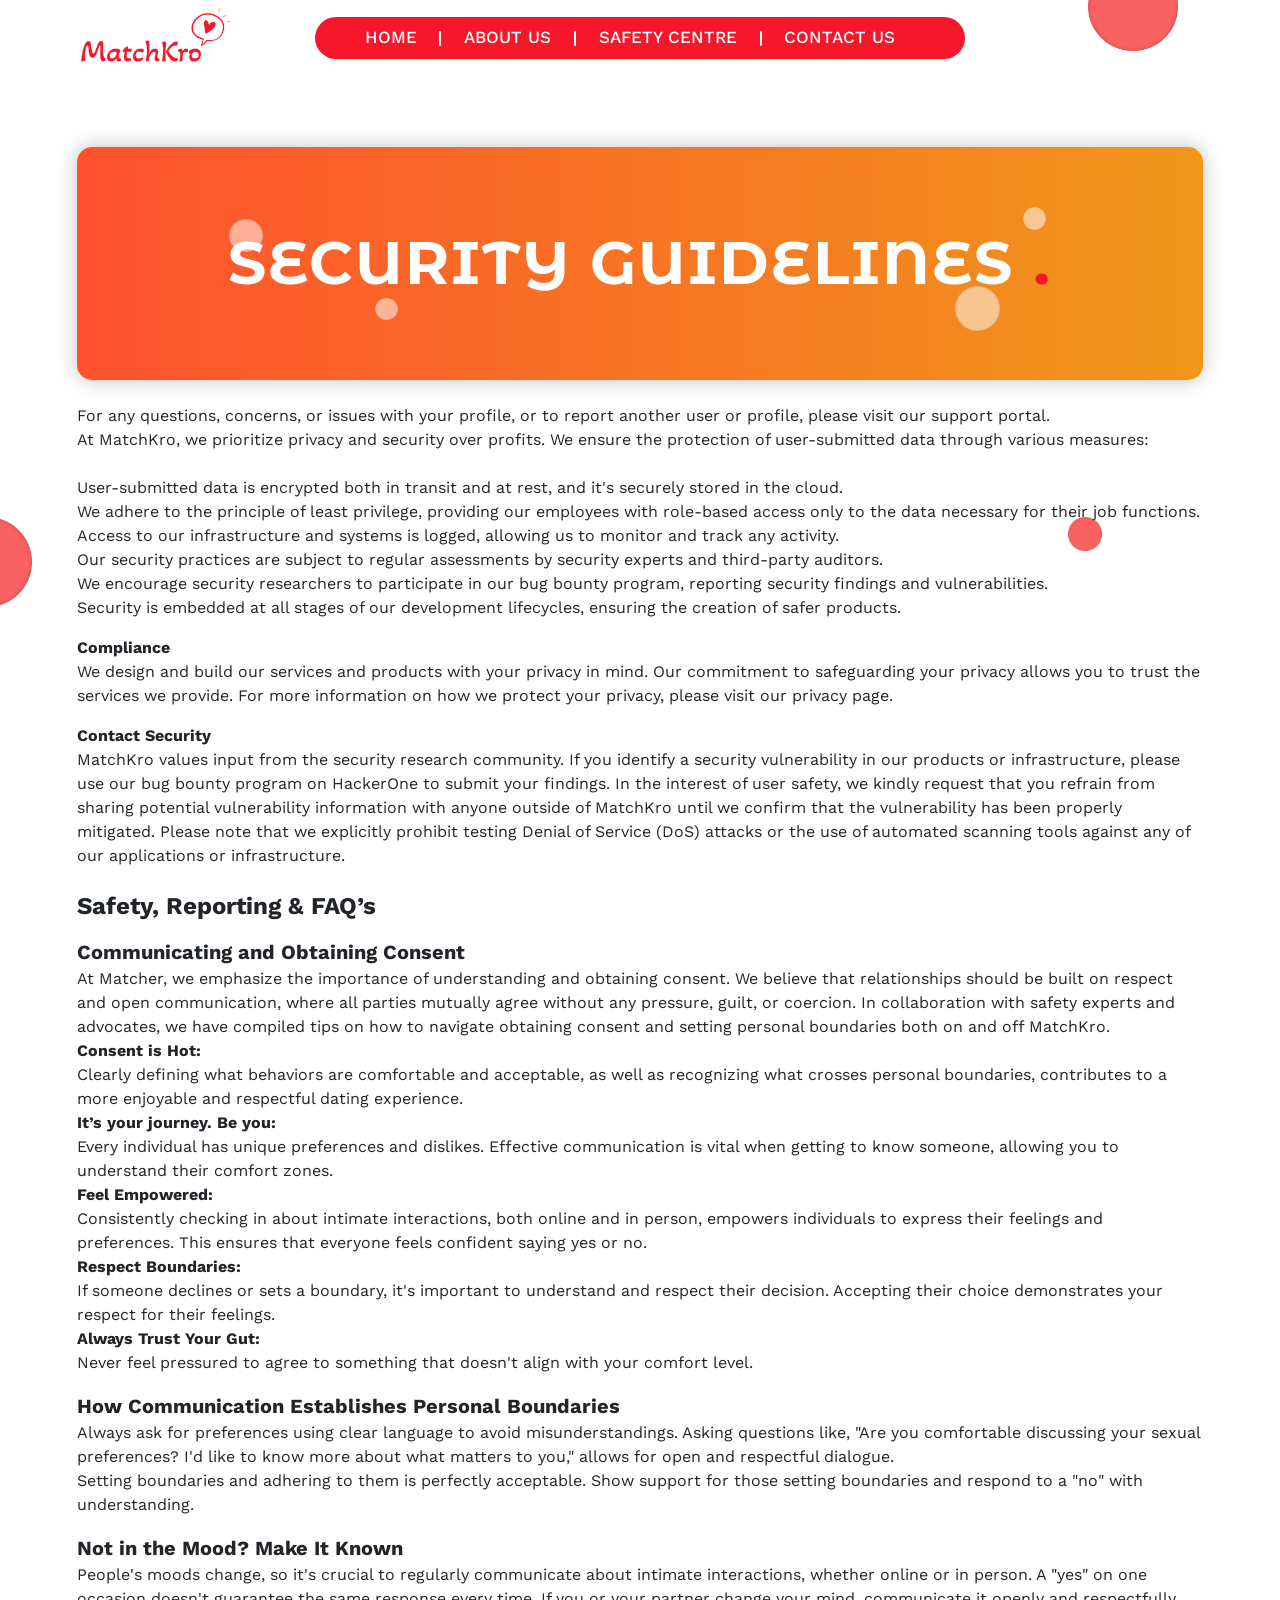
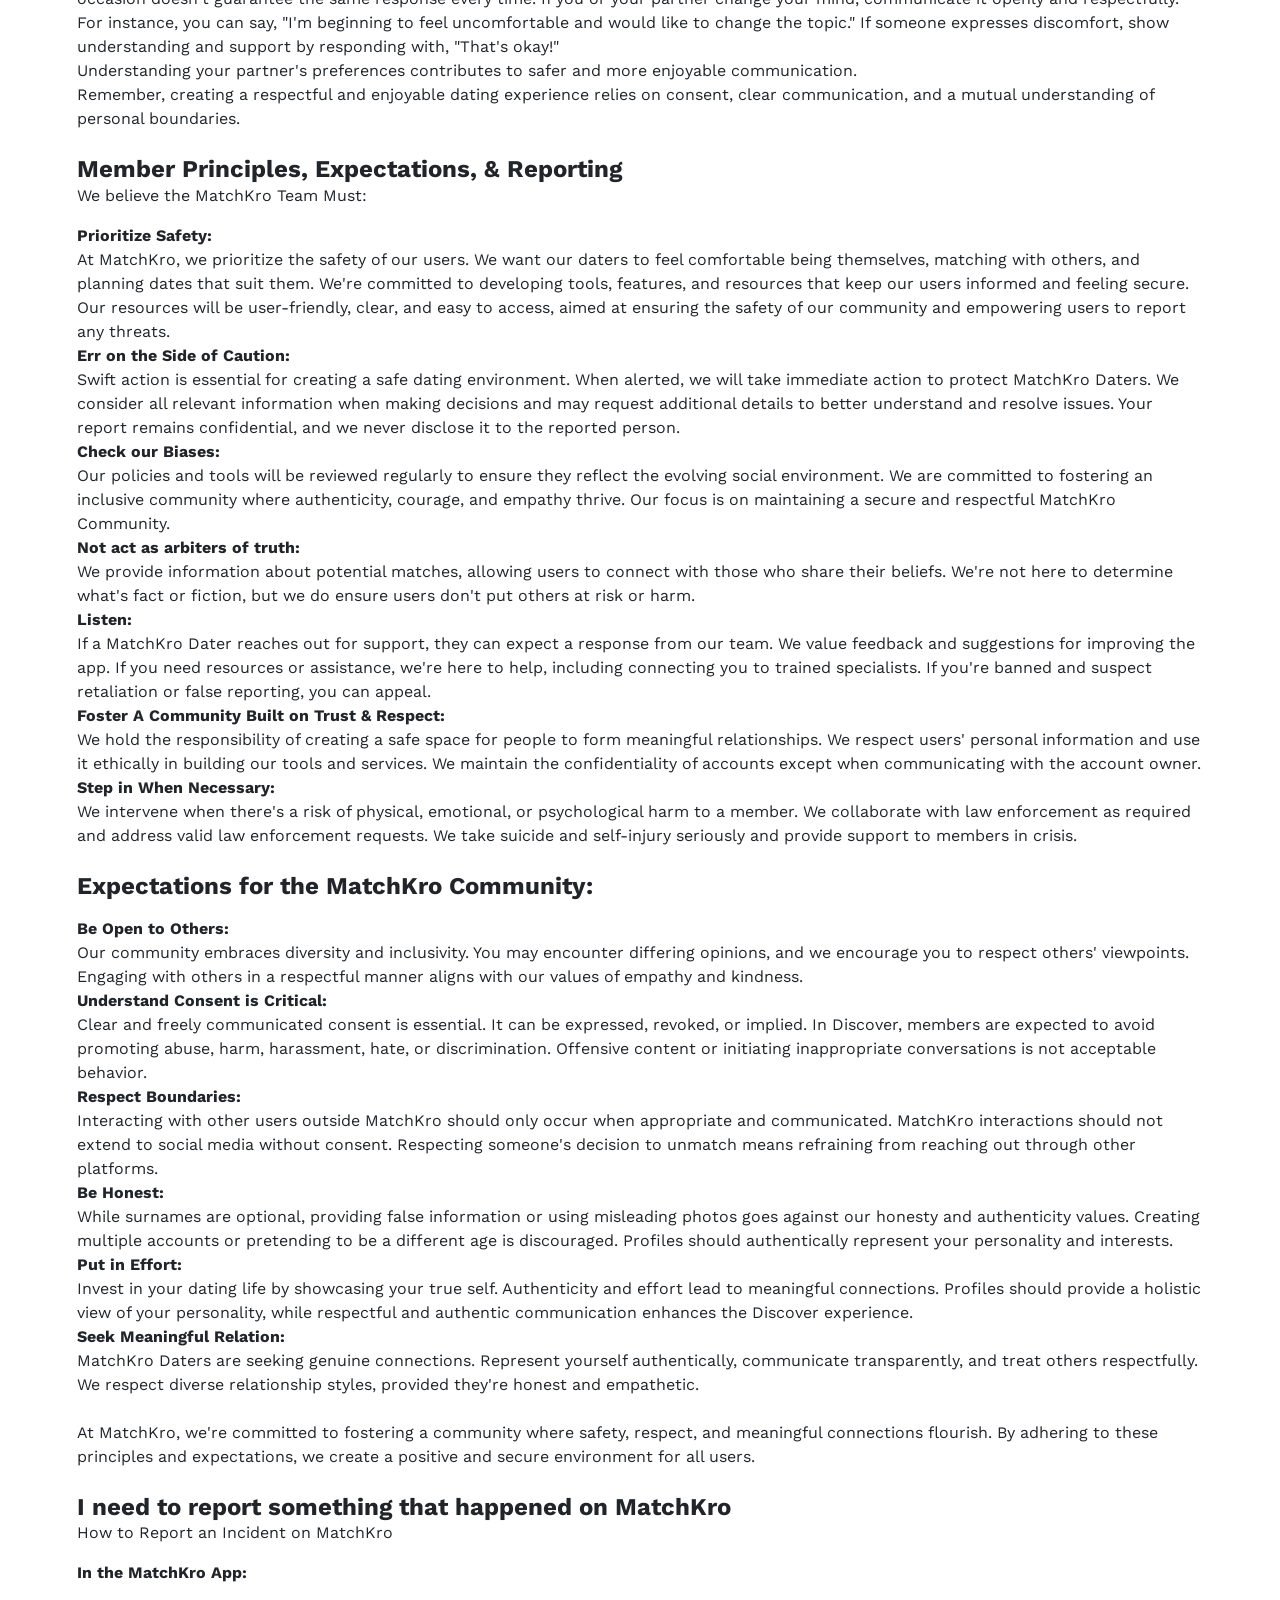
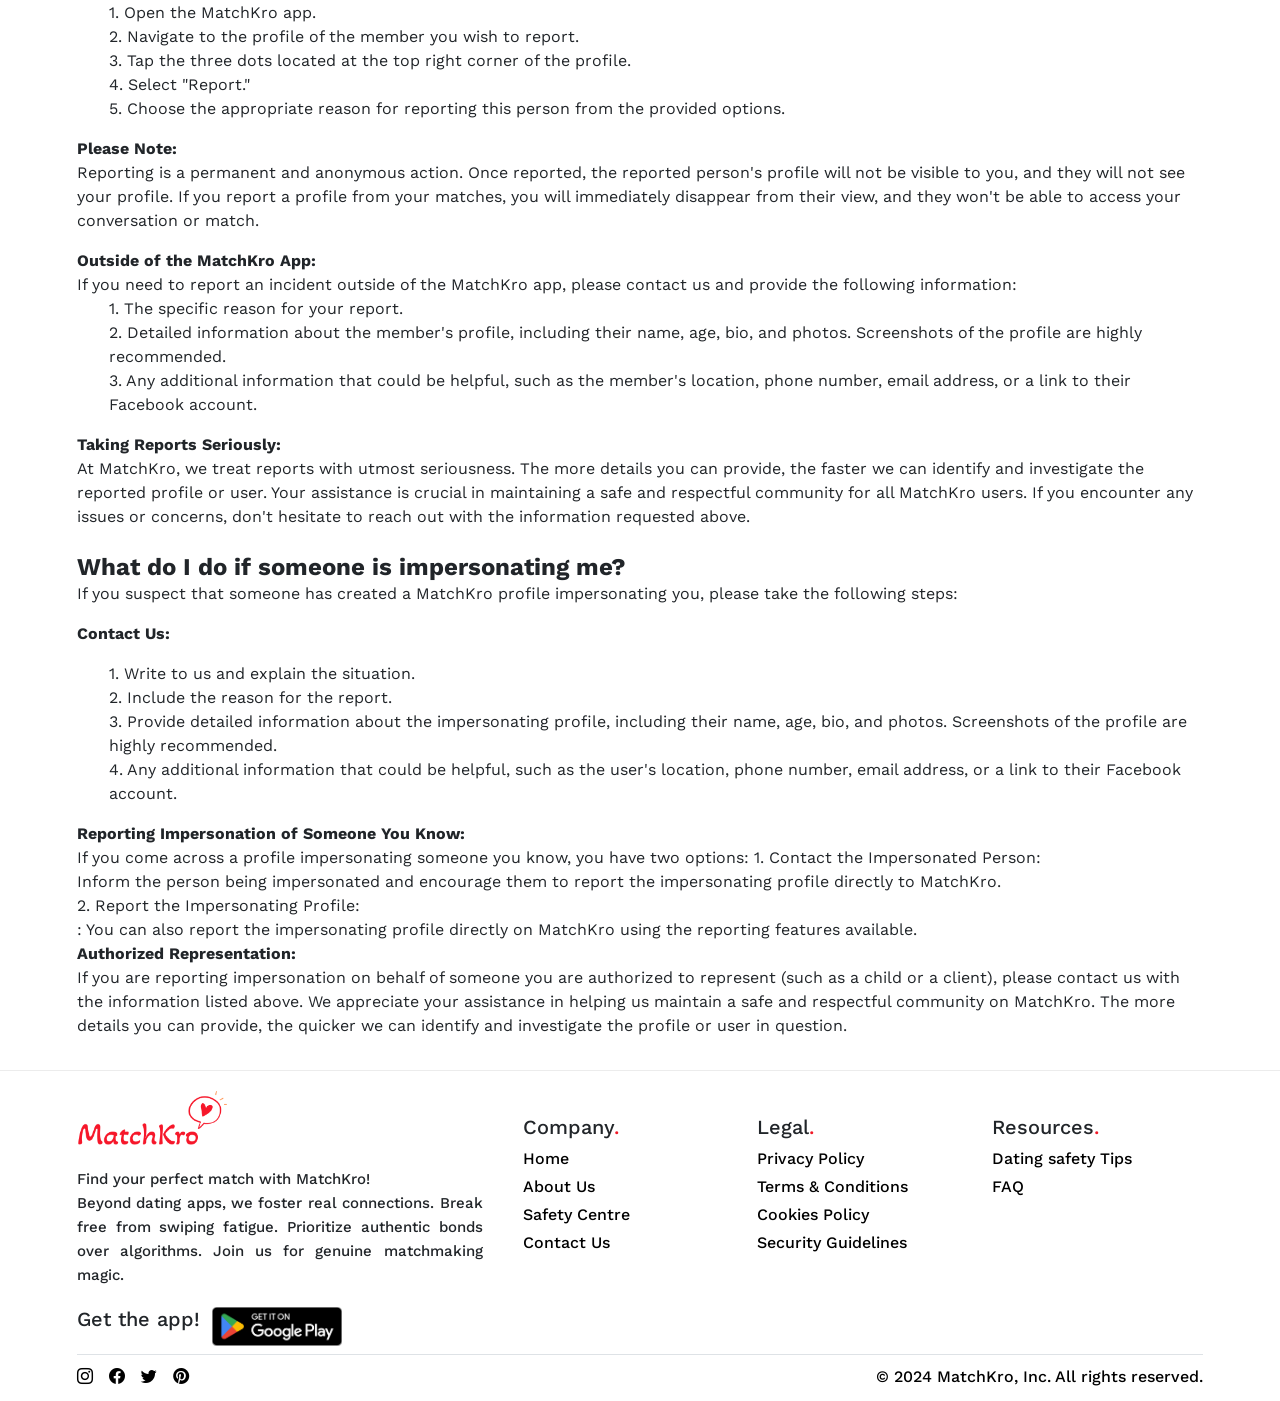
<file: pages/securitypolicy.html>
<!DOCTYPE html>
<html lang="en">

<head>
  <meta charset="UTF-8" />
  <meta http-equiv="X-UA-Compatible" content="IE=edge" />
  <meta name="viewport" content="width=device-width, initial-scale=1" />
  <meta name="description" content="MatchKro | Love and Earnings Go on a Date!" />

  <!------- Title ------>
  <title>MatchKro | Security Guidelines</title>

  <!-------- Add Favicon --------->
  <link rel="shortcut icon" href="../images/favicon.png" type="image/x-icon" />

  <!--------------- bootstrap ------------->
  <link href="https://cdn.jsdelivr.net/npm/bootstrap@5.3.1/dist/css/bootstrap.min.css" rel="stylesheet"
    integrity="sha384-4bw+/aepP/YC94hEpVNVgiZdgIC5+VKNBQNGCHeKRQN+PtmoHDEXuppvnDJzQIu9" crossorigin="anonymous" />
  <script src="https://cdn.jsdelivr.net/npm/bootstrap@5.3.1/dist/js/bootstrap.bundle.min.js"
    integrity="sha384-HwwvtgBNo3bZJJLYd8oVXjrBZt8cqVSpeBNS5n7C8IVInixGAoxmnlMuBnhbgrkm"
    crossorigin="anonymous"></script>

  <link rel="stylesheet" href="https://cdn.jsdelivr.net/npm/bootstrap-icons@1.10.5/font/bootstrap-icons.css" />

  <!------- css files ------->
  <link rel="stylesheet" href="../css/styles.css" />
  <link rel="stylesheet" href="../css/responsive.min.css">
  
</head>

<body>
  <!------------ Navbar ------------>
  <header id="navbar">
    <nav class="navbar-container" id="nav">
      <a href="../index.html#hero" class="home-link">
        <img class="logo" src="../images/logo.png" alt="MatchKro home" />
      </a>
      <button type="button" id="navbar-toggle" aria-controls="navbar-menu" aria-label="Toggle menu"
        aria-expanded="false">
        <span class="icon-bar"></span>
        <span class="icon-bar"></span>
        <span class="icon-bar"></span>
      </button>
      <div id="navbar-menu" aria-labelledby="navbar-toggle">
        <img src="../images/navbar-lines-1.svg" alt="" class="navbar-lines-1">
        <img src="../images/navbar-lines-2.svg" alt="" class="navbar-lines-2">
        
        <ul class="navbar-links">
          <li class="navbar-item">
            <a class="navbar-link" href="../index.html#hero">Home</a>
          </li>
          <li class="navbar-item">
            <span class="vertical-line" aria-hidden="true"></span>
          </li>
          <li class="navbar-item">
            <a class="navbar-link" href="../index.html#about-us">About Us</a>
          </li>
          <li class="navbar-item">
            <span class="vertical-line" aria-hidden="true"></span>
          </li>
          <li class="navbar-item">
            <a class="navbar-link" href="../pages/safetycentre.html">Safety Centre</a>
          </li>
          <li class="navbar-item">
            <span class="vertical-line" aria-hidden="true"></span>
          </li>
          <li class="navbar-item">
            <a class="navbar-link" href="../index.html#contact-footer">Contact Us</a>
          </li>
          <li class="navbar-item mt-4">
            <a class="download-btn" href="https://play.google.com/store/apps/details?id=com.matchkro.dating">Download</a>
          </li>
          <li class="navbar-item">
            <img class="white-logo" src="../images/white-logo.png" alt="" />
          </li>
        </ul>
      </div>
    </nav>
  </header>
  <!-- ----------- circle --------- -->
  <img src="../images/red-circle.png" alt="" class="circle" id="circle">

  <!-- -------- Page content ---------- -->
  <main id="content" class="mb-4">
    <!-- Heading Banner -->
    <div class="banner-head d-flex justify-content-center align-items-center w-100">
      <!-- ------- circles --------- -->
    <img src="../images/grey-circle.png" alt="" class="circle-1">
    <img src="../images/grey-circle.png" alt="" class="circle-2">
    <img src="../images/grey-circle.png" alt="" class="circle-3">
    <img src="../images/grey-circle.png" alt="" class="circle-4">
      <h1 class="banner-hero-heading">Security Guidelines
        <span style="color: #F11826;">.</span>
      </h1>
    </div>

     <!-- main Content -->
    <div class="container mt-4 mx-5 info-box" style="text-align: justify;">
      <!-- ------- circles --------- -->
      <img src="../images/red-circle.png" alt="" class="circle-5">
      <img src="../images/red-circle.png" alt="" class="circle-6">
      
      <p>For any questions, concerns, or issues with your profile, or to report another user or profile, please
        visit our support portal.<br>

        At MatchKro, we prioritize privacy and security over profits. We ensure the protection of user-submitted
        data through various measures:<br>

        <br>User-submitted data is encrypted both in transit and at rest, and it's securely stored in the cloud.
        <br>We adhere to the principle of least privilege, providing our employees with role-based access only
        to the data necessary for their job functions.
        <br>Access to our infrastructure and systems is logged, allowing us to monitor and track any activity.
        <br>Our security practices are subject to regular assessments by security experts and third-party
        auditors.
        <br>We encourage security researchers to participate in our bug bounty program, reporting security
        findings and vulnerabilities.
        <br>Security is embedded at all stages of our development lifecycles, ensuring the creation of safer
        products.
    </p><p></p>

    <span class="fw-bolder fs-6">Compliance</span>
    <br>

    We design and build our services and products with your privacy in mind. Our commitment to safeguarding your
    privacy allows you to trust the services we provide. For more information on how we protect your privacy,
    please visit our privacy page.
    <p></p>

    <span class="fw-bolder fs-6">Contact Security</span>
    <br>

    MatchKro values input from the security research community. If you identify a security vulnerability in our
    products or infrastructure, please use our bug bounty program on HackerOne to submit your findings. In the
    interest of user safety, we kindly request that you refrain from sharing potential vulnerability information
    with anyone outside of MatchKro until we confirm that the vulnerability has been properly mitigated. Please
    note that we explicitly prohibit testing Denial of Service (DoS) attacks or the use of automated scanning
    tools against any of our applications or infrastructure.




    <h5 class="mt-4 fw-bolder fs-4">Safety, Reporting & FAQ’s</h5>
    <p>
    </p><p>
        <span class="fw-bolder fs-5">Communicating and Obtaining Consent</span><br>
        At Matcher, we emphasize the importance of understanding and obtaining consent. We believe that
        relationships should be built on respect and open communication, where all parties mutually agree
        without any pressure, guilt, or coercion. In collaboration with safety experts and advocates, we have
        compiled tips on how to navigate obtaining consent and setting personal boundaries both on and off
        MatchKro.
        <br>

        <span class="fw-bold">Consent is Hot: </span><br>
        Clearly defining what behaviors are comfortable and acceptable, as well as recognizing what crosses
        personal boundaries, contributes to a more enjoyable and respectful dating experience.

        <br>
        <span class="fw-bold">It’s your journey. Be you: </span><br>
        Every individual has unique preferences and dislikes. Effective communication is vital when getting to
        know someone, allowing you to understand their comfort zones.

        <br>
        <span class="fw-bold">Feel Empowered: </span><br>
        Consistently checking in about intimate interactions, both online and in person, empowers individuals to
        express their feelings and preferences. This ensures that everyone feels confident saying yes or no.

        <br>
        <span class="fw-bold">Respect Boundaries: </span><br>
        If someone declines or sets a boundary, it's important to understand and respect their decision.
        Accepting their choice demonstrates your respect for their feelings.

        <br>
        <span class="fw-bold">Always Trust Your Gut: </span><br>
        Never feel pressured to agree to something that doesn't align with your comfort level.

        <br>

    </p><p></p>

    <span class="fw-bolder fs-5">How Communication Establishes Personal Boundaries</span><br> Always ask for
    preferences using clear language to avoid misunderstandings. Asking questions like, "Are you comfortable
    discussing your sexual preferences? I'd like to know more about what matters to you," allows for open and
    respectful dialogue.
    <br>
    Setting boundaries and adhering to them is perfectly acceptable. Show support for those setting boundaries
    and respond to a "no" with understanding.


    <p></p>

    <span class="fw-bolder fs-5">Not in the Mood? Make It Known</span><br> People's moods change, so it's
    crucial to regularly communicate about intimate interactions, whether online or in person. A "yes" on one
    occasion doesn't guarantee the same response every time. If you or your partner change your mind,
    communicate it openly and respectfully. For instance, you can say, "I'm beginning to feel uncomfortable and
    would like to change the topic." If someone expresses discomfort, show understanding and support by
    responding with, "That's okay!"<br>

    Understanding your partner's preferences contributes to safer and more enjoyable communication.<br>

    Remember, creating a respectful and enjoyable dating experience relies on consent, clear communication, and
    a mutual understanding of personal boundaries.

    <p></p>



    <h5 class="mt-4 fw-bolder fs-4">Member Principles, Expectations, & Reporting</h5>
    <p>We believe the MatchKro Team Must:
    </p><p>

        <span class="fw-bold">Prioritize Safety: </span><br>
        At MatchKro, we prioritize the safety of our users. We want our daters to feel comfortable being
        themselves, matching with others, and planning dates that suit them. We're committed to developing
        tools, features, and resources that keep our users informed and feeling secure. Our resources will be
        user-friendly, clear, and easy to access, aimed at ensuring the safety of our community and empowering
        users to report any threats.

        <br>
        <span class="fw-bold">Err on the Side of Caution: </span><br>
        Swift action is essential for creating a safe dating environment. When alerted, we will take immediate
        action to protect MatchKro Daters. We consider all relevant information when making decisions and may
        request additional details to better understand and resolve issues. Your report remains confidential,
        and we never disclose it to the reported person.

        <br>
        <span class="fw-bold">Check our Biases: </span><br>
        Our policies and tools will be reviewed regularly to ensure they reflect the evolving social
        environment. We are committed to fostering an inclusive community where authenticity, courage, and
        empathy thrive. Our focus is on maintaining a secure and respectful MatchKro Community.

        <br>
        <span class="fw-bold">Not act as arbiters of truth: </span><br>
        We provide information about potential matches, allowing users to connect with those who share their
        beliefs. We're not here to determine what's fact or fiction, but we do ensure users don't put others at
        risk or harm.

        <br>
        <span class="fw-bold">Listen: </span><br>
        If a MatchKro Dater reaches out for support, they can expect a response from our team. We value feedback
        and suggestions for improving the app. If you need resources or assistance, we're here to help,
        including connecting you to trained specialists. If you're banned and suspect retaliation or false
        reporting, you can appeal.

        <br>
        <span class="fw-bold">Foster A Community Built on Trust & Respect: </span><br>
        We hold the responsibility of creating a safe space for people to form meaningful relationships. We
        respect users' personal information and use it ethically in building our tools and services. We maintain
        the confidentiality of accounts except when communicating with the account owner.

        <br>
        <span class="fw-bold">Step in When Necessary: </span><br>
        We intervene when there's a risk of physical, emotional, or psychological harm to a member. We
        collaborate with law enforcement as required and address valid law enforcement requests. We take suicide
        and self-injury seriously and provide support to members in crisis.

        <br>

    </p>

    <h5 class="mt-4 fw-bolder fs-4">Expectations for the MatchKro Community:</h5>
    <p>
    </p><p>

        <span class="fw-bold">Be Open to Others: </span><br>
        Our community embraces diversity and inclusivity. You may encounter differing opinions, and we encourage
        you to respect others' viewpoints. Engaging with others in a respectful manner aligns with our values of
        empathy and kindness.

        <br>
        <span class="fw-bold">Understand Consent is Critical: </span><br>
        Clear and freely communicated consent is essential. It can be expressed, revoked, or implied. In
        Discover, members are expected to avoid promoting abuse, harm, harassment, hate, or discrimination.
        Offensive content or initiating inappropriate conversations is not acceptable behavior.

        <br>
        <span class="fw-bold">Respect Boundaries: </span><br>
        Interacting with other users outside MatchKro should only occur when appropriate and communicated.
        MatchKro interactions should not extend to social media without consent. Respecting someone's decision
        to unmatch means refraining from reaching out through other platforms.

        <br>
        <span class="fw-bold">Be Honest: </span><br>
        While surnames are optional, providing false information or using misleading photos goes against our
        honesty and authenticity values. Creating multiple accounts or pretending to be a different age is
        discouraged. Profiles should authentically represent your personality and interests.

        <br>
        <span class="fw-bold">Put in Effort: </span><br>
        Invest in your dating life by showcasing your true self. Authenticity and effort lead to meaningful
        connections. Profiles should provide a holistic view of your personality, while respectful and authentic
        communication enhances the Discover experience.

        <br>
        <span class="fw-bold">Seek Meaningful Relation: </span><br>
        MatchKro Daters are seeking genuine connections. Represent yourself authentically, communicate
        transparently, and treat others respectfully. We respect diverse relationship styles, provided they're
        honest and empathetic.

        <br><br>
        At MatchKro, we're committed to fostering a community where safety, respect, and meaningful connections
        flourish. By adhering to these principles and expectations, we create a positive and secure environment
        for all users.


    </p>

    <h5 class="mt-4 fw-bolder fs-4">I need to report something that happened on MatchKro</h5>
    <p>How to Report an Incident on MatchKro
    </p><p>

        <span class="fw-bold">In the MatchKro App: </span><br>
    </p><ul>
        <li> 1. Open the MatchKro app.</li>
        <li> 2. Navigate to the profile of the member you wish to report.</li>
        <li> 3. Tap the three dots located at the top right corner of the profile.</li>
        <li> 4. Select "Report."</li>
        <li> 5. Choose the appropriate reason for reporting this person from the provided options.</li>

    </ul>

    <span class="fw-bold">Please Note:</span><br>
    Reporting is a permanent and anonymous action. Once reported, the reported person's profile will not be
    visible to you, and they will not see your profile. If you report a profile from your matches, you will
    immediately disappear from their view, and they won't be able to access your conversation or match.

    <p></p>
    <span class="fw-bold">Outside of the MatchKro App: </span><br>
    If you need to report an incident outside of the MatchKro app, please contact us and provide the following
    information:
    <ul>
        <li>1. The specific reason for your report.</li>
        <li>2. Detailed information about the member's profile, including their name, age, bio, and photos.
            Screenshots of the profile are highly recommended.</li>
        <li>3. Any additional information that could be helpful, such as the member's location, phone number,
            email address, or a link to their Facebook account.</li>
    </ul>

    <span class="fw-bold">Taking Reports Seriously: </span><br>
    At MatchKro, we treat reports with utmost seriousness. The more details you can provide, the faster we can
    identify and investigate the reported profile or user. Your assistance is crucial in maintaining a safe and
    respectful community for all MatchKro users. If you encounter any issues or concerns, don't hesitate to
    reach out with the information requested above.

    <br>



    <h5 class="mt-4 fw-bolder fs-4">What do I do if someone is impersonating me?</h5>
    <p>If you suspect that someone has created a MatchKro profile impersonating you, please take the following
        steps:</p>
    <p>

        <span class="fw-bold">Contact Us: </span><br>
    </p><ul>
        <li>1. Write to us and explain the situation.</li>
        <li>2. Include the reason for the report.</li>
        <li>3. Provide detailed information about the impersonating profile, including their name, age, bio, and
            photos. Screenshots of the profile are highly recommended.</li>
        <li>4. Any additional information that could be helpful, such as the user's location, phone number,
            email address, or a link to their Facebook account.</li>
    </ul>

    <span class="fw-bold">Reporting Impersonation of Someone You Know: </span><br>
    If you come across a profile impersonating someone you know, you have two options:
    <span class="fw-normal">1. Contact the Impersonated Person: </span><br>
    Inform the person being impersonated and encourage them to report the impersonating profile directly to
    MatchKro.<br>
    <span class="fw-normal">2. Report the Impersonating Profile: </span><br>
    : You can also report the impersonating profile directly on MatchKro using the reporting features available.


    <br>
    <span class="fw-bold">Authorized Representation: </span><br>
    If you are reporting impersonation on behalf of someone you are authorized to represent (such as a child or
    a client), please contact us with the information listed above. We appreciate your assistance in helping us
    maintain a safe and respectful community on MatchKro. The more details you can provide, the quicker we can
    identify and investigate the profile or user in question.

    <br>


    </div>
  </main>



    <!-- ------- Footer ------------ -->

    <footer class="footer" id="footer">
        <div class="row w-100 footer-columns">
            <div class="col-md-5">
                <a href="../index.html#hero" class="home-link">
                    <img class="logo" src="../images/logo.png" alt="MatchKro home">
                </a>
                <p class="mt-2">Find your perfect match with MatchKro!<br>
                  Beyond dating apps, we foster real connections. Break free from swiping fatigue. Prioritize authentic bonds over algorithms. Join us for genuine matchmaking magic.
                </p>
  
                <div class="d-flex flex-column flex-sm-row mt-1">
                    <h5>Get the app!</h5>
                    <a href="https://play.google.com/store/apps/details?id=com.matchkro.dating" class="download-btn">
                        <img src="../images/google-play-badge.png" alt="Get MatchKro on Google Play" class="google-play-badge">
                    </a>
                </div>
            </div>
  
            <div class="col-6 col-md-2 mt-4">
                <h5 class="mb-2">Company<span style="color: #F11826;">.</span></h5>
                <ul class="nav flex-column">
                    <li class="nav-item mb-1"><a href="../index.html#hero" class="nav-link p-0 text-body-emphasis">Home</a>
                    </li>
                    <li class="nav-item mb-1"><a href="../index.html#about-us"
                            class="nav-link p-0 text-body-emphasis">About
                            Us</a></li>
                    <li class="nav-item mb-1"><a href="../pages/safetycentre.html"
                            class="nav-link p-0 text-body-emphasis">Safety Centre</a></li>
                    <li class="nav-item mb-1"><a href="../index.html#contact-footer"
                            class="nav-link p-0 text-body-emphasis">Contact
                            Us</a>
                    </li>
                </ul>
            </div>
  
            <div class="col-6 col-md-2 mt-4">
                <h5 class="mb-2">Legal<span style="color: #F11826;">.</span></h5>
                <ul class="nav flex-column">
                    <li class="nav-item mb-1"><a href="../pages/privacypolicy.html"
                            class="nav-link p-0 text-body-emphasis">Privacy Policy</a></li>
                    <li class="nav-item mb-1"><a href="../pages/t&c.html" class="nav-link p-0 text-body-emphasis">Terms &
                            Conditions</a></li>
                    <li class="nav-item mb-1"><a href="../pages/cookiepolicy.html"
                            class="nav-link p-0 text-body-emphasis">Cookies Policy</a></li>
                    <li class="nav-item mb-1"><a href="../pages/securitypolicy.html"
                            class="nav-link p-0 text-body-emphasis">Security Guidelines</a></li>
                </ul>
            </div>
  
            <div class="col-6 col-md-2 mt-4">
                <h5 class="mb-2">Resources<span style="color: #F11826;">.</span></h5>
                <ul class="nav flex-column">
                    <li class="nav-item mb-1"><a href="../pages/datingsafetytips.html"
                            class="nav-link p-0 text-body-emphasis">Dating safety Tips</a></li>
                    <li class="nav-item mb-1"><a href="../pages/faq.html" class="nav-link p-0 text-body-emphasis">FAQ</a></li>
                </ul>
            </div>
        </div>
  
        <div class="d-flex flex-column flex-sm-row justify-content-between pt-1 pb-0 mt-2 border-top">
            <ul class="list-unstyled d-flex">
                <li class=""><a class="link-body-emphasis social"
                        href="https://www.instagram.com/matchkro/?utm_source=qr&igshid=MzNlNGNkZWQ4Mg%3D%3D"
                        target="_blank" rel="noopener noreferrer" aria-label="MatchKro on Instagram"><i class="bi bi-instagram"></i></a></li>
                <li class="ms-3"><a class="link-body-emphasis social"
                        href="https://www.facebook.com/profile.php?id=61550067653815" target="_blank" rel="noopener noreferrer" aria-label="MatchKro on Facebook"><i
                            class="bi bi-facebook"></i></a></li>
                <li class="ms-3"><a class="link-body-emphasis social"
                        href="https://twitter.com/matchkro_?t=HQGCEcSvhihXzJ0CKaLo_w&s=08" target="_blank" rel="noopener noreferrer" aria-label="MatchKro on Twitter"><i
                            class="bi bi-twitter"></i></a></li>
                <li class="ms-3"><a class="link-body-emphasis social"
                        href="https://in.pinterest.com/matchkro/?invite_code=7511f930d67c428c9929611f8e038bca&sender=1144618198952480913"
                        target="_blank" rel="noopener noreferrer" aria-label="MatchKro on Pinterest"><i class="bi bi-pinterest"></i></a></li>
            </ul>
            <p class="text-black">© 2024 MatchKro, Inc. All rights reserved.</p>
        </div>
  
      </footer>
      

    <!----------- JS scripts -------->
  <script src="../js/scripts.js"></script>
</body>

</html>
</file>
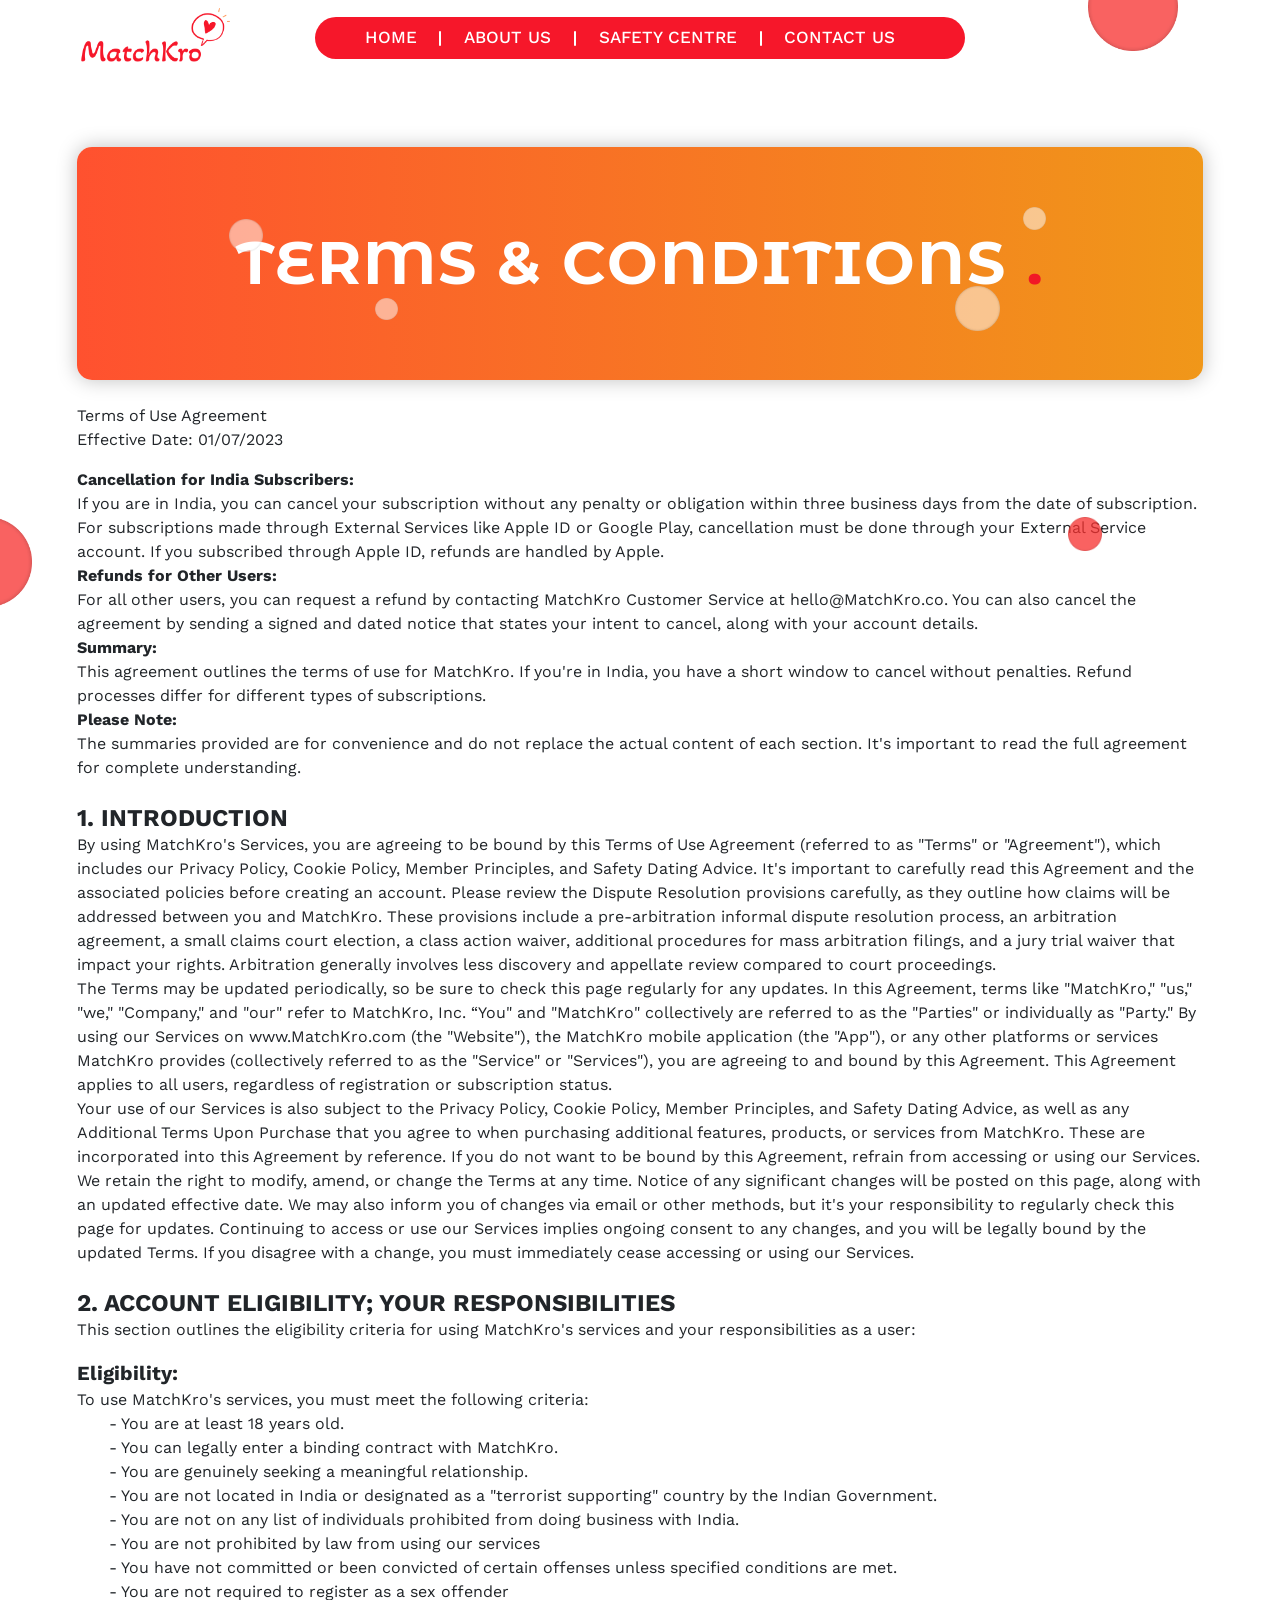
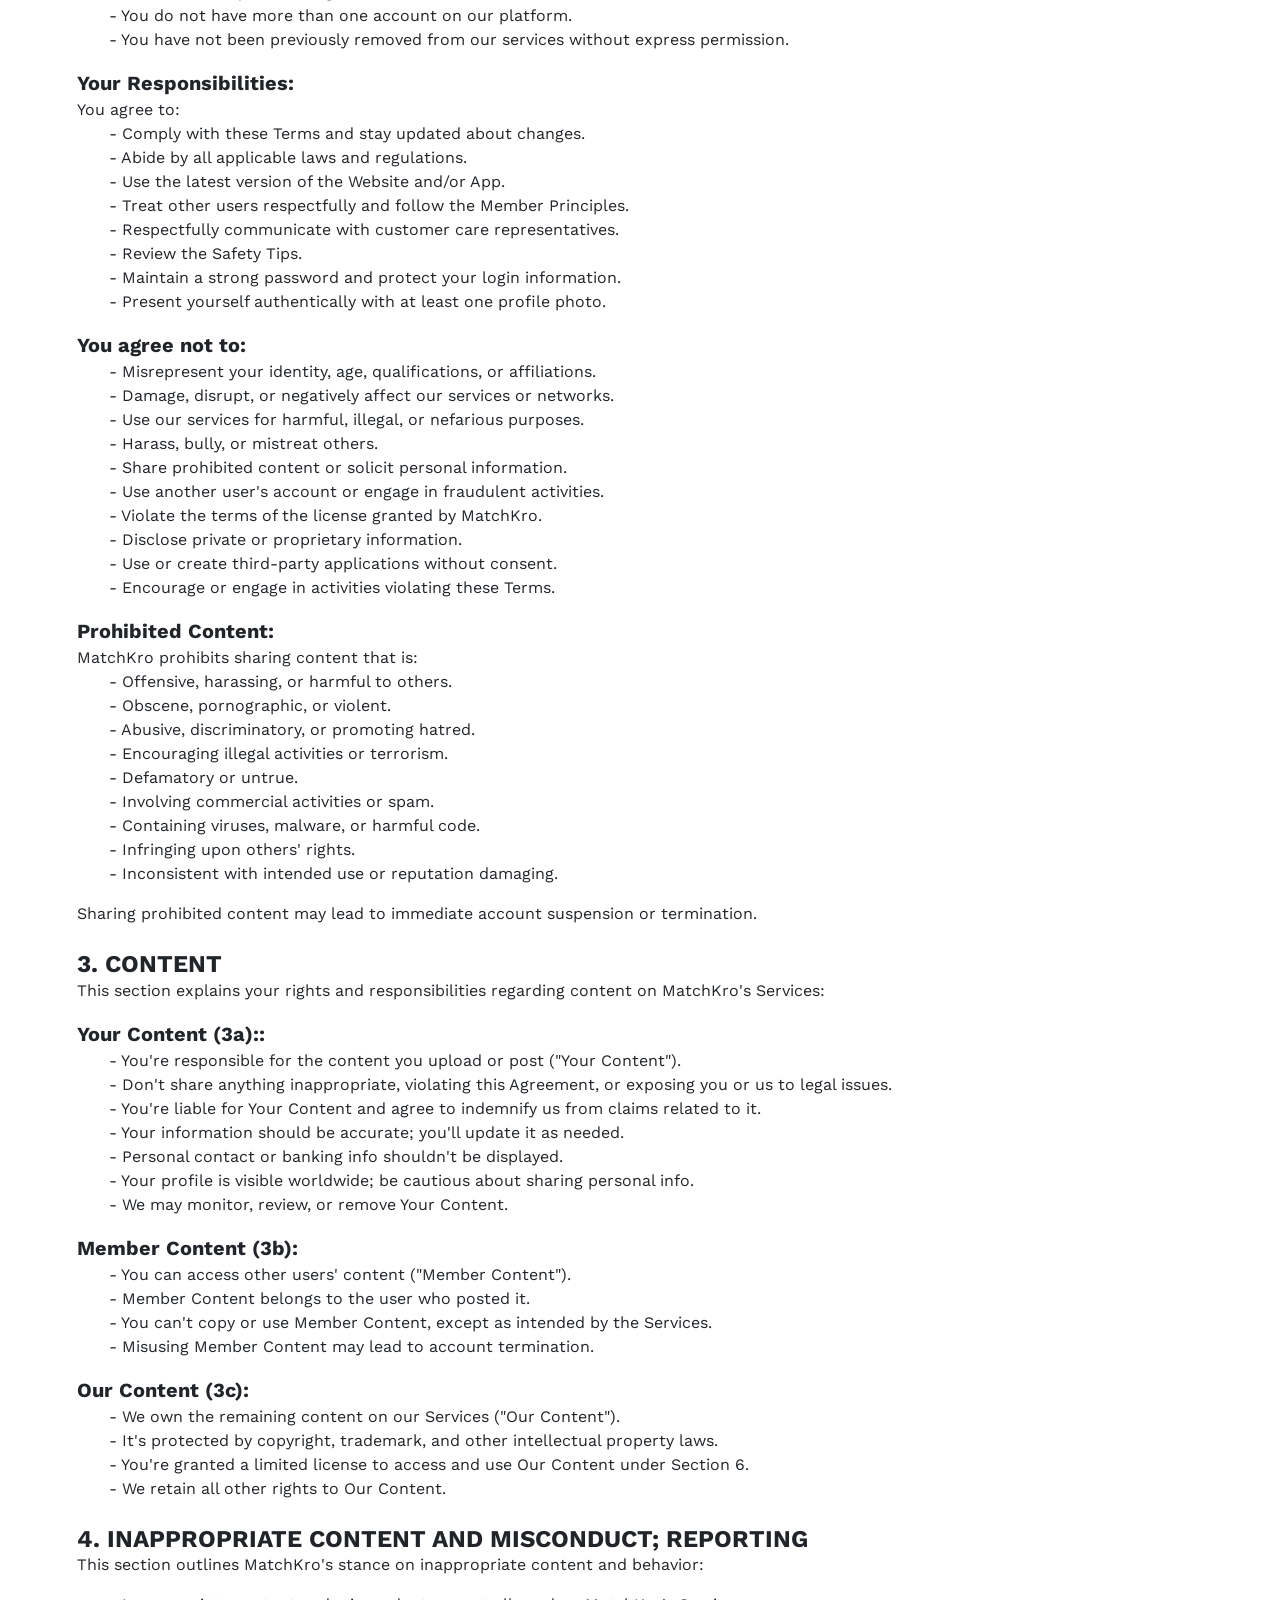
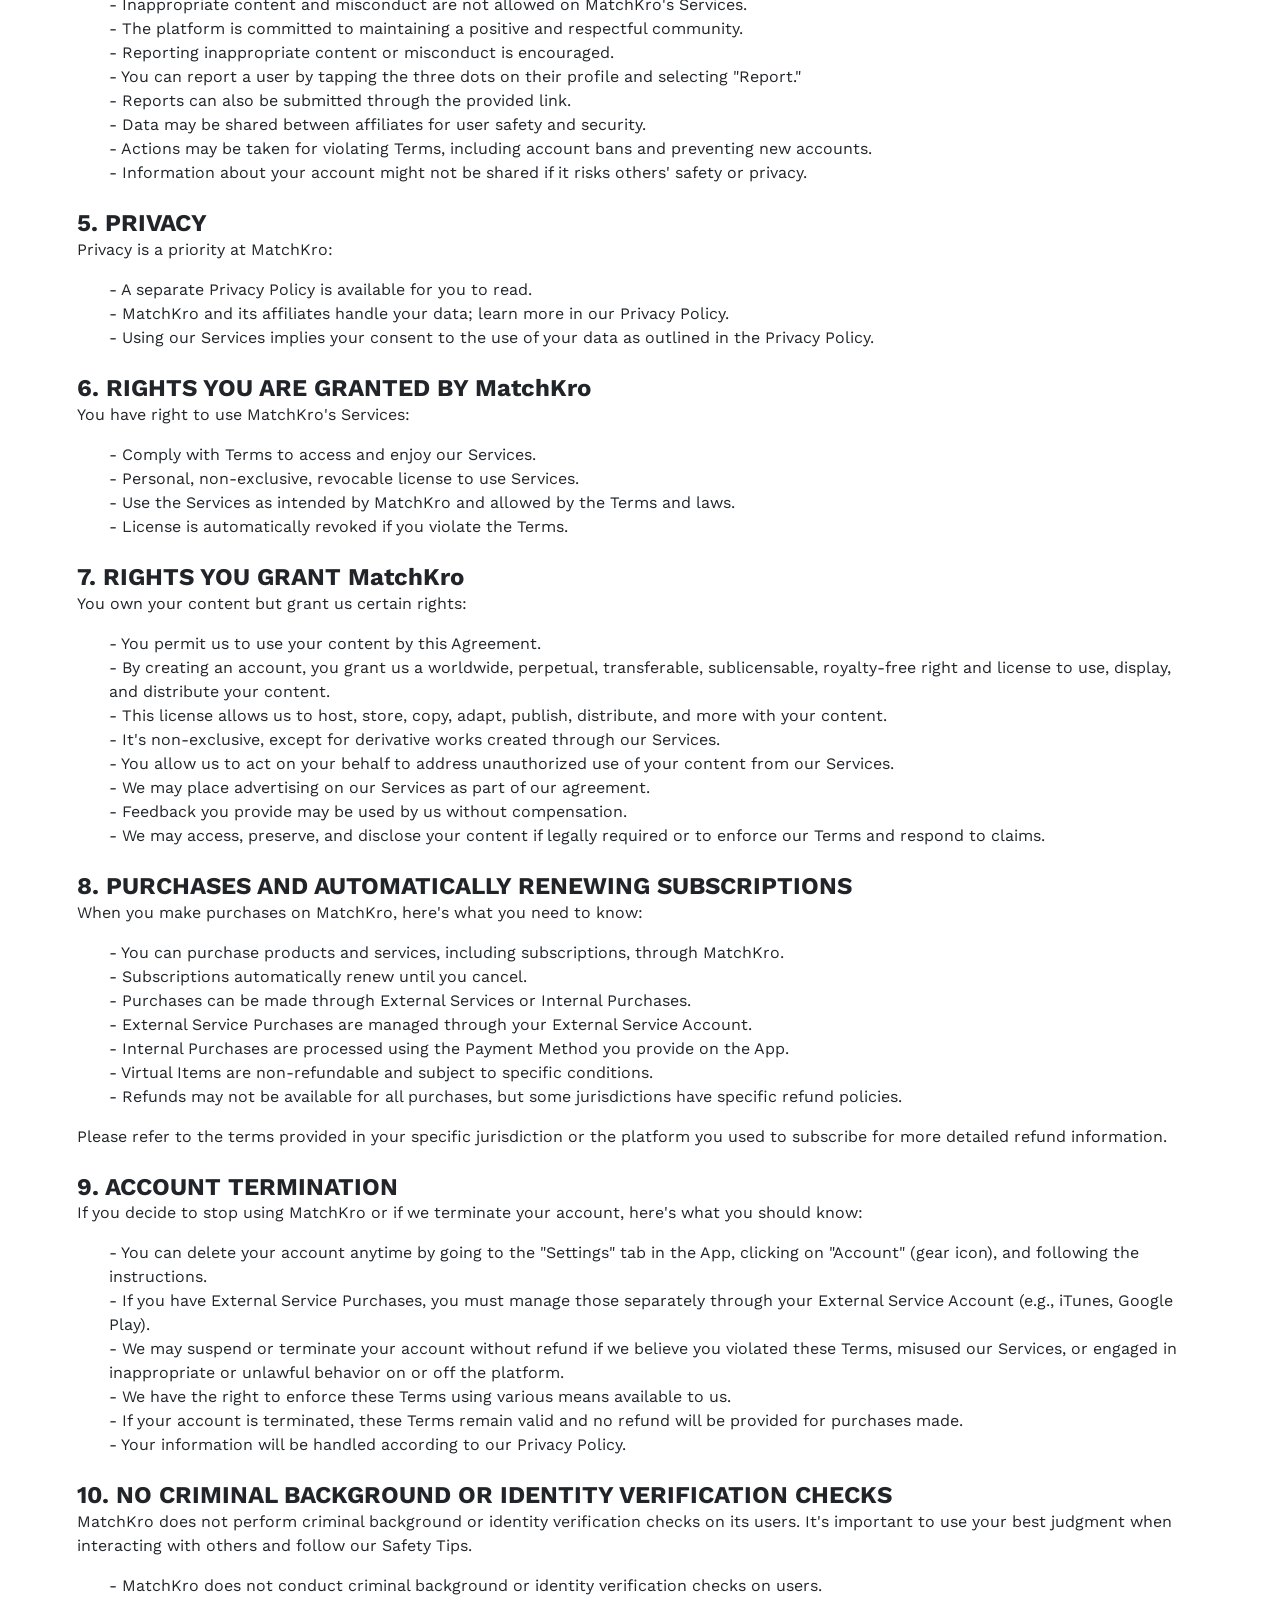
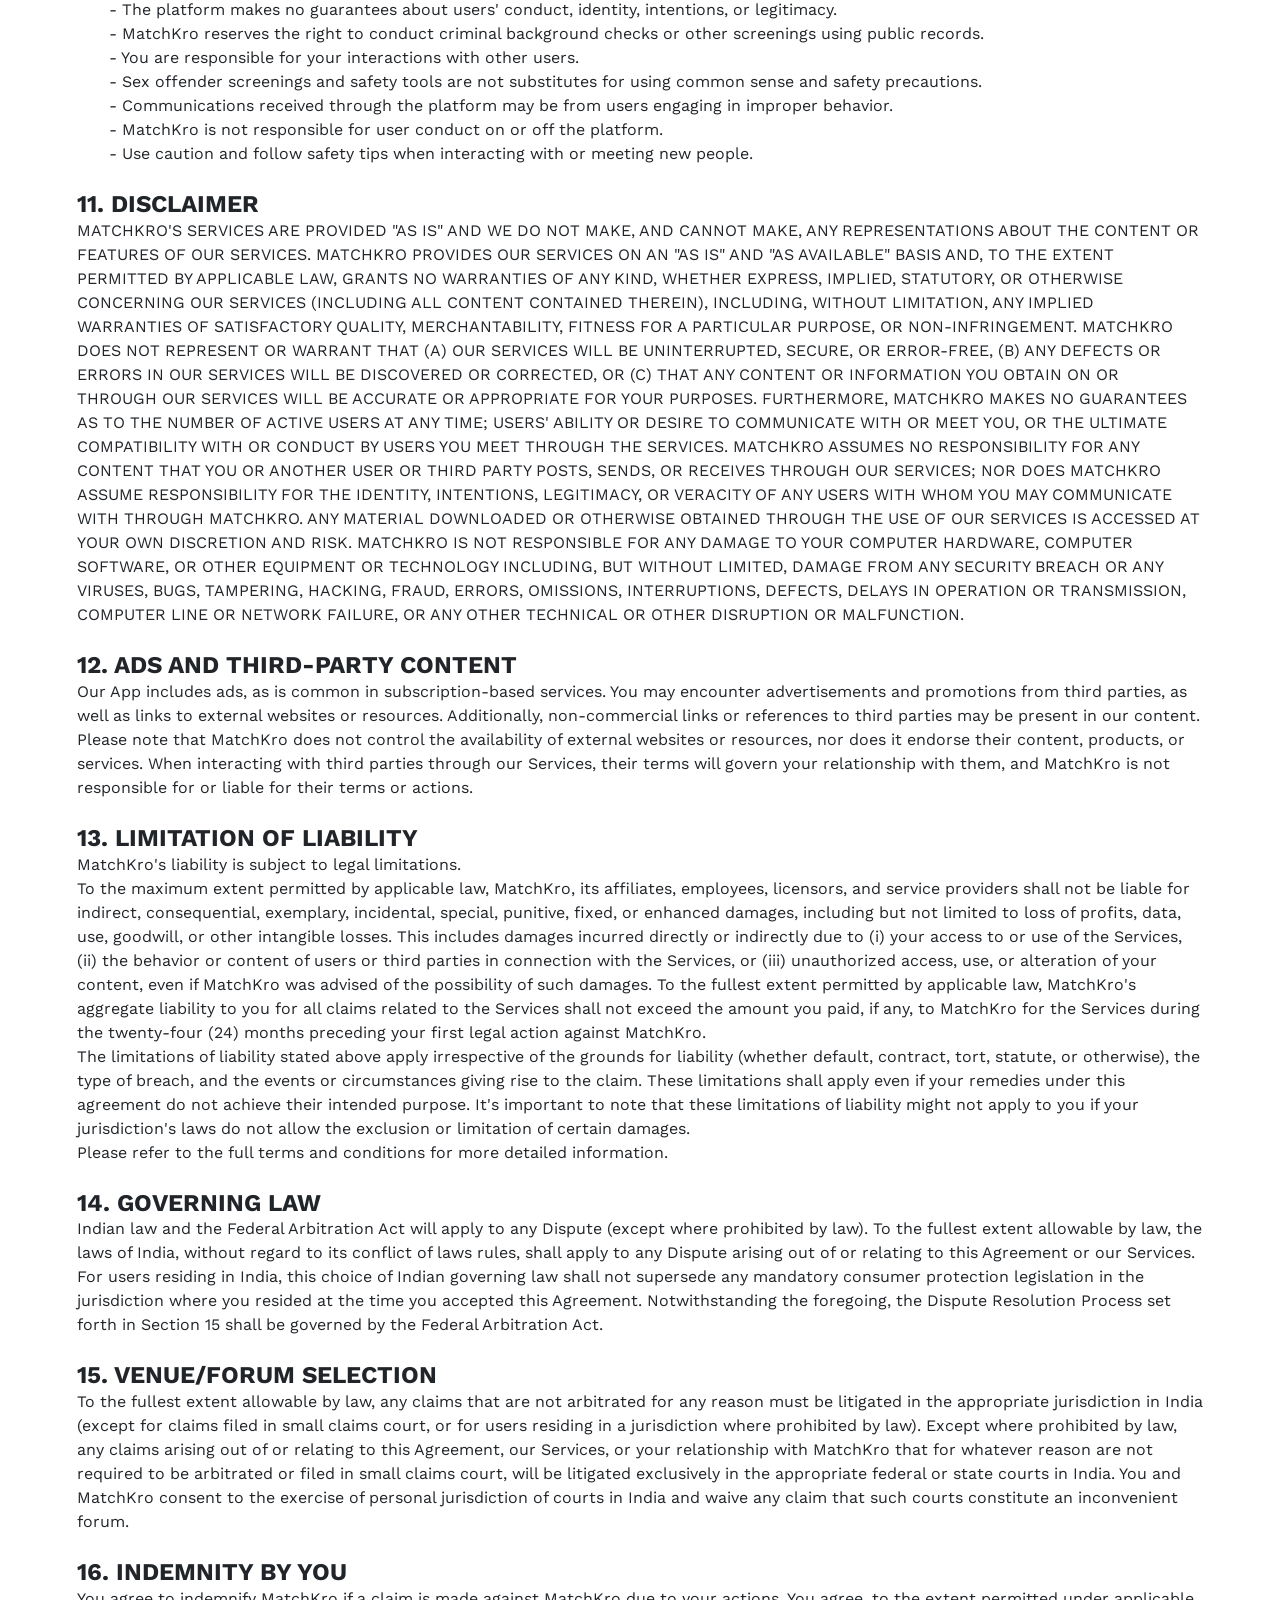
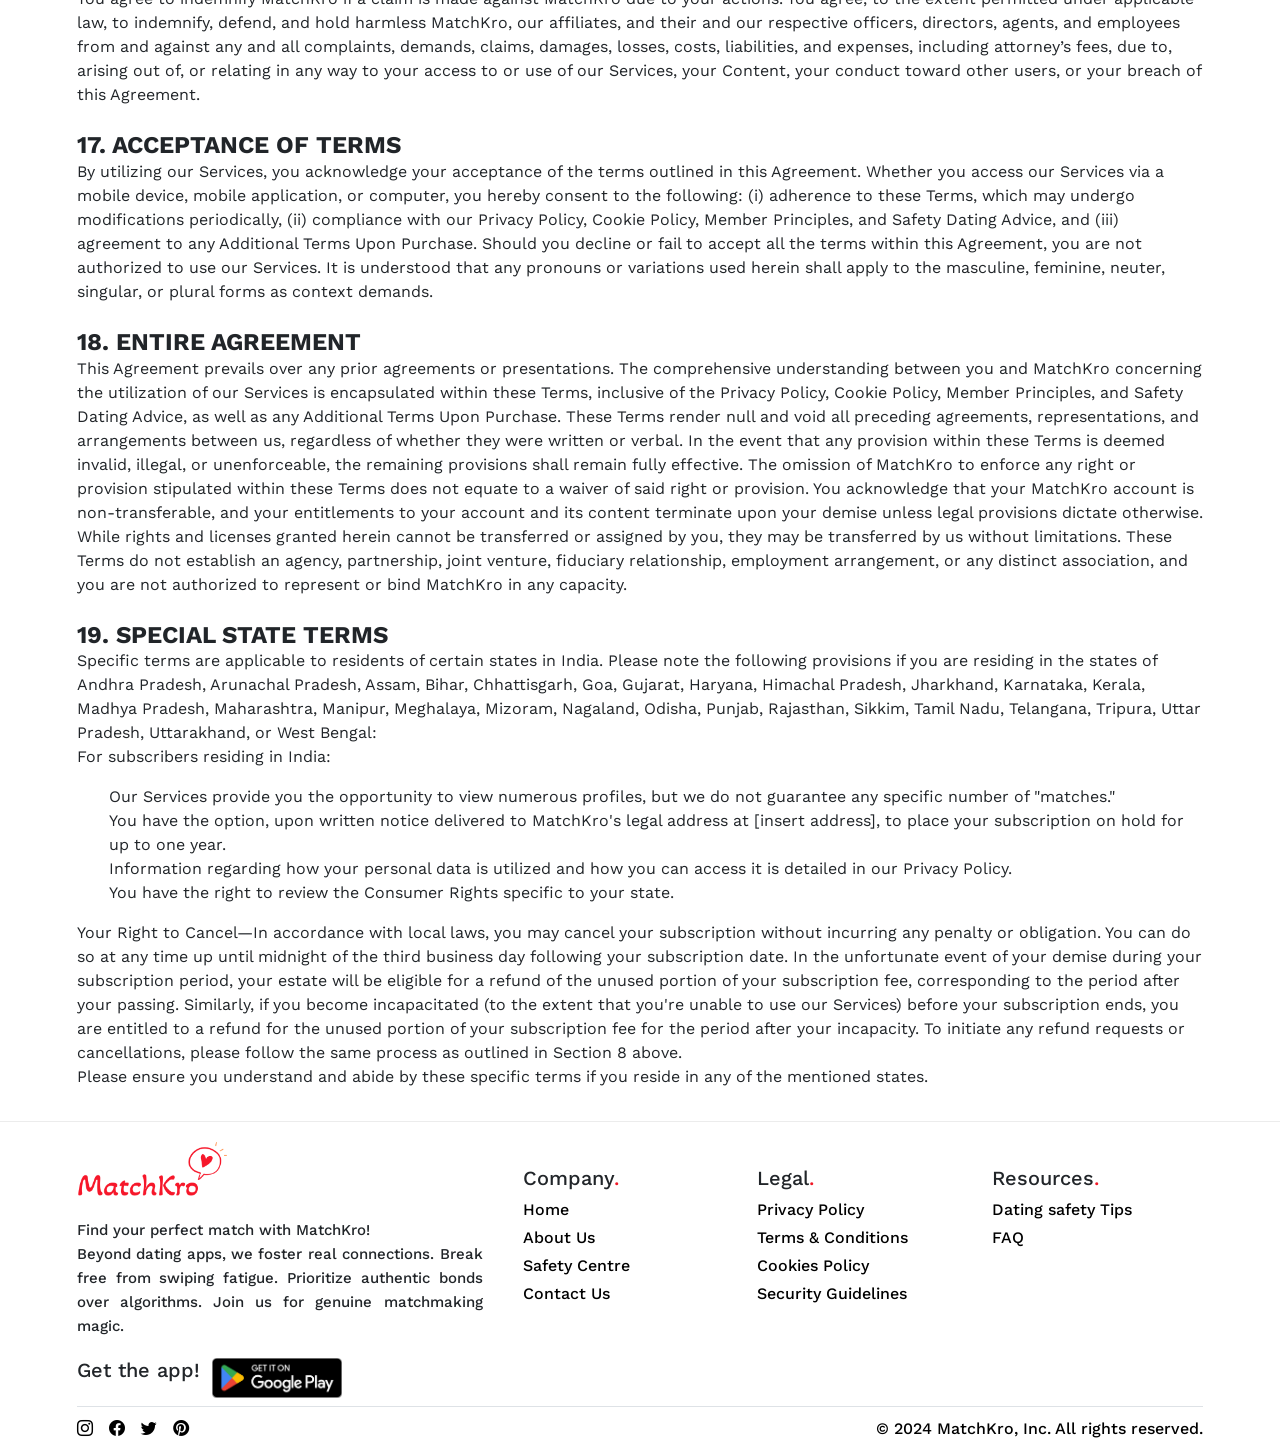
<file: pages/t&c.html>
<!DOCTYPE html>
<html lang="en">

<head>
  <meta charset="UTF-8" />
  <meta http-equiv="X-UA-Compatible" content="IE=edge" />
  <meta name="viewport" content="width=device-width, initial-scale=1" />
  <meta name="description" content="MatchKro | Love and Earnings Go on a Date!" />

  <!------- Title ------>
  <title>MatchKro | Terms & Conditions</title>

  <!-------- Add Favicon --------->
  <link rel="shortcut icon" href="../images/favicon.png" type="image/x-icon" />

  <!--------------- bootstrap ------------->
  <link href="https://cdn.jsdelivr.net/npm/bootstrap@5.3.1/dist/css/bootstrap.min.css" rel="stylesheet"
    integrity="sha384-4bw+/aepP/YC94hEpVNVgiZdgIC5+VKNBQNGCHeKRQN+PtmoHDEXuppvnDJzQIu9" crossorigin="anonymous" />
  <script src="https://cdn.jsdelivr.net/npm/bootstrap@5.3.1/dist/js/bootstrap.bundle.min.js"
    integrity="sha384-HwwvtgBNo3bZJJLYd8oVXjrBZt8cqVSpeBNS5n7C8IVInixGAoxmnlMuBnhbgrkm"
    crossorigin="anonymous"></script>

  <link rel="stylesheet" href="https://cdn.jsdelivr.net/npm/bootstrap-icons@1.10.5/font/bootstrap-icons.css" />

  <!------- css files ------->
  <link rel="stylesheet" href="../css/styles.css" />
  <link rel="stylesheet" href="../css/responsive.min.css">
  
</head>

<body>
  <!------------ Navbar ------------>
  <header id="navbar">
    <nav class="navbar-container" id="nav">
      <a href="../index.html#hero" class="home-link">
        <img class="logo" src="../images/logo.png" alt="MatchKro home" />
      </a>
      <button type="button" id="navbar-toggle" aria-controls="navbar-menu" aria-label="Toggle menu"
        aria-expanded="false">
        <span class="icon-bar"></span>
        <span class="icon-bar"></span>
        <span class="icon-bar"></span>
      </button>
      <div id="navbar-menu" aria-labelledby="navbar-toggle">
        <img src="../images/navbar-lines-1.svg" alt="" class="navbar-lines-1">
        <img src="../images/navbar-lines-2.svg" alt="" class="navbar-lines-2">
        
        <ul class="navbar-links">
          <li class="navbar-item">
            <a class="navbar-link" href="../index.html#hero">Home</a>
          </li>
          <li class="navbar-item">
            <span class="vertical-line" aria-hidden="true"></span>
          </li>
          <li class="navbar-item">
            <a class="navbar-link" href="../index.html#about-us">About Us</a>
          </li>
          <li class="navbar-item">
            <span class="vertical-line" aria-hidden="true"></span>
          </li>
          <li class="navbar-item">
            <a class="navbar-link" href="../pages/safetycentre.html">Safety Centre</a>
          </li>
          <li class="navbar-item">
            <span class="vertical-line" aria-hidden="true"></span>
          </li>
          <li class="navbar-item">
            <a class="navbar-link" href="../index.html#contact-footer">Contact Us</a>
          </li>
          <li class="navbar-item mt-4">
            <a class="download-btn" href="https://play.google.com/store/apps/details?id=com.matchkro.dating">Download</a>
          </li>
          <li class="navbar-item">
            <img class="white-logo" src="../images/white-logo.png" alt="" />
          </li>
        </ul>
      </div>
    </nav>
  </header>
  <!-- ----------- circle --------- -->
  <img src="../images/red-circle.png" alt="" class="circle" id="circle">

  
  <!-- -------- Page content ---------- -->
  <main id="content" class="mb-4">

    <!-- Heading Banner -->
    <div class="banner-head d-flex justify-content-center align-items-center w-100">
        <!-- ------- circles --------- -->
    <img src="../images/grey-circle.png" alt="" class="circle-1">
    <img src="../images/grey-circle.png" alt="" class="circle-2">
    <img src="../images/grey-circle.png" alt="" class="circle-3">
    <img src="../images/grey-circle.png" alt="" class="circle-4">
      <h1 class="banner-hero-heading">Terms & Conditions
        <span style="color: #F11826;">.</span>
    </h1>
    </div>

     <!-- main Content -->
     <div class="container mt-4 mx-5 info-box" style="text-align: justify;">
        <!-- ------- circles --------- -->
        <img src="../images/red-circle.png" alt="" class="circle-5">
        <img src="../images/red-circle.png" alt="" class="circle-6">
      <p>
        Terms of Use Agreement<br>

        Effective Date: 01/07/2023
    </p><p></p>

    <span class="fw-bold">Cancellation for India Subscribers:</span><br>
    If you are in India, you can cancel your subscription without any penalty or obligation within three
    business days from the date of subscription. For subscriptions made through External Services like Apple ID
    or Google Play, cancellation must be done through your External Service account. If you subscribed through
    Apple ID, refunds are handled by Apple.
    <br>
    <span class="fw-bold">Refunds for Other Users: </span><br>
    For all other users, you can request a refund by contacting MatchKro Customer Service at hello@MatchKro.co.
    You can also cancel the agreement by sending a signed and dated notice that states your intent to cancel,
    along with your account details.

    <br>
    <span class="fw-bold">Summary:</span><br>
    This agreement outlines the terms of use for MatchKro. If you're in India, you have a short window to cancel
    without penalties. Refund processes differ for different types of subscriptions.
    <br>
    <span class="fw-bold">Please Note: </span><br>
    The summaries provided are for convenience and do not replace the actual content of each section. It's
    important to read the full agreement for complete understanding.

    <br>



    <h5 class="mt-4 fw-bolder fs-4">1. INTRODUCTION</h5>
    <p>By using MatchKro's Services, you are agreeing to be bound by this Terms of Use Agreement (referred to as
        "Terms" or "Agreement"), which includes our Privacy Policy, Cookie Policy, Member Principles, and Safety
        Dating Advice. It's important to carefully read this Agreement and the associated policies before
        creating an account. Please review the Dispute Resolution provisions carefully, as they outline how
        claims will be addressed between you and MatchKro. These provisions include a pre-arbitration informal
        dispute resolution process, an arbitration agreement, a small claims court election, a class action
        waiver, additional procedures for mass arbitration filings, and a jury trial waiver that impact your
        rights. Arbitration generally involves less discovery and appellate review compared to court
        proceedings.<br>

        The Terms may be updated periodically, so be sure to check this page regularly for any updates.
        In this Agreement, terms like "MatchKro," "us," "we," "Company," and "our" refer to MatchKro, Inc. “You"
        and "MatchKro" collectively are referred to as the "Parties" or individually as "Party." By using our
        Services on www.MatchKro.com (the "Website"), the MatchKro mobile application (the "App"), or any other
        platforms or services MatchKro provides (collectively referred to as the "Service" or "Services"), you
        are agreeing to and bound by this Agreement. This Agreement applies to all users, regardless of
        registration or subscription status.<br>

        Your use of our Services is also subject to the Privacy Policy, Cookie Policy, Member Principles, and
        Safety Dating Advice, as well as any Additional Terms Upon Purchase that you agree to when purchasing
        additional features, products, or services from MatchKro. These are incorporated into this Agreement by
        reference. If you do not want to be bound by this Agreement, refrain from accessing or using our
        Services.<br>

        We retain the right to modify, amend, or change the Terms at any time. Notice of any significant changes
        will be posted on this page, along with an updated effective date. We may also inform you of changes via
        email or other methods, but it's your responsibility to regularly check this page for updates.
        Continuing to access or use our Services implies ongoing consent to any changes, and you will be legally
        bound by the updated Terms. If you disagree with a change, you must immediately cease accessing or using
        our Services.

    </p>

    <h5 class="mt-4 fw-bolder fs-4">2. ACCOUNT ELIGIBILITY; YOUR RESPONSIBILITIES</h5>
    <p>This section outlines the eligibility criteria for using MatchKro's services and your responsibilities as
        a user:
            </p>
    <span class="fw-bolder fs-5">Eligibility:</span><br>
    To use MatchKro's services, you must meet the following criteria:
    <br>
    <ul>
        <li>
            - You are at least 18 years old.
        </li>
        <li>
            - You can legally enter a binding contract with MatchKro.
        </li>
        <li>
            - You are genuinely seeking a meaningful relationship.
        </li>
        <li>
            - You are not located in India or designated as a "terrorist supporting" country by the Indian
            Government.
        </li>
        <li>
            - You are not on any list of individuals prohibited from doing business with India.
        </li>
        <li>
            - You are not prohibited by law from using our services
        </li>
        <li>
            - You have not committed or been convicted of certain offenses unless specified conditions are met.
        </li>
        <li>
            - You are not required to register as a sex offender
        </li>
        <li>
            - You do not have more than one account on our platform.
        </li>
        <li>
            - You have not been previously removed from our services without express permission.
        </li>

    </ul>

    <span class="fw-bolder fs-5">Your Responsibilities:</span><br>
    You agree to:
    <br>
    <ul>
        <li>- Comply with these Terms and stay updated about changes.</li>
        <li>- Abide by all applicable laws and regulations.</li>
        <li>- Use the latest version of the Website and/or App.</li>
        <li>- Treat other users respectfully and follow the Member Principles.</li>
        <li>- Respectfully communicate with customer care representatives.</li>
        <li>- Review the Safety Tips.</li>
        <li>- Maintain a strong password and protect your login information.</li>
        <li>- Present yourself authentically with at least one profile photo.</li>

    </ul>

    <span class="fw-bolder fs-5">You agree not to:</span>
    <br>
    <ul>
        <li> - Misrepresent your identity, age, qualifications, or affiliations.</li>
        <li>- Damage, disrupt, or negatively affect our services or networks.</li>
        <li>- Use our services for harmful, illegal, or nefarious purposes.</li>
        <li>- Harass, bully, or mistreat others.</li>
        <li>- Share prohibited content or solicit personal information.</li>
        <li>- Use another user's account or engage in fraudulent activities.</li>
        <li>- Violate the terms of the license granted by MatchKro.</li>
        <li>- Disclose private or proprietary information.</li>
        <li>- Use or create third-party applications without consent.</li>
        <li>- Encourage or engage in activities violating these Terms.</li>


    </ul>

    <span class="fw-bolder fs-5">Prohibited Content:</span><br>
    MatchKro prohibits sharing content that is:
    <br>
    <ul>
        <li> - Offensive, harassing, or harmful to others.</li>
        <li> - Obscene, pornographic, or violent.</li>
        <li> - Abusive, discriminatory, or promoting hatred.</li>
        <li> - Encouraging illegal activities or terrorism.</li>
        <li> - Defamatory or untrue.</li>
        <li> - Involving commercial activities or spam.</li>
        <li> - Containing viruses, malware, or harmful code.</li>
        <li> - Infringing upon others' rights.</li>
        <li> - Inconsistent with intended use or reputation damaging.</li>


    </ul>

    Sharing prohibited content may lead to immediate account suspension or termination.




    <h5 class="mt-4 fw-bolder fs-4">3. CONTENT</h5>
    <p>This section explains your rights and responsibilities regarding content on MatchKro's Services:
            </p>
    <span class="fw-bolder fs-5">Your Content (3a)::</span>
    <br>
    <ul>
        <li>- You're responsible for the content you upload or post ("Your Content").</li>
        <li> - Don't share anything inappropriate, violating this Agreement, or exposing you or us to legal
            issues.</li>
        <li> - You're liable for Your Content and agree to indemnify us from claims related to it.</li>
        <li> - Your information should be accurate; you'll update it as needed.</li>
        <li> - Personal contact or banking info shouldn't be displayed.</li>
        <li> - Your profile is visible worldwide; be cautious about sharing personal info.</li>
        <li> - We may monitor, review, or remove Your Content.</li>

    </ul>

    <span class="fw-bolder fs-5">Member Content (3b):</span>
    <br>
    <ul>
        <li> - You can access other users' content ("Member Content").</li>
        <li> - Member Content belongs to the user who posted it.</li>
        <li> - You can't copy or use Member Content, except as intended by the Services.</li>
        <li> - Misusing Member Content may lead to account termination.</li>


    </ul>

    <span class="fw-bolder fs-5">Our Content (3c):</span>
    <br>
    <ul>
        <li> - We own the remaining content on our Services ("Our Content").</li>
        <li> - It's protected by copyright, trademark, and other intellectual property laws.</li>
        <li> - You're granted a limited license to access and use Our Content under Section 6.</li>
        <li> - We retain all other rights to Our Content.</li>

    </ul>

    <h5 class="mt-4 fw-bolder fs-4">4. INAPPROPRIATE CONTENT AND MISCONDUCT; REPORTING</h5>
    <p>This section outlines MatchKro's stance on inappropriate content and behavior:
            </p>
    <ul>
        <li> - Inappropriate content and misconduct are not allowed on MatchKro's Services.</li>
        <li> - The platform is committed to maintaining a positive and respectful community.</li>
        <li> - Reporting inappropriate content or misconduct is encouraged.</li>
        <li> - You can report a user by tapping the three dots on their profile and selecting "Report."</li>
        <li> - Reports can also be submitted through the provided link.</li>
        <li> - Data may be shared between affiliates for user safety and security.</li>
        <li> - Actions may be taken for violating Terms, including account bans and preventing new accounts.
        </li>
        <li> - Information about your account might not be shared if it risks others' safety or privacy.</li>


    </ul>

    <h5 class="mt-4 fw-bolder fs-4">5. PRIVACY</h5>
    <p>Privacy is a priority at MatchKro:
            </p>
    <ul>
        <li> - A separate Privacy Policy is available for you to read.</li>
        <li> - MatchKro and its affiliates handle your data; learn more in our Privacy Policy.</li>
        <li> - Using our Services implies your consent to the use of your data as outlined in the Privacy
            Policy.</li>


    </ul>

    <h5 class="mt-4 fw-bolder fs-4">6. RIGHTS YOU ARE GRANTED BY MatchKro</h5>
    <p>You have right to use MatchKro's Services:
            </p>
    <ul>
        <li> - Comply with Terms to access and enjoy our Services.</li>
        <li> - Personal, non-exclusive, revocable license to use Services.</li>
        <li> - Use the Services as intended by MatchKro and allowed by the Terms and laws.</li>
        <li> - License is automatically revoked if you violate the Terms.</li>

    </ul>

    <h5 class="mt-4 fw-bolder fs-4"> 7. RIGHTS YOU GRANT MatchKro</h5>
    <p>You own your content but grant us certain rights:
            </p>
    <ul>
        <li> - You permit us to use your content by this Agreement.</li>
        <li> - By creating an account, you grant us a worldwide, perpetual, transferable, sublicensable,
            royalty-free right and license to use, display, and distribute your content.</li>
        <li> - This license allows us to host, store, copy, adapt, publish, distribute, and more with your
            content.</li>
        <li> - It's non-exclusive, except for derivative works created through our Services.</li>
        <li> - You allow us to act on your behalf to address unauthorized use of your content from our Services.</li>
        <li> - We may place advertising on our Services as part of our agreement.</li>
        <li> - Feedback you provide may be used by us without compensation.</li>
        <li> - We may access, preserve, and disclose your content if legally required or to enforce our Terms
            and respond to claims.</li>

    </ul>

    <h5 class="mt-4 fw-bolder fs-4">8. PURCHASES AND AUTOMATICALLY RENEWING SUBSCRIPTIONS</h5>
    <p>When you make purchases on MatchKro, here's what you need to know:
            </p>
    <ul>
        <li> - You can purchase products and services, including subscriptions, through MatchKro.</li>
        <li> - Subscriptions automatically renew until you cancel.</li>
        <li> - Purchases can be made through External Services or Internal Purchases.</li>
        <li> - External Service Purchases are managed through your External Service Account.</li>
        <li> - Internal Purchases are processed using the Payment Method you provide on the App.</li>
        <li> - Virtual Items are non-refundable and subject to specific conditions.</li>
        <li> - Refunds may not be available for all purchases, but some jurisdictions have specific refund
            policies.</li>

    </ul>
    Please refer to the terms provided in your specific jurisdiction or the platform you used to subscribe for
    more detailed refund information.



    <h5 class="mt-4 fw-bolder fs-4">9. ACCOUNT TERMINATION</h5>
    <p>If you decide to stop using MatchKro or if we terminate your account, here's what you should know:
            </p>
    <ul>
        <li> - You can delete your account anytime by going to the "Settings" tab in the App, clicking on
            "Account"
            (gear icon), and following the instructions.</li>
        <li> - If you have External Service Purchases, you must manage those separately through your External
            Service
            Account (e.g., iTunes, Google Play).</li>
        <li> - We may suspend or terminate your account without refund if we believe you violated these Terms,
            misused our Services, or engaged in inappropriate or unlawful behavior on or off the platform.</li>
        <li> - We have the right to enforce these Terms using various means available to us.</li>
        <li> - If your account is terminated, these Terms remain valid and no refund will be provided for
            purchases
            made.</li>
        <li> - Your information will be handled according to our Privacy Policy.</li>

    </ul>

    <h5 class="mt-4 fw-bolder fs-4">10. NO CRIMINAL BACKGROUND OR IDENTITY VERIFICATION
        CHECKS
    </h5>
    <p>MatchKro does not perform criminal background or identity verification checks on its users. It's
        important to use your best judgment when interacting with others and follow our Safety Tips.
            </p>
    <ul>
        <li> - MatchKro does not conduct criminal background or identity verification checks on users.</li>
        <li>- The platform makes no guarantees about users' conduct, identity, intentions, or legitimacy.</li>
        <li> - MatchKro reserves the right to conduct criminal background checks or other screenings using
            public records.</li>
        <li> - You are responsible for your interactions with other users.</li>
        <li> - Sex offender screenings and safety tools are not substitutes for using common sense and safety
            precautions.</li>
        <li> - Communications received through the platform may be from users engaging in improper behavior.
        </li>
        <li> - MatchKro is not responsible for user conduct on or off the platform.</li>
        <li> - Use caution and follow safety tips when interacting with or meeting new people.</li>


    </ul>
    <h5 class="mt-4 fw-bolder fs-4">11. DISCLAIMER</h5>
    <p>
    MATCHKRO'S SERVICES ARE PROVIDED "AS IS" AND WE DO NOT MAKE, AND CANNOT MAKE, ANY REPRESENTATIONS ABOUT THE
    CONTENT OR FEATURES OF OUR SERVICES. MATCHKRO PROVIDES OUR SERVICES ON AN "AS IS" AND "AS AVAILABLE" BASIS
    AND, TO THE EXTENT PERMITTED BY APPLICABLE LAW, GRANTS NO WARRANTIES OF ANY KIND, WHETHER EXPRESS, IMPLIED,
    STATUTORY, OR OTHERWISE CONCERNING OUR SERVICES (INCLUDING ALL CONTENT CONTAINED THEREIN), INCLUDING,
    WITHOUT LIMITATION, ANY IMPLIED WARRANTIES OF SATISFACTORY QUALITY, MERCHANTABILITY, FITNESS FOR A
    PARTICULAR PURPOSE, OR NON-INFRINGEMENT. MATCHKRO DOES NOT REPRESENT OR WARRANT THAT (A) OUR SERVICES WILL
    BE UNINTERRUPTED, SECURE, OR ERROR-FREE, (B) ANY DEFECTS OR ERRORS IN OUR SERVICES WILL BE DISCOVERED OR
    CORRECTED, OR (C) THAT ANY CONTENT OR INFORMATION YOU OBTAIN ON OR THROUGH OUR SERVICES WILL BE ACCURATE OR
    APPROPRIATE FOR YOUR PURPOSES. FURTHERMORE, MATCHKRO MAKES NO GUARANTEES AS TO THE NUMBER OF ACTIVE USERS AT
    ANY TIME; USERS' ABILITY OR DESIRE TO COMMUNICATE WITH OR MEET YOU, OR THE ULTIMATE COMPATIBILITY WITH OR
    CONDUCT BY USERS YOU MEET THROUGH THE SERVICES. MATCHKRO ASSUMES NO RESPONSIBILITY FOR ANY CONTENT THAT YOU
    OR ANOTHER USER OR THIRD PARTY POSTS, SENDS, OR RECEIVES THROUGH OUR SERVICES; NOR DOES MATCHKRO ASSUME
    RESPONSIBILITY FOR THE IDENTITY, INTENTIONS, LEGITIMACY, OR VERACITY OF ANY USERS WITH WHOM YOU MAY
    COMMUNICATE WITH THROUGH MATCHKRO. ANY MATERIAL DOWNLOADED OR OTHERWISE OBTAINED THROUGH THE USE OF OUR
    SERVICES IS ACCESSED AT YOUR OWN DISCRETION AND RISK. MATCHKRO IS NOT RESPONSIBLE FOR ANY DAMAGE TO YOUR
    COMPUTER HARDWARE, COMPUTER SOFTWARE, OR OTHER EQUIPMENT OR TECHNOLOGY INCLUDING, BUT WITHOUT LIMITED,
    DAMAGE FROM ANY SECURITY BREACH OR ANY VIRUSES, BUGS, TAMPERING, HACKING, FRAUD, ERRORS, OMISSIONS,
    INTERRUPTIONS, DEFECTS, DELAYS IN OPERATION OR TRANSMISSION, COMPUTER LINE OR NETWORK FAILURE, OR ANY OTHER
    TECHNICAL OR OTHER DISRUPTION OR MALFUNCTION.

    </p>

    <h5 class="mt-4 fw-bolder fs-4">12. ADS AND THIRD-PARTY CONTENT</h5>
    <p>
    Our App includes ads, as is common in subscription-based services. You may encounter advertisements and
    promotions from third parties, as well as links to external websites or resources. Additionally,
    non-commercial links or references to third parties may be present in our content. Please note that MatchKro
    does not control the availability of external websites or resources, nor does it endorse their content,
    products, or services. When interacting with third parties through our Services, their terms will govern
    your relationship with them, and MatchKro is not responsible for or liable for their terms or actions.
    </p>

    <h5 class="mt-4 fw-bolder fs-4">13. LIMITATION OF LIABILITY</h5>
    <p>
    MatchKro's liability is subject to legal limitations.<br>

    To the maximum extent permitted by applicable law, MatchKro, its affiliates, employees, licensors, and
    service providers shall not be liable for indirect, consequential, exemplary, incidental, special, punitive,
    fixed, or enhanced damages, including but not limited to loss of profits, data, use, goodwill, or other
    intangible losses. This includes damages incurred directly or indirectly due to (i) your access to or use of
    the Services, (ii) the behavior or content of users or third parties in connection with the Services, or
    (iii) unauthorized access, use, or alteration of your content, even if MatchKro was advised of the
    possibility of such damages. To the fullest extent permitted by applicable law, MatchKro's aggregate
    liability to you for all claims related to the Services shall not exceed the amount you paid, if any, to
    MatchKro for the Services during the twenty-four (24) months preceding your first legal action against
    MatchKro.<br>

    The limitations of liability stated above apply irrespective of the grounds for liability (whether default,
    contract, tort, statute, or otherwise), the type of breach, and the events or circumstances giving rise to
    the claim. These limitations shall apply even if your remedies under this agreement do not achieve their
    intended purpose. It's important to note that these limitations of liability might not apply to you if your
    jurisdiction's laws do not allow the exclusion or limitation of certain damages.
    <br>
    Please refer to the full terms and conditions for more detailed information.


    </p>

    <h5 class="mt-4 fw-bolder fs-4">14. GOVERNING LAW</h5>
    <p>
    Indian law and the Federal Arbitration Act will apply to any Dispute (except where prohibited by law). To
    the fullest extent allowable by law, the laws of India, without regard to its conflict of laws rules, shall
    apply to any Dispute arising out of or relating to this Agreement or our Services. For users residing in
    India, this choice of Indian governing law shall not supersede any mandatory consumer protection legislation
    in the jurisdiction where you resided at the time you accepted this Agreement. Notwithstanding the
    foregoing, the Dispute Resolution Process set forth in Section 15 shall be governed by the Federal
    Arbitration Act.


    </p>

    <h5 class="mt-4 fw-bolder fs-4">15. VENUE/FORUM SELECTION</h5>
    <p>
    To the fullest extent allowable by law, any claims that are not arbitrated for any reason must be litigated
    in the appropriate jurisdiction in India (except for claims filed in small claims court, or for users
    residing in a jurisdiction where prohibited by law). Except where prohibited by law, any claims arising out
    of or relating to this Agreement, our Services, or your relationship with MatchKro that for whatever reason
    are not required to be arbitrated or filed in small claims court, will be litigated exclusively in the
    appropriate federal or state courts in India. You and MatchKro consent to the exercise of personal
    jurisdiction of courts in India and waive any claim that such courts constitute an inconvenient forum.


    </p>

    <h5 class="mt-4 fw-bolder fs-4">16. INDEMNITY BY YOU</h5>
    <p>
    You agree to indemnify MatchKro if a claim is made against MatchKro due to your actions.
    You agree, to the extent permitted under applicable law, to indemnify, defend, and hold
    harmless MatchKro, our affiliates, and their and our respective officers, directors, agents, and employees
    from and against any and all complaints, demands, claims, damages, losses, costs, liabilities, and expenses,
    including attorney’s fees, due to, arising out of, or relating in any way to your access to or use of our
    Services, your Content, your conduct toward other users, or your breach of this Agreement.


    </p>

    <h5 class="mt-4 fw-bolder fs-4">17. ACCEPTANCE OF TERMS</h5>
    <p>
    By utilizing our Services, you acknowledge your acceptance of the terms outlined in this Agreement. Whether
    you access our Services via a mobile device, mobile application, or computer, you hereby consent to the
    following: (i) adherence to these Terms, which may undergo modifications periodically, (ii) compliance with
    our Privacy Policy, Cookie Policy, Member Principles, and Safety Dating Advice, and (iii) agreement to any
    Additional Terms Upon Purchase. Should you decline or fail to accept all the terms within this Agreement,
    you are not authorized to use our Services. It is understood that any pronouns or variations used herein
    shall apply to the masculine, feminine, neuter, singular, or plural forms as context demands.

    </p>

    <h5 class="mt-4 fw-bolder fs-4">18. ENTIRE AGREEMENT</h5>
    <p>
    This Agreement prevails over any prior agreements or presentations. The comprehensive understanding between
    you and MatchKro concerning the utilization of our Services is encapsulated within these Terms, inclusive of
    the Privacy Policy, Cookie Policy, Member Principles, and Safety Dating Advice, as well as any Additional
    Terms Upon Purchase. These Terms render null and void all preceding agreements, representations, and
    arrangements between us, regardless of whether they were written or verbal. In the event that any provision
    within these Terms is deemed invalid, illegal, or unenforceable, the remaining provisions shall remain fully
    effective. The omission of MatchKro to enforce any right or provision stipulated within these Terms does not
    equate to a waiver of said right or provision. You acknowledge that your MatchKro account is
    non-transferable, and your entitlements to your account and its content terminate upon your demise unless
    legal provisions dictate otherwise. While rights and licenses granted herein cannot be transferred or
    assigned by you, they may be transferred by us without limitations. These Terms do not establish an agency,
    partnership, joint venture, fiduciary relationship, employment arrangement, or any distinct association, and
    you are not authorized to represent or bind MatchKro in any capacity.

    </p>

    <h5 class="mt-4 fw-bolder fs-4">19. SPECIAL STATE TERMS</h5>
    <p>
    Specific terms are applicable to residents of certain states in India. Please note the following provisions
    if you are residing in the states of Andhra Pradesh, Arunachal Pradesh, Assam, Bihar, Chhattisgarh, Goa,
    Gujarat, Haryana, Himachal Pradesh, Jharkhand, Karnataka, Kerala, Madhya Pradesh, Maharashtra, Manipur,
    Meghalaya, Mizoram, Nagaland, Odisha, Punjab, Rajasthan, Sikkim, Tamil Nadu, Telangana, Tripura, Uttar
    Pradesh, Uttarakhand, or West Bengal:
    <br>
    For subscribers residing in India:
    </p><ul>
        <li>Our Services provide you the opportunity to view numerous profiles, but we do not guarantee any
            specific number of "matches."</li>
        <li> You have the option, upon written notice delivered to MatchKro's legal address at [insert address],
            to place your subscription on hold for up to one year.</li>
        <li>Information regarding how your personal data is utilized and how you can access it is detailed in
            our Privacy Policy.</li>
        <li>You have the right to review the Consumer Rights specific to your state.</li>


    </ul>

    Your Right to Cancel—In accordance with local laws, you may cancel your subscription without incurring any
    penalty or obligation. You can do so at any time up until midnight of the third business day following your
    subscription date. In the unfortunate event of your demise during your subscription period, your estate will
    be eligible for a refund of the unused portion of your subscription fee, corresponding to the period after
    your passing. Similarly, if you become incapacitated (to the extent that you're unable to use our Services)
    before your subscription ends, you are entitled to a refund for the unused portion of your subscription fee
    for the period after your incapacity. To initiate any refund requests or cancellations, please follow the
    same process as outlined in Section 8 above.<br>

    Please ensure you understand and abide by these specific terms if you reside in any of the mentioned states.




    </div>

  </main>



    <!-- ------- Footer ------------ -->

    <footer class="footer" id="footer">
        <div class="row w-100 footer-columns">
            <div class="col-md-5">
                <a href="../index.html#hero" class="home-link">
                    <img class="logo" src="../images/logo.png" alt="MatchKro home">
                </a>
                <p class="mt-2">Find your perfect match with MatchKro!<br>
                  Beyond dating apps, we foster real connections. Break free from swiping fatigue. Prioritize authentic bonds over algorithms. Join us for genuine matchmaking magic.
                </p>
  
                <div class="d-flex flex-column flex-sm-row mt-1">
                    <h5>Get the app!</h5>
                    <a href="https://play.google.com/store/apps/details?id=com.matchkro.dating" class="download-btn">
                        <img src="../images/google-play-badge.png" alt="Get MatchKro on Google Play" class="google-play-badge">
                    </a>
                </div>
            </div>
  
            <div class="col-6 col-md-2 mt-4">
                <h5 class="mb-2">Company<span style="color: #F11826;">.</span></h5>
                <ul class="nav flex-column">
                    <li class="nav-item mb-1"><a href="../index.html#hero" class="nav-link p-0 text-body-emphasis">Home</a>
                    </li>
                    <li class="nav-item mb-1"><a href="../index.html#about-us"
                            class="nav-link p-0 text-body-emphasis">About
                            Us</a></li>
                    <li class="nav-item mb-1"><a href="../pages/safetycentre.html"
                            class="nav-link p-0 text-body-emphasis">Safety Centre</a></li>
                    <li class="nav-item mb-1"><a href="../index.html#contact-footer"
                            class="nav-link p-0 text-body-emphasis">Contact
                            Us</a>
                    </li>
                </ul>
            </div>
  
            <div class="col-6 col-md-2 mt-4">
                <h5 class="mb-2">Legal<span style="color: #F11826;">.</span></h5>
                <ul class="nav flex-column">
                    <li class="nav-item mb-1"><a href="../pages/privacypolicy.html"
                            class="nav-link p-0 text-body-emphasis">Privacy Policy</a></li>
                    <li class="nav-item mb-1"><a href="../pages/t&c.html" class="nav-link p-0 text-body-emphasis">Terms &
                            Conditions</a></li>
                    <li class="nav-item mb-1"><a href="../pages/cookiepolicy.html"
                            class="nav-link p-0 text-body-emphasis">Cookies Policy</a></li>
                    <li class="nav-item mb-1"><a href="../pages/securitypolicy.html"
                            class="nav-link p-0 text-body-emphasis">Security Guidelines</a></li>
                </ul>
            </div>
  
            <div class="col-6 col-md-2 mt-4">
                <h5 class="mb-2">Resources<span style="color: #F11826;">.</span></h5>
                <ul class="nav flex-column">
                    <li class="nav-item mb-1"><a href="../pages/datingsafetytips.html"
                            class="nav-link p-0 text-body-emphasis">Dating safety Tips</a></li>
                    <li class="nav-item mb-1"><a href="../pages/faq.html" class="nav-link p-0 text-body-emphasis">FAQ</a></li>
                </ul>
            </div>
        </div>
  
        <div class="d-flex flex-column flex-sm-row justify-content-between pt-1 pb-0 mt-2 border-top">
            <ul class="list-unstyled d-flex">
                <li class=""><a class="link-body-emphasis social"
                        href="https://www.instagram.com/matchkro/?utm_source=qr&igshid=MzNlNGNkZWQ4Mg%3D%3D"
                        target="_blank" rel="noopener noreferrer" aria-label="MatchKro on Instagram"><i class="bi bi-instagram"></i></a></li>
                <li class="ms-3"><a class="link-body-emphasis social"
                        href="https://www.facebook.com/profile.php?id=61550067653815" target="_blank" rel="noopener noreferrer" aria-label="MatchKro on Facebook"><i
                            class="bi bi-facebook"></i></a></li>
                <li class="ms-3"><a class="link-body-emphasis social"
                        href="https://twitter.com/matchkro_?t=HQGCEcSvhihXzJ0CKaLo_w&s=08" target="_blank" rel="noopener noreferrer" aria-label="MatchKro on Twitter"><i
                            class="bi bi-twitter"></i></a></li>
                <li class="ms-3"><a class="link-body-emphasis social"
                        href="https://in.pinterest.com/matchkro/?invite_code=7511f930d67c428c9929611f8e038bca&sender=1144618198952480913"
                        target="_blank" rel="noopener noreferrer" aria-label="MatchKro on Pinterest"><i class="bi bi-pinterest"></i></a></li>
            </ul>
            <p class="text-black">© 2024 MatchKro, Inc. All rights reserved.</p>
        </div>
  
      </footer>
      

    <!----------- JS scripts -------->
  <script src="../js/scripts.js"></script>
</body>

</html>
</file>
<file: css/styles.css>
@import url('https://fonts.googleapis.com/css2?family=Dancing+Script&family=Montserrat+Alternates&family=Open+Sans&family=Work+Sans&display=swap');

html {
  box-sizing: border-box;
}

*,
*:after,
*:before {
    margin: 0;
    padding: 0;
    box-sizing: inherit;
    font-family: 'Work Sans', sans-serif;
}

/* html,body,section {
  block-size: 100%;
} */

body {
  margin: 0;
  padding: 0;
}

h1,
h2,
h3,
h4,
h5,
h6 {
    margin: 0;
}

ol li,
ul li {
    list-style: none;
}

a {
    text-decoration: none;
}


/* ----------- Scroll bar ----------- */

::-webkit-scrollbar {
  display: none;
}


/* ---------- Navbar ------------ */
#navbar {
  position: fixed;
  left: 0;
  right: 0;
  top: 0;
  z-index: 1;
  background-color: #FFF;
}

.navbar-container {
  display: flex;
  justify-content: space-between;
  height: 100%;
  align-items: center;
  margin: 0.5rem 2rem;
}

.home-link .logo {
  width: 150px;
  height: 60px;
}

#navbar-toggle {
  cursor: pointer;
  border: none;
  background-color: transparent;
  width: 40px;
  height: 40px;
  display: flex;
  align-items: center;
  justify-content: center;
  flex-direction: column;
}

.icon-bar {
  display: block;
  width: 25px;
  height: 4px;
  margin: 2px;
  background-color: #F6172A !important;
}

#navbar-toggle:is(:focus, :hover) .icon-bar {
  background-color: black;
}

#navbar-toggle[aria-expanded="true"] .icon-bar:is(:first-child, :last-child) {
  position: absolute;
  margin: 0;
  width: 30px;
  z-index: 1;
}

#navbar-toggle[aria-expanded="true"] .icon-bar:first-child {
  transform: rotate(45deg);
}

#navbar-toggle[aria-expanded="true"] .icon-bar:nth-child(2) {
  opacity: 0;
}

#navbar-toggle[aria-expanded="true"] .icon-bar:last-child {
  transform: rotate(-45deg);
}

#navbar-menu {
  position: fixed;
  visibility: hidden;
  top: 0;
  bottom: 0;
  opacity: 1;
  left: 0;
  right: 0;
}

#navbar-toggle[aria-expanded="true"]+#navbar-menu {
  opacity: 1;
  visibility: visible;
  background-color: #F2B721;
}

#navbar-menu .navbar-lines-1{
  position: absolute;
}

#navbar-menu .navbar-lines-2{
  position: absolute;
  margin-top: 90%;
}

.navbar-links {
  position: absolute;
  display: flex;
  flex-direction: column;
  align-items: center;
  left: 0;
  right: 0;  
}

#navbar-toggle[aria-expanded="true"]+#navbar-menu .navbar-links {
  margin: 5rem 2rem;
  padding: 0rem;
}

.navbar-link{
  color: white;
  font-weight: 500;
  font-size: 17px;
  margin: 0px 1rem;
}

.navbar-link:is(:focus, :hover) {
  color: #2b2b2b; 
}

#navbar-toggle[aria-expanded="true"]+#navbar-menu .navbar-link {
  color: white !important;
}


#navbar-toggle[aria-expanded="true"]+#navbar-menu .navbar-item {
  margin: 0.4rem;
  width: 100%;
}

@media screen and (min-width: 992px) {

  html,body,main > section {
    block-size: 100%;
  }

  html {
    scroll-snap-type: y mandatory;
    scroll-behavior:smooth;
  }

  #navbar{
    background-color: transparent;
  }
  
  .navbar-container{
    margin: 0.5rem 5rem;
    justify-content:left;
  }

  #navbar-toggle,
  #navbar-toggle[aria-expanded="true"] {
      display: none;
  }

  #navbar-menu,
  #navbar-toggle[aria-expanded="true"] #navbar-menu {
      visibility: visible;
      opacity: 1;
      position: static;
      display: block;
      height: 100%;
      margin-left: 15%;
  }

  #navbar-menu .navbar-lines-1,#navbar-menu .navbar-lines-2{
    display: none;
  }
  

  .navbar-links,
  #navbar-toggle[aria-expanded="true"] #navbar-menu .navbar-links {
      margin: 0;
      padding: 8px 50px;
      box-shadow: none;
      position: static;
      flex-direction: row;
      background-color: #F6172A;
      border-radius: 40px;
  }

  .navbar-item{
    margin: 0 5px;
  }

  .navbar-item .vertical-line{
    border-left: 2px solid white;
    border-radius: 45px;
    height: 15px;
  }

  .navbar-link{
    text-transform: uppercase;
  }

  #navbar .download-btn {
    display: none;
  }

  #navbar .white-logo{
    display: none;
  }


  #home-content {
    block-size: 100%;
  }
  
}

/* ------ Navbar Download button ------ */


#navbar .download-btn {
  font-weight: 500;
  color: white;
  padding: 12px 20px;
  background: #F6172A;
  border-radius: 30px;
  cursor: pointer;
  text-transform: uppercase;
}

#navbar .download-btn:hover {
  background: white;
  border: 2px solid #F6172A;
  color: #2b2b2b;
}

#navbar .white-logo{
  margin-top: 12%;
  width: 150px;
  height: 60px;
}

/* ----------- sections  -------------------- */

section {
  scroll-snap-align: start;
  scroll-snap-stop: always;
  display: flex;
  align-items: center;
  justify-content: center;
}

section:nth-of-type(even) {
  color: white;
  background: #2b2b2b;
}

section:nth-of-type(odd) {
  color: black;
  background: white;
}

/* ------ hero section ----- */

#hero .hero-left{
  width: 40%;
  display: flex;
  align-items: left;
  justify-content: center;
  flex-direction: column;
  margin: 0rem 5rem;
  gap: 2rem;
  margin-top: 5%;
}

#hero .hero-left h1{
  font-size: 80px;
  letter-spacing: 10px;
  font-family: 'Dancing Script', cursive;
  font-style: normal;
  font-weight: 700;
}

#hero .hero-left p{
  font-size: 20px;
}

#hero .hero-left .google-play-badge{
  width: 20%;
}

#hero .hero-right{
  width: 50%;
  height: 100%;
  display: flex;
  justify-content: center;
  align-items: center;
}

#hero .hero-right .phone-img{
  width: 70%;
  margin-top: 12%;
  animation: phone-img 30s ease 5s infinite normal none;
}

@keyframes phone-img {
  0%,
  100% {
	transform: translateY(0);
  }

  10%,
  30%,
  50%,
  70% {
	transform: translateY(-8px);
  }

  20%,
  40%,
  60% {
	transform: translateY(8px);
  }

  80% {
	transform: translateY(6.4px);
  }

  90% {
	transform: translateY(-6.4px);
  }
}


#hero .circle-1{
  position: absolute;
  width: 6%;
  margin-top: -45%;
  margin-left: 80%;
}

#hero .circle-2{
  position: absolute;
  width: 2%;
  margin-left: -30%;
  margin-top: 6%;
}

#hero .circle-3{
  position: absolute;
  width: 3%;
  margin-top: 25%;
}

#hero .circle-4{
  position: absolute;
  width: 5%;
  margin-top: 38%;
  margin-left: -100%;
}

/* ------ Quote section ----- */

#quote{
  display: flex;
  justify-content: center;
  align-items: center;
}

#quote h2{
  font-size: 75px;
  font-weight: 100;
  font-family: 'Montserrat Alternates', sans-serif;
  text-align: center;
}

#quote .quote-line-1{
  position: absolute;
  width: 100%;
  top: 100%;
}

#quote .quote-line-2{
  position: absolute;
  width: 100%;
  top: 135%;
}

#quote .circle-1{
  position: absolute;
  width: 4%;
  margin-top: -40%;
  margin-left: 80%;
}

#quote .circle-2{
  position: absolute;
  width: 3%;
  margin-top: -30%;
  margin-left: -70%;
}

#quote .circle-3{
  position: absolute;
  width: 3%;
  margin-top: 40%;
  margin-left: -45%;
}

#quote .circle-4{
  position: absolute;
  width: 4%;
  margin-top: 15%;
  margin-left: 80%;
}


/* ------ about us section ----- */

#about-us .about-us-left{
  width: 40%;
  height: 100%;
  display: flex;
  align-items: left;
  justify-content: center;
  flex-direction: column;
  margin: 0 5rem;
  gap: 2rem;
}

#about-us .about-us-left h2{
  font-style: normal;
  font-weight: 700;
}

#about-us .about-us-left p{
  font-size: 20px;
  text-align: justify;
}

#about-us .about-us-right{
  width: 50%;
  height: 100%;
  display: flex;
  justify-content: center;
  align-items: center;
}

#about-us .about-us-right .about-img{
  width: 50%;
  margin-top: 10%;
}

#about-us .circle-1{
  position: absolute;
  width: 5%;
  margin-left: -100%;
}

#about-us .circle-2{
  position: absolute;
  width: 2%;
  margin-top: -25%;
  margin-left: -50%;
}

#about-us .circle-3{
  position: absolute;
  width: 4%;
  margin-top: 30%;
  margin-left: -30%;
}


/* -------- Approach section --------- */

#approach .approach-box{
  margin: 5rem 5rem 0 5rem;
  display: flex;
  flex-direction: column;
  justify-content: center;
}

#approach .approach-box h2{
  letter-spacing: 2px;
  font-family: 'Open Sans', sans-serif;
  font-style: normal;
  font-weight: 500;
  font-size: 24px;
}

#approach .approach-box h3{
  font-size: 60px;
  letter-spacing: 5px;
  font-family: 'Dancing Script', cursive;
  font-style: normal;
  font-weight: 500;
}

#approach .approach-box p{
  font-size: 20px;
  font-family: 'Montserrat Alternates', sans-serif;
  width: 50%;
  text-align: justify;
  margin-left: 45%;
}

#approach .approach-box .approach-arrow{
  width: 8%;
  margin-left: 25%;
}

#approach .approach-box .doublequotes-1{
  width: 3%;
  transform: rotate(180deg);
  margin-left: 40%;
}

#approach .approach-box .doublequotes-2{
  width: 3%;
  margin-left: 97%;
}

#approach .approach-line-1{
  position: absolute;
  width: 100%;
  top: 280%;
}

#approach .approach-line-2{
  position: absolute;
  width: 100%;
  top: 341.5%;
}

#approach .circle-1{
  position: absolute;
  width: 4%;
  margin-top: -40%;
  margin-left: 75%;
}

#approach .circle-2{
  position: absolute;
  width: 4%;
  margin-top: -28%;
  margin-left: -35%;
}

#approach .circle-3{
  position: absolute;
  width: 5%;
  margin-top: -5%;
  margin-left: 90%;
}

#approach .circle-4{
  position: absolute;
  width: 4%;
  margin-top: 40%;
  margin-left: -80%;
}


/* -------- Contact & Footer Section -------- */

#contact-footer{
  display: flex;
  flex-direction: column;
  align-items: center;
  justify-content: space-between;
  gap: 1rem;
}

#contact-footer .circle-1{
  position: absolute;
  width: 5%;
  margin-top: -30%;
  margin-left: -100%;
}

#contact-footer .circle-2{
  position: absolute;
  width: 4%;
  margin-top: -32%;
  margin-left: 68%;
}

#contact-footer .circle-3{
  position: absolute;
  width: 3%;
  margin-top: -15%;
}

/* -------- Contact form ------- */
#contact{
  display: flex;
  align-items: center;
  width: 100%;
  text-transform: none;
  /* gap: 0rem; */
  margin-top: 1.5%;
}

#contact .contact-left{
  width: 50%;
  font-weight: 600;
  margin: 0 5rem;
}

#contact .contact-left h2{
  font-weight: bolder;
  font-family: 'Open Sans', sans-serif;
  font-size: 30px;
  letter-spacing: 2px;
  margin: 4.5% 0;
}

#contact .contact-left p{
 font-weight: 500;
}

#contact .contact-left div{
  display: flex;
  justify-content: left;
  align-items: center;
}

#contact .contact-left img{
  width: 2%;
  height: 2%;
}


#contact .contact-right{
  width: 23%;
  display: flex;
  flex-direction: column;
}


#contact .contact-right h3{
  font-weight: bolder;
  text-transform: uppercase;
}

#contact .contact-right .contact-form{
  margin-top: 15%;
  padding: 25px 30px;
  border-radius: 20px;
  background: #ffffff;
  box-shadow:  12px 12px 24px #c7c7c7,
           -12px -12px 24px #ffffff;
}

#contact .contact-right .contact-form input[type=text], .contact-form input[type=email], .contact-form textarea{
  border-radius: 6px;
  background: #FFF;
  box-shadow: 0px 0px 7px 0px rgba(0, 0, 0, 0.25);
  border: none;
  padding: 5px;
  margin: 10px 0px;
  width: 100%;
  font-weight: 500;
}

#contact .contact-right .contact-form button[type=submit]{
  font-weight: 500;
  border-radius: 7px;
  background: #F6172A;
  color: #FFF;
  border: none;
  padding: 5px;
  width: 100%;
}


#message-warning, #message-success {
  display: none;
}

#message-warning {
  color: #D32B2E;
}

#message-success {
  color: #601aeb;
}


/* form loader */
#submit-loader {
  display: none;
  position: relative;
  left: 0;
  color: #F6172A;
}
#submit-loader .text-loader {
  display: none;
  color: black;
  margin-top: 10px;
}

.oldie #submit-loader .s-loader {
  display: none;
}
.oldie #submit-loader .text-loader {
  display: block;
}


/* --------------------------------------------------------------- 
 * loader animation - (_layout.scss)
 * --------------------------------------------------------------- */
 .s-loader {
  width: 100%;
  text-align: center;
}

.s-loader > div {
  width: 6px;
  height: 6px;
  background-color: #000;
  border-radius: 100%;
  display: inline-block;
  -webkit-animation: sk-bouncedelay 1.4s infinite ease-in-out both;
  animation: sk-bouncedelay 1.4s infinite ease-in-out both;
}

.s-loader .bounce1 {
  -webkit-animation-delay: -0.32s;
  animation-delay: -0.32s;
}

.s-loader .bounce2 {
  -webkit-animation-delay: -0.16s;
  animation-delay: -0.16s;
}

@-webkit-keyframes sk-bouncedelay {
  0%, 80%, 100% {
    -webkit-transform: scale(0);
    -ms-transform: scale(0);
    transform: scale(0);
  }
  40% {
    -webkit-transform: scale(1);
    -ms-transform: scale(1);
    transform: scale(1);
  }
}
@keyframes sk-bouncedelay {
  0%, 80%, 100% {
    -webkit-transform: scale(0);
    -ms-transform: scale(0);
    transform: scale(0);
  }
  40% {
    -webkit-transform: scale(1);
    -ms-transform: scale(1);
    transform: scale(1);
  }
}


/* ----- footer ---- */

#footer {
  text-transform: none;
  background: #FFF;
  box-shadow: 0px -5px 30px 0px rgba(0, 0, 0, 0.25);
  padding: 1% 6% 0 6%;
}

#footer .download-btn .google-play-badge {
  width: 20%;
}

#footer h5 {
  font-weight: 500;
}

#footer p,
#footer .nav-link {
  font-weight: 500;
  text-align: justify;
}


#footer .nav-link:hover,
#footer .social:hover {
  color: #F6172A !important;
}


/* ------ Safety centre & Policies and Guidelines Page cirlce --------- */

#circle{
  width: 7%;
  margin-left: 85%;
  margin-top: -3%;
}

/* ------ Safety centre Page --------- */

#safety-centre{
  display: flex;
  flex-direction: column;
  justify-content: center;
  align-items: center;
  gap: 1rem;
  margin: 4%;
}

#safety-centre .heading{
  display: flex;
  flex-direction: column;
  gap: 1rem;
  justify-content: center;
  align-items: center;
}

#safety-centre .heading h2{
  font-weight: 600;
}


#safety-centre .circle-1{
  position: absolute;
  width: 3%;
  margin-left: 85%;
  margin-top: -40%;
}

#safety-centre .circle-2{
  position: absolute;
  width: 5%;
  margin-left: -60%;
  margin-top: -45%;
}

#safety-centre .circle-3{
  position: absolute;
  width: 4%;
  margin-left: 85%;
  margin-top: 40%;
}

#safety-centre .circle-4{
  position: absolute;
  width: 3%;
  margin-left: -90%;
  margin-top: 45%;
}

/* ------ safety centre crousal------ */

.splide{
  height: 88vh;
  width: 98%;
}

.splide__track{
  width: 83%;
  margin-left: auto;
  margin-right: auto;
}

.splide__slide {
  width: 350px;
  flex-shrink: 0;
  border-radius: 21px;
  background: rgba(255, 255, 255, 0.38);
  box-shadow: 7px 7px 15px 0px rgba(0, 0, 0, 0.25);
}

.splide__slide a{
  text-decoration: none;
  color: #000;
  display: flex;
  flex-direction: column;
  align-items: center;
}

.splide__slide img{
  width: 300px;
  height: 200px;
  flex-shrink: 0;
  border-radius: 14px;
}

.splide__slide h4{
  font-weight: bold;
}

.splide__slide p{
  font-weight: 600;
  padding: 10px 20px;
}

.splide__arrow{
  width: 45px !important;
  height: 134px !important;
  flex-shrink: 0 !important;
  border-radius: 8px !important;
  background: rgba(255, 255, 255, 0.49) !important;
}

/* ---- Policies and Guidelines Pages ----- */

/* policies pages -  content area */

#content{
  display: flex;
  flex-direction: column;
  align-items: center;
  justify-content: center;
  margin-top: 40px !important;
  margin: 0 80px;
}

#content .banner-head {
  border-radius: 15px;
  background: linear-gradient(90deg, #FF512F 0%, #F09819 101.22%);
  box-shadow: 0px 0px 20px 0px rgba(0, 0, 0, 0.25);
  padding: 80px 10px;
  text-align: center;
}

#content .banner-hero-heading {
  
  color: #FFF;
  font-weight: bolder;
  font-size: 60px;
  text-transform: uppercase;
  font-family: 'Montserrat Alternates', sans-serif;
  letter-spacing: 2px;
}

#content .circle-1{
  position: absolute;
  width: 3%;
  margin-left: -70%;
  margin-top: -5%;
}

#content .circle-2{
  position: absolute;
  width: 2%;
  margin-left: -45%;
  margin-top: 8%;

}

#content .circle-3{
  position: absolute;
  width: 4%;
  margin-left: 60%;
  margin-top: 8%;
}

#content .circle-4{
  position: absolute;
  width: 2%;
  margin-left: 70%;
  margin-top: -8%;
}

#content .circle-5{
  position: absolute;
  width: 3%;
  margin-left: 88%;
  margin-top: 10%;
}

#content .circle-6{
  position: absolute;
  width: 8%;
  margin-left: -12%;
  margin-top: 10%;
}
</file>
<file: css/responsive.min.css>
@media screen and (max-width:299px) { 
    
  /* ------ hero section ----- */

  #hero{
      flex-direction: column-reverse;
      margin: 20px 0px;
  }

  #hero .hero-left{
      width: 90%;
      gap: 0.5rem;
  }

  #hero .hero-left h1{
      font-size: 35px;
  }

  #hero .hero-left p{
      font-size: 12px;
  }

  #hero .hero-left .google-play-badge{
      width: 30%;
  }

  #hero .hero-right{
      width: 90%;
  }
  
  #hero .hero-right .phone-img{
      width: 90%;
      margin-top: 25%;
  }

  #hero .circle-1{
      width: 20%;
      margin-top: -150%;
      margin-left: 78%;
  }
  
  #hero .circle-2{
      width: 8%;
      margin-left: 70%;
      margin-top: 95%;
  }
  
  #hero .circle-3{
      width: 18%;
      margin-top: 20%;
      margin-left: -100%;
  }
  
  #hero .circle-4{
      display: none;
  }

  /* ------ Quote section ----- */

  #quote{
      padding: 60px 20px;
  }

  #quote h2{
      font-size: 40px;
      text-align: center;
  }

  #quote .quote-line-1, #quote .quote-line-2, #quote .circle-1,#quote .circle-2,#quote .circle-3,#quote .circle-4{
      display: none;
  }

  /* ------ about us section ----- */

  #about-us{
  flex-direction: column-reverse;
  margin: 20px 0px;
  gap: 1rem;
  }
    
  #about-us .about-us-left{
      width: 90%;
      gap: 1rem;
  }

  #about-us .about-us-left p{
      font-size: 12px;
      line-height: 18px;
  }

  #about-us .about-us-right{
      width: 90%;
  }

  #about-us .about-us-right .about-img{
      width: 90%;
      margin-top: 0%;
  }

  #about-us .circle-1{
      width: 15%;
      margin-left: -100%;
      margin-top: 40%;
    }
    
    #about-us .circle-2,#about-us .circle-3{
      display: none;
    }

    /* -------- Approach section --------- */
    
    #approach .approach-box{
      margin: 1rem;
      gap: 1rem;
    }
    
    #approach .approach-box h2{
      font-size: 18px;
    }

    #approach .approach-box h3{
      font-size: 35px;
    }

    #approach .approach-box p{
      font-size: 12px;
      margin-left: 0;
      width: 100%;
    }

    #approach .approach-box .approach-arrow{
      width: 30%;
      margin-left: 25%;
      transform: rotate(20deg);
    }
    
    #approach .approach-box .doublequotes-1{
      width: 10%;
      transform: rotate(180deg);
      margin-left: 0;
    }
    
    #approach .approach-box .doublequotes-2{
      width: 10%;
      margin-left: 90%;
    }

    #approach .approach-line-1, #approach .approach-line-2, #approach .circle-1,#approach .circle-2, #approach .circle-3,#approach .circle-4{
      display: none;
    }


    /* -------- Contact & Footer Section -------- */
    
    #contact-footer{
      display: flex;
      flex-direction: column;
      align-items: center;
      justify-content: center;
      gap: 2rem;
    }

    /* -------- Contact form ------- */
  #contact{
      width: 100%;
      text-transform: none;
      gap: 1rem;
      margin-top: 5%;
      flex-direction: column;
  }

  #contact .contact-left{
      width: 90%;
  }

  #contact .contact-left h2{
      font-size: 25px;
  }
  
  #contact .contact-left p{
      font-size: 15px;
  }

  #contact .contact-left img{
      width: 5%;
      height: 5%;
  }

  #contact .contact-right{
      width: 90%;
  }
    
  #contact .contact-right .contact-form{
      padding: 30px 30px;
  }
  
  #contact-footer .circle-1{
     display: none;
    }
    
    #contact-footer .circle-2{
      display: none;
    }
    
    #contact-footer .circle-3{
      display: none;
    }

  /* ------ Safety centre Page --------- */

  #safety-centre{
      margin-top: 30%;
  }

  /* ------ safety centre crousal------ */

.splide{
  height: auto;
  width: 100%;
}

.splide__track{
  width: 78%;
}

.splide__slide {
  width: 200px;
  height: 24rem !important;
}


.splide__slide img{
  width: 200px;
  height: 150px;
  margin-top: -12%;
}

.splide__slide h4{
  font-size: 16px;
}

.splide__slide p{
  font-size: 12px;
  padding: 15px 6px;
}

.splide__arrow{
  width: 30px !important;
  height: 80px !important;
}

#safety-centre .circle-1, #safety-centre .circle-2,#safety-centre .circle-3, #safety-centre .circle-4{
  display: none;
}

/* ---- Policies and Guidelines Pages ----- */

/* policies pages -  content area */

#content{
  margin-top: 70px !important;
  margin: 0 30px;
  width: 80%;
}

#content .banner-head {
  padding: 40px 0;
}


#content .banner-hero-heading {
  font-size: 25px;
}

#content .circle-1,#content .circle-2,#content .circle-3,#content .circle-4,#content .circle-5,#content .circle-6{
 display: none;
}

}


@media (min-width:300px) and (max-width:360px) { 
    
    /* ------ hero section ----- */

    #hero{
        flex-direction: column-reverse;
        margin: 20px 0px;
    }

    #hero .hero-left{
        width: 90%;
        gap: 0.5rem;
    }

    #hero .hero-left h1{
        font-size: 35px;
    }

    #hero .hero-left p{
        font-size: 12px;
    }

    #hero .hero-left .google-play-badge{
        width: 30%;
    }

    #hero .hero-right{
        width: 90%;
    }
    
    #hero .hero-right .phone-img{
        width: 90%;
        margin-top: 25%;
    }

    #hero .circle-1{
        width: 20%;
        margin-top: -150%;
        margin-left: 78%;
    }
    
    #hero .circle-2{
        width: 8%;
        margin-left: 70%;
        margin-top: 95%;
    }
    
    #hero .circle-3{
        width: 18%;
        margin-top: 20%;
        margin-left: -100%;
    }
    
    #hero .circle-4{
        display: none;
    }

    /* ------ Quote section ----- */

    #quote{
        padding: 60px 20px;
    }

    #quote h2{
        font-size: 40px;
        text-align: center;
    }

    #quote .quote-line-1, #quote .quote-line-2, #quote .circle-1,#quote .circle-2,#quote .circle-3,#quote .circle-4{
        display: none;
    }

    /* ------ about us section ----- */

    #about-us{
    flex-direction: column-reverse;
    margin: 20px 0px;
    gap: 1rem;
    }
      
    #about-us .about-us-left{
        width: 90%;
        gap: 1rem;
    }

    #about-us .about-us-left p{
        font-size: 12px;
        line-height: 18px;
    }

    #about-us .about-us-right{
        width: 90%;
    }

    #about-us .about-us-right .about-img{
        width: 90%;
        margin-top: 0%;
    }

    #about-us .circle-1{
        width: 15%;
        margin-left: -100%;
        margin-top: 40%;
      }
      
      #about-us .circle-2,#about-us .circle-3{
        display: none;
      }

      /* -------- Approach section --------- */
      
      #approach .approach-box{
        margin: 1rem;
        gap: 1rem;
      }
      
      #approach .approach-box h2{
        font-size: 18px;
      }

      #approach .approach-box h3{
        font-size: 35px;
      }

      #approach .approach-box p{
        font-size: 12px;
        margin-left: 0;
        width: 100%;
      }

      #approach .approach-box .approach-arrow{
        width: 30%;
        margin-left: 25%;
        transform: rotate(20deg);
      }
      
      #approach .approach-box .doublequotes-1{
        width: 10%;
        transform: rotate(180deg);
        margin-left: 0;
      }
      
      #approach .approach-box .doublequotes-2{
        width: 10%;
        margin-left: 90%;
      }

      #approach .approach-line-1, #approach .approach-line-2, #approach .circle-1,#approach .circle-2, #approach .circle-3,#approach .circle-4{
        display: none;
      }


      /* -------- Contact & Footer Section -------- */
      
      #contact-footer{
        display: flex;
        flex-direction: column;
        align-items: center;
        justify-content: center;
        gap: 2rem;
      }

      /* -------- Contact form ------- */
    #contact{
        width: 100%;
        text-transform: none;
        gap: 1rem;
        margin-top: 5%;
        flex-direction: column;
    }

    #contact .contact-left{
        width: 90%;
    }

    #contact .contact-left h2{
        font-size: 25px;
    }
    
    #contact .contact-left p{
        font-size: 15px;
    }

    #contact .contact-left img{
        width: 5%;
        height: 5%;
    }

    #contact .contact-right{
        width: 90%;
    }
      
    #contact .contact-right .contact-form{
        padding: 30px 30px;
    }
    
    #contact-footer .circle-1{
       display: none;
      }
      
      #contact-footer .circle-2{
        display: none;
      }
      
      #contact-footer .circle-3{
        display: none;
      }

    /* ------ Safety centre Page --------- */

    #safety-centre{
        margin-top: 30%;
    }

    /* ------ safety centre crousal------ */

.splide{
    height: auto;
    width: 100%;
  }
  
  .splide__track{
    width: 78%;
  }
  
  .splide__slide {
    width: 200px;
    height: 24rem !important;
  }

  
  .splide__slide img{
    width: 200px;
    height: 150px;
    margin-top: -12%;
  }
  
  .splide__slide h4{
    font-size: 16px;
  }
  
  .splide__slide p{
    font-size: 12px;
    padding: 15px 6px;
  }
  
  .splide__arrow{
    width: 30px !important;
    height: 80px !important;
  }

  #safety-centre .circle-1, #safety-centre .circle-2,#safety-centre .circle-3, #safety-centre .circle-4{
    display: none;
  }

  /* ---- Policies and Guidelines Pages ----- */

/* policies pages -  content area */

#content{
    margin-top: 70px !important;
    margin: 0 30px;
    width: 80%;
  }
  
  #content .banner-head {
    padding: 40px 0;
  }

  
  #content .banner-hero-heading {
    font-size: 25px;
  }
  
  #content .circle-1,#content .circle-2,#content .circle-3,#content .circle-4,#content .circle-5,#content .circle-6{
   display: none;
  }
  
}

@media (min-width:361px) and (max-width:480px) {

    /* ------ hero section ----- */

    #hero{
        flex-direction: column-reverse;
        margin: 20px 0px;
    }

    #hero .hero-left{
        width: 90%;
        gap: 0.5rem;
    }

    #hero .hero-left h1{
        font-size: 35px;
    }

    #hero .hero-left p{
        font-size: 12px;
    }

    #hero .hero-left .google-play-badge{
        width: 30%;
    }

    #hero .hero-right{
        width: 90%;
    }
    
    #hero .hero-right .phone-img{
        width: 75%;
        margin-top: 25%;
    }

    #hero .circle-1{
        width: 20%;
        margin-top: -125%;
        margin-left: 78%;
    }
    
    #hero .circle-2{
        width: 8%;
        margin-left: 60%;
        margin-top: 80%;
    }
    
    #hero .circle-3{
        width: 18%;
        margin-top: -5%;
        margin-left: -100%;
    }
    
    #hero .circle-4{
        display: none;
    }

    /* ------ Quote section ----- */

    #quote{
        padding: 60px 20px;
    }

    #quote h2{
        font-size: 40px;
        text-align: center;
    }

    #quote .quote-line-1, #quote .quote-line-2, #quote .circle-1,#quote .circle-2,#quote .circle-3,#quote .circle-4{
        display: none;
    }

    /* ------ about us section ----- */

    #about-us{
    flex-direction: column-reverse;
    margin: 20px 0px;
    gap: 1rem;
    }
      
    #about-us .about-us-left{
        width: 90%;
        gap: 1rem;
    }

    #about-us .about-us-left p{
        font-size: 12px;
        line-height: 18px;
    }

    #about-us .about-us-right{
        width: 90%;
    }

    #about-us .about-us-right .about-img{
        width: 90%;
        margin-top: 0%;
    }

    #about-us .circle-1{
        width: 15%;
        margin-left: -100%;
        margin-top: 40%;
      }
      
      #about-us .circle-2,#about-us .circle-3{
        display: none;
      }

      /* -------- Approach section --------- */
      
      #approach .approach-box{
        margin: 1rem;
        gap: 1rem;
      }
      
      #approach .approach-box h2{
        font-size: 18px;
      }

      #approach .approach-box h3{
        font-size: 35px;
      }

      #approach .approach-box p{
        font-size: 12px;
        margin-left: 0;
        width: 100%;
      }

      #approach .approach-box .approach-arrow{
        width: 30%;
        margin-left: 25%;
        transform: rotate(20deg);
      }
      
      #approach .approach-box .doublequotes-1{
        width: 10%;
        transform: rotate(180deg);
        margin-left: 0;
      }
      
      #approach .approach-box .doublequotes-2{
        width: 10%;
        margin-left: 90%;
      }

      #approach .approach-line-1, #approach .approach-line-2, #approach .circle-1,#approach .circle-2, #approach .circle-3,#approach .circle-4{
        display: none;
      }

      /* -------- Contact & Footer Section -------- */
      
      #contact-footer{
        display: flex;
        flex-direction: column;
        align-items: center;
        justify-content: center;
        gap: 2rem;
      }

      /* -------- Contact form ------- */
    #contact{
        width: 100%;
        text-transform: none;
        gap: 1rem;
        margin-top: 5%;
        flex-direction: column;
    }

    #contact .contact-left{
        width: 90%;
    }

    #contact .contact-left h2{
        font-size: 25px;
    }
    
    #contact .contact-left p{
        font-size: 15px;
    }

    #contact .contact-left img{
        width: 5%;
        height: 5%;
    }

    #contact .contact-right{
        width: 90%;
    }
      
    #contact .contact-right .contact-form{
        padding: 30px 30px;
    }
    
    #contact-footer .circle-1{
        display: none;
       }
      
      #contact-footer .circle-2{
        display: none;
      }
      
      #contact-footer .circle-3{
        display: none;
      }

    /* ------ Safety centre Page --------- */

    #safety-centre{
        margin-top: 30%;
    }

    /* ------ safety centre crousal------ */

.splide{
    height: auto;
    width: 100%;
  }
  
  .splide__track{
    width: 78%;
  }
  
  .splide__slide {
    width: 235px;
    height: 24rem !important;
  }

  
  .splide__slide img{
    width: 235px;
    height: 150px;
    margin-top: -12%;
  }
  
  .splide__slide h4{
    font-size: 16px;
  }
  
  .splide__slide p{
    font-size: 12px;
    padding: 15px 6px;
  }
  
  .splide__arrow{
    width: 30px !important;
    height: 80px !important;
  }

  #safety-centre .circle-1, #safety-centre .circle-2,#safety-centre .circle-3, #safety-centre .circle-4{
    display: none;
  }

  /* ---- Policies and Guidelines Pages ----- */

/* policies pages -  content area */

#content{
    margin-top: 70px !important;
    margin: 0 20px;
    width: 90%;
  }
  
  #content .banner-head {
    padding: 40px 0;
  }

  
  #content .banner-hero-heading {
    font-size: 30px;
  }
  
  #content .circle-1,#content .circle-2,#content .circle-3,#content .circle-4,#content .circle-5,#content .circle-6{
   display: none;
  }
  
}


@media (min-width:481px) and (max-width:769px) {

     /* ------ hero section ----- */

     #hero{
        flex-direction: column-reverse;
        margin: 20px 0px;
    }

    #hero .hero-left{
        width: 90%;
        gap: 0.5rem;
    }

    #hero .hero-left h1{
        font-size: 50px;
    }

    #hero .hero-left p{
        font-size: 25px;
    }

    #hero .hero-left .google-play-badge{
        width: 20%;
    }

    #hero .hero-right{
        width: 90%;
    }
    
    #hero .hero-right .phone-img{
        width: 70%;
        margin-top: 12%;
    }

    #hero .circle-1{
        width: 20%;
        margin-top: -110%;
        margin-left: 78%;
    }
    
    #hero .circle-2{
        width: 5%;
        margin-left: 2%;
        margin-top: 70%;
    }
    
    #hero .circle-3{
        width: 18%;
        margin-top: -5%;
        margin-left: -100%;
    }
    
    #hero .circle-4{
        display: none;
    }

    /* ------ Quote section ----- */

    #quote{
        padding: 100px 50px;
    }

    #quote h2{
        font-size: 80px;
        text-align: center;        
    }

    #quote .quote-line-1, #quote .quote-line-2, #quote .circle-1,#quote .circle-2,#quote .circle-3,#quote .circle-4{
        display: none;
    }

    /* ------ about us section ----- */

    #about-us{
    flex-direction: column-reverse;
    margin: 80px 0px;
    gap: 1rem;
    }
      
    #about-us .about-us-left{
        width: 90%;
        gap: 1rem;
    }

    
    #about-us .about-us-left h3{
      font-size: 50px;
    }

    #about-us .about-us-left p{
        font-size: 20px;
    }

    #about-us .about-us-right{
        width: 90%;
    }

    #about-us .about-us-right .about-img{
        width: 70%;
        margin-top: 0%;
    }

    #about-us .circle-1{
        width: 15%;
        margin-left: -100%;
        margin-top: 10%;
      }
      
      #about-us .circle-2,#about-us .circle-3{
        display: none;
      }

      /* -------- Approach section --------- */
      
      #approach .approach-box{
        margin: 8rem 5rem;
        gap: 1rem;
      }
      
      #approach .approach-box h2{
        font-size: 30px;
      }

      #approach .approach-box h3{
        font-size: 80px;
      }

      #approach .approach-box p{
        font-size: 25px;
        margin-left:  0;
        width: 100%;
      }

      #approach .approach-box .approach-arrow{
        width: 20%;
        margin-left: 25%;
        transform: rotate(20deg);
      }
      
      #approach .approach-box .doublequotes-1{
        width: 6%;
        transform: rotate(180deg);
        margin-left: 0;
      }
      
      #approach .approach-box .doublequotes-2{
        width: 6%;
        margin-left: 90%;
      }

      #approach .approach-line-1, #approach .approach-line-2, #approach .circle-1,#approach .circle-2, #approach .circle-3,#approach .circle-4{
        display: none;
      }

      /* -------- Contact & Footer Section -------- */
      
      #contact-footer{
        display: flex;
        flex-direction: column;
        align-items: center;
        justify-content: center;
        gap: 2rem;
      }

      /* -------- Contact form ------- */
    #contact{
        width: 100%;
        text-transform: none;
        gap: 1rem;
        margin-top: 5%;
        flex-direction: column;
    }

    #contact .contact-left{
        width: 80%;
    }

    #contact .contact-left h2{
        font-size: 25px;
    }
    
    #contact .contact-left p{
        font-size: 15px;
    }

    #contact .contact-left img{
        width: 3%;
    }

    #contact .contact-right{
        width: 60%;

    }
      
    #contact .contact-right .contact-form{
        padding: 30px 30px;
    }
    
    #contact-footer .circle-1{
        display: none;
       }
      
      #contact-footer .circle-2{
        display: none;
      }
      
      #contact-footer .circle-3{
        display: none;
      }

    /* ------ Safety centre Page --------- */

    #safety-centre{
        margin-top: 10%;
    }

    /* ------ safety centre crousal------ */

.splide{
    height: auto;
    width: 100%;
  }
  
  .splide__track{
    width: 78%;
  }
  
  .splide__slide {
    width: 235px;
    height: 24rem !important;
  }

  
  .splide__slide img{
    width: 235px;
    height: 150px;
    margin-top: -12%;
  }
  
  .splide__slide h4{
    font-size: 16px;
  }
  
  .splide__slide p{
    font-size: 12px;
    padding: 15px 6px;
  }
  
  .splide__arrow{
    width: 30px !important;
    height: 80px !important;
  }

  #safety-centre .circle-1, #safety-centre .circle-2,#safety-centre .circle-3, #safety-centre .circle-4{
    display: none;
  }

  /* ---- Policies and Guidelines Pages ----- */

/* policies pages -  content area */

#content{
    margin-top: 70px !important;
    margin: 0px 30px;
    width: 90%;

  }
  
  #content .banner-head {
    padding: 40px 0;
  }

  
  #content .banner-hero-heading {
    font-size: 30px;
  }
  
  #content .circle-1,#content .circle-2,#content .circle-3,#content .circle-4,#content .circle-5,#content .circle-6{
   display: none;
  }

}

@media (min-width:770px) and (max-width:991px) {
       /* ------ hero section ----- */

       #hero{
        flex-direction: column-reverse;
        margin: 20px 0px;
    }

    #hero .hero-left{
        width: 90%;
        gap: 0.5rem;
    }

    #hero .hero-left h1{
        font-size: 60px;
    }

    #hero .hero-left p{
        font-size: 30px;
    }

    #hero .hero-left .google-play-badge{
        width: 20%;
    }

    #hero .hero-right{
        width: 90%;
    }
    
    #hero .hero-right .phone-img{
        width: 80%;
        margin-top: 12%;
    }

    #hero .circle-1{
        width: 20%;
        margin-top: -110%;
        margin-left: 78%;
    }
    
    #hero .circle-2{
        width: 5%;
        margin-left: 2%;
        margin-top: 70%;
    }
    
    #hero .circle-3{
        width: 18%;
        margin-top: -5%;
        margin-left: -100%;
    }
    
    #hero .circle-4{
        display: none;
    }

    /* ------ Quote section ----- */

    #quote{
        padding: 100px 50px;
    }

    #quote h2{
        font-size: 80px;
        text-align: center;        
    }

    #quote .quote-line-1, #quote .quote-line-2, #quote .circle-1,#quote .circle-2,#quote .circle-3,#quote .circle-4{
        display: none;
    }

    /* ------ about us section ----- */

    #about-us{
    flex-direction: column-reverse;
    margin: 80px 0px;
    gap: 1rem;
    }
      
    #about-us .about-us-left{
        width: 90%;
        gap: 1rem;
    }

    
    #about-us .about-us-left h3{
      font-size: 60px;
    }

    #about-us .about-us-left p{
        font-size: 25px;
    }

    #about-us .about-us-right{
        width: 90%;
    }

    #about-us .about-us-right .about-img{
        width: 70%;
        margin-top: 0%;
    }

    #about-us .circle-1{
        width: 15%;
        margin-left: -100%;
        margin-top: 10%;
      }
      
      #about-us .circle-2,#about-us .circle-3{
        display: none;
      }

      /* -------- Approach section --------- */
      
      #approach .approach-box{
        margin: 8rem 5rem;
        gap: 1rem;
      }
      
      #approach .approach-box h2{
        font-size: 30px;
      }

      #approach .approach-box h3{
        font-size: 80px;
      }

      #approach .approach-box p{
        font-size: 25px;
        margin-left:  0;
        width: 100%;
      }

      #approach .approach-box .approach-arrow{
        width: 20%;
        margin-left: 25%;
        transform: rotate(20deg);
      }
      
      #approach .approach-box .doublequotes-1{
        width: 6%;
        transform: rotate(180deg);
        margin-left: 0;
      }
      
      #approach .approach-box .doublequotes-2{
        width: 6%;
        margin-left: 90%;
      }

      #approach .approach-line-1, #approach .approach-line-2, #approach .circle-1,#approach .circle-2, #approach .circle-3,#approach .circle-4{
        display: none;
      }

      /* -------- Contact & Footer Section -------- */
      
      #contact-footer{
        display: flex;
        flex-direction: column;
        align-items: center;
        justify-content: center;
        gap: 2rem;
      }

      /* -------- Contact form ------- */
    #contact{
        width: 100%;
        text-transform: none;
        gap: 1rem;
        margin-top: 5%;
        flex-direction: column;
    }

    #contact .contact-left{
        width: 80%;
    }

    #contact .contact-left h2{
        font-size: 25px;
    }
    
    #contact .contact-left p{
        font-size: 15px;
    }

    #contact .contact-left img{
        width: 3%;
    }

    #contact .contact-right{
        width: 60%;

    }
      
    #contact .contact-right .contact-form{
        padding: 30px 30px;
    }
    
    #contact-footer .circle-1{
        display: none;
       }
      
      #contact-footer .circle-2{
        display: none;
      }
      
      #contact-footer .circle-3{
        display: none;
      }

    /* ------ Safety centre Page --------- */

    #safety-centre{
        margin-top: 10%;
    }

    /* ------ safety centre crousal------ */

.splide{
    height: auto;
    width: 100%;
  }
  
  .splide__track{
    width: 78%;
  }
  
  .splide__slide {
    width: 235px;
    height: 24rem !important;
  }

  
  .splide__slide img{
    width: 235px;
    height: 150px;
    margin-top: -12%;
  }
  
  .splide__slide h4{
    font-size: 16px;
  }
  
  .splide__slide p{
    font-size: 12px;
    padding: 15px 6px;
  }
  
  .splide__arrow{
    width: 30px !important;
    height: 80px !important;
  }

  #safety-centre .circle-1, #safety-centre .circle-2,#safety-centre .circle-3, #safety-centre .circle-4{
    display: none;
  }

  /* ---- Policies and Guidelines Pages ----- */

/* policies pages -  content area */

#content{
    margin-top: 70px !important;
    margin: 0px 30px;
    width: 90%;

  }
  
  #content .banner-head {
    padding: 40px 0;
  }

  
  #content .banner-hero-heading {
    font-size: 30px;
  }
  
  #content .circle-1,#content .circle-2,#content .circle-3,#content .circle-4,#content .circle-5,#content .circle-6{
   display: none;
  }
}


@media (min-width: 992px) and (max-width: 1024px){

  /* ------- Navbar --------- */
  #navbar-menu,
  #navbar-toggle[aria-expanded="true"] #navbar-menu {
    margin-left: 11%;
  }

  .navbar-links,
  #navbar-toggle[aria-expanded="true"] #navbar-menu .navbar-links {
      padding: 8px 6px;
  }

  /* ---- Hero section ---- */

  #hero .hero-left{
    gap: 1rem;
  }

  #hero .hero-left h1{
    font-size: 50px;
  }

  /* ------ Quote section ----- */

#quote h2{
  font-size: 60px;
}

#quote .quote-line-2{
  position: absolute;
  width: 100%;
  top: 155%;
}

#quote .circle-2{
  position: absolute;
  width: 4%;
  margin-top: -35%;
  margin-left: -80%;
}

/* ------ about us section ----- */

#about-us .about-us-left{
  width: 40%;
  height: 100%;
  display: flex;
  align-items: left;
  justify-content: center;
  flex-direction: column;
  margin: 0 5rem;
  gap: 2rem;
}

#about-us .about-us-left p{
  font-size: 18px;
  line-height: 25px;
}

#about-us .about-us-right .about-img{
  margin-top: 0%;
}

/* -------- Approach section --------- */

#approach .approach-box{
  margin: 8rem 5rem 0 5rem;
}

#approach .approach-box h2{
  font-size: 20px;
}

#approach .approach-box h3{
  font-size: 40px;
}

#approach .approach-box p{
  font-size: 16px;
}

#approach .approach-line-2{
  position: absolute;
  width: 100%;
  top: 354%;
}

/* --------- contact us -------- */

#contact-footer .circle-1,#contact-footer .circle-2, #contact-footer .circle-3{
  display: none;
}

#contact{
  gap: 1rem;
}

#contact .contact-left{
  width: 40%;

}

#contact .contact-right{
  width: 30%;
}


}



@media screen and (min-width: 1201px){

/* --------- contact us -------- */

#contact-footer .circle-1,#contact-footer .circle-2, #contact-footer .circle-3{
  display: none;
}

}/* Shared layout corrections; the original section design stays in place. */
html {
  scroll-padding-top: 80px;
}

:focus-visible {
  outline: 3px solid #F6172A;
  outline-offset: 4px;
}

.navbar-link:focus-visible {
  outline-color: #F2B721;
}

.vertical-line {
  display: block;
}

#navbar-toggle {
  position: relative;
  z-index: 2;
}

#navbar-menu {
  overflow-y: auto;
}

#navbar-menu > img {
  pointer-events: none;
}

#contact-footer {
  block-size: auto;
  min-block-size: 100vh;
  min-block-size: 100svh;
  overflow: visible;
  justify-content: flex-start;
  gap: 0;
  padding-top: 80px;
}

#contact {
  flex-shrink: 0;
  margin: 0;
  padding: 24px 6% 40px;
  gap: clamp(24px, 5vw, 80px);
}

#contact .contact-left {
  flex: 1;
  min-width: 0;
  margin: 0;
}

#contact .contact-left a,
#contact .contact-left span {
  color: inherit;
  font-size: 17px;
  font-weight: 500;
  overflow-wrap: anywhere;
}

#contact .contact-left img {
  width: 20px;
  height: 20px;
  flex-shrink: 0;
  object-fit: contain;
}

#contact .contact-right {
  width: min(36%, 400px);
  flex-shrink: 0;
}

#contact .contact-right .contact-form {
  margin-top: 0;
}

#contact .contact-right h3 {
  font-size: 1rem;
}

#contact .contact-form textarea {
  resize: vertical;
}

#contact .contact-form button:disabled {
  opacity: 0.65;
  cursor: wait;
}

#contact .contact-form [role] {
  margin-top: 12px;
  margin-bottom: 0;
}

#contact-footer #footer {
  width: 100%;
  box-shadow: none;
  margin-top: auto;
}

#footer {
  width: 100%;
  padding-bottom: 12px;
}

#footer .footer-columns {
  display: grid;
  grid-template-columns: minmax(0, 2fr) repeat(3, minmax(0, 1fr));
  gap: 24px;
  margin: 0;
}

#footer .footer-columns > div {
  width: auto;
  padding: 0;
  min-width: 0;
}

#footer .footer-columns > div:first-child {
  padding-right: 16px;
}

#footer p,
#footer .nav-link {
  text-align: left;
  overflow-wrap: anywhere;
}

#footer .download-btn .google-play-badge {
  width: 130px;
  max-width: 100%;
  height: auto;
}

#footer .footer-columns > div:first-child > .d-flex {
  align-items: flex-start;
  gap: 12px;
}

#footer .footer-columns h5 {
  flex-shrink: 0;
}

#content {
  width: auto;
  margin: 96px clamp(20px, 6vw, 80px) 32px !important;
  align-items: stretch;
}

#content .info-box {
  width: 100%;
  max-width: 1140px;
  margin-inline: auto !important;
  padding-inline: 0;
  text-align: left !important;
  overflow-wrap: anywhere;
}

#content [id] {
  scroll-margin-top: 88px;
}

#safety-centre {
  margin-top: 96px;
}

#safety-centre .heading h1 {
  font-size: 2rem;
  font-weight: 600;
}

.splide__slide img {
  max-width: 100%;
  object-fit: cover;
}

@media (min-width: 992px) {
  html {
    scroll-padding-top: 0;
  }

  .navbar-container {
    display: grid;
    grid-template-columns: minmax(0, 1fr) auto minmax(0, 1fr);
    margin-inline: clamp(16px, calc(50vw - 520px), 80px);
  }

  #navbar-menu {
    grid-column: 2;
    height: auto;
    margin-left: 0;
    overflow: visible;
  }

  .navbar-links {
    padding-inline: clamp(12px, 2.5vw, 50px);
    white-space: nowrap;
  }

  .navbar-link {
    margin-inline: clamp(8px, 1vw, 16px);
  }
}

@media (min-width: 768px) and (max-width: 991px) {
  #footer .footer-columns {
    grid-template-columns: repeat(3, minmax(0, 1fr));
  }

  #footer .footer-columns > div:first-child {
    grid-column: 1 / -1;
    padding-right: 0;
  }
}

@media (max-width: 991px) {
  #navbar-toggle[aria-expanded="true"] + #navbar-menu .navbar-item {
    text-align: center;
  }

  #contact {
    flex-direction: column;
  }

  #contact .contact-left,
  #contact .contact-right {
    width: min(100%, 640px);
  }

  #contact .contact-left {
    flex: auto;
  }

  #contact-footer {
    min-block-size: 0;
    padding-top: 24px;
  }

  #contact-footer #footer {
    padding-top: 24px;
  }
}

@media (max-width: 767px) {
  #footer .footer-columns {
    grid-template-columns: repeat(2, minmax(0, 1fr));
    gap: 16px;
  }

  #footer .footer-columns > div:first-child {
    grid-column: 1 / -1;
    padding-right: 0;
  }

  #content .banner-hero-heading {
    font-size: clamp(24px, 6vw, 40px);
    overflow-wrap: anywhere;
  }
}

@media (prefers-reduced-motion: reduce) {
  html {
    scroll-behavior: auto;
  }

  #hero .hero-right .phone-img {
    animation: none;
  }
}
#content .banner-head,
#content .info-box {
  position: relative;
}
/* Shared footer spacing also applies to the Safety Centre and policy pages. */
#footer {
  box-shadow: none;
  padding-block: 20px 12px;
  border-top: 1px solid #ececec;
}

#contact-footer #footer {
  border-top: 0;
}

#footer > .border-top {
  align-items: center;
  gap: 12px;
  padding-top: 10px !important;
}

#footer > .border-top p,
#footer > .border-top ul {
  margin-bottom: 0;
}

#safety-centre {
  margin: 96px 6% 36px;
  gap: 24px;
}

#safety-centre .splide {
  height: auto;
  width: 100%;
}

#safety-centre .splide__slide {
  height: auto !important;
}

#safety-centre .splide__slide a {
  height: 100%;
  padding: 24px 16px;
}

#safety-centre .splide__slide img {
  width: 100%;
  max-width: 300px;
  height: clamp(150px, 20vw, 200px);
  margin-top: 0;
}

#footer .footer-columns > div:first-child > p {
  margin-top: 16px !important;
  margin-bottom: 20px;
  text-align: justify;
  font-size: 15px;
  line-height: 1.6;
}

/* Reserve the left footer row while the card shares its right-hand column. */
@media (min-width: 992px) {
  #contact-footer {
    --contact-row-height: clamp(220px, calc(100svh - 410px), 340px);
    --contact-form-height: clamp(320px, calc(100svh - 280px), 420px);
    --contact-form-top: clamp(24px, calc(10svh - 16px), 72px);
    block-size: 100svh;
    min-block-size: 100svh;
  }

  #contact {
    position: relative;
    block-size: var(--contact-row-height);
    padding-block: 24px;
  }

  #contact .contact-left {
    max-width: calc(64% - clamp(24px, 5vw, 80px));
  }

  #contact .contact-left h2 {
    margin-block: 12px;
  }

  #contact .contact-left p {
    margin-bottom: 0;
  }

  #contact .contact-left .mt-lg-5 {
    margin-top: clamp(16px, 3svh, 32px) !important;
  }

  #contact .contact-right {
    position: absolute;
    top: var(--contact-form-top);
    right: 6%;
    width: min(31.68%, 400px);
    margin-top: 0;
    z-index: 1;
  }

  #contact .contact-right .contact-form {
    block-size: var(--contact-form-height);
    min-block-size: 0;
    padding: 24px;
    display: flex;
    flex-direction: column;
    gap: 12px;
  }

  #contact #contact-form h3,
  #contact #contact-form input,
  #contact #contact-form textarea,
  #contact #contact-form [role] {
    margin: 0;
  }

  #contact #contact-form h3 {
    margin-bottom: 0 !important;
  }

  #contact #contact-form input {
    min-height: 40px;
    flex-shrink: 0;
    padding: 8px 10px;
  }

  #contact #contact-form textarea {
    flex: 1;
    min-height: 56px;
    padding: 8px 10px;
    resize: none;
  }

  #contact #contact-form button[type=submit] {
    min-height: 36px;
    flex-shrink: 0;
  }

  #contact #contact-form [role] {
    font-size: 13px;
    line-height: 1.3;
    flex-shrink: 0;
  }

  #contact-footer #footer {
    padding-block: 8px 4px;
  }

  #contact-footer #footer .footer-columns {
    width: calc(100% - min(36%, 400px) - 24px);
    grid-template-columns: minmax(0, 1.8fr) minmax(0, 0.8fr) minmax(0, 1fr) minmax(0, 1fr);
    gap: 16px;
  }

  #contact-footer #footer .footer-columns > div:first-child {
    padding-right: 0;
  }

  #contact-footer #footer .footer-columns > div:first-child > p {
    font-size: 13px;
    line-height: 1.5;
    margin-bottom: 16px;
  }

  #contact-footer #footer .footer-columns h5 {
    font-size: 16px;
  }

  #contact-footer #footer .footer-columns .nav-link {
    font-size: 13px;
    line-height: 1.6;
  }

  #contact-footer #footer .footer-columns > div:first-child > .d-flex {
    gap: 8px;
    align-items: center;
  }

  #contact-footer #footer .footer-columns > div:first-child > .d-flex h5 {
    font-size: clamp(14px, 1.2vw, 18px);
  }

  #contact-footer #footer .download-btn .google-play-badge {
    width: clamp(90px, 8.6vw, 110px);
  }
}

@media (min-width: 992px) and (max-height: 700px) {
  #contact .contact-right .contact-form {
    padding: 20px;
    gap: 10px;
  }

  #contact-footer #footer .footer-columns > div:first-child .logo {
    width: 120px;
    height: 48px;
  }

  #contact-footer #footer .footer-columns > div:first-child > p {
    font-size: 12px;
    line-height: 1.4;
  }
}
</file>
